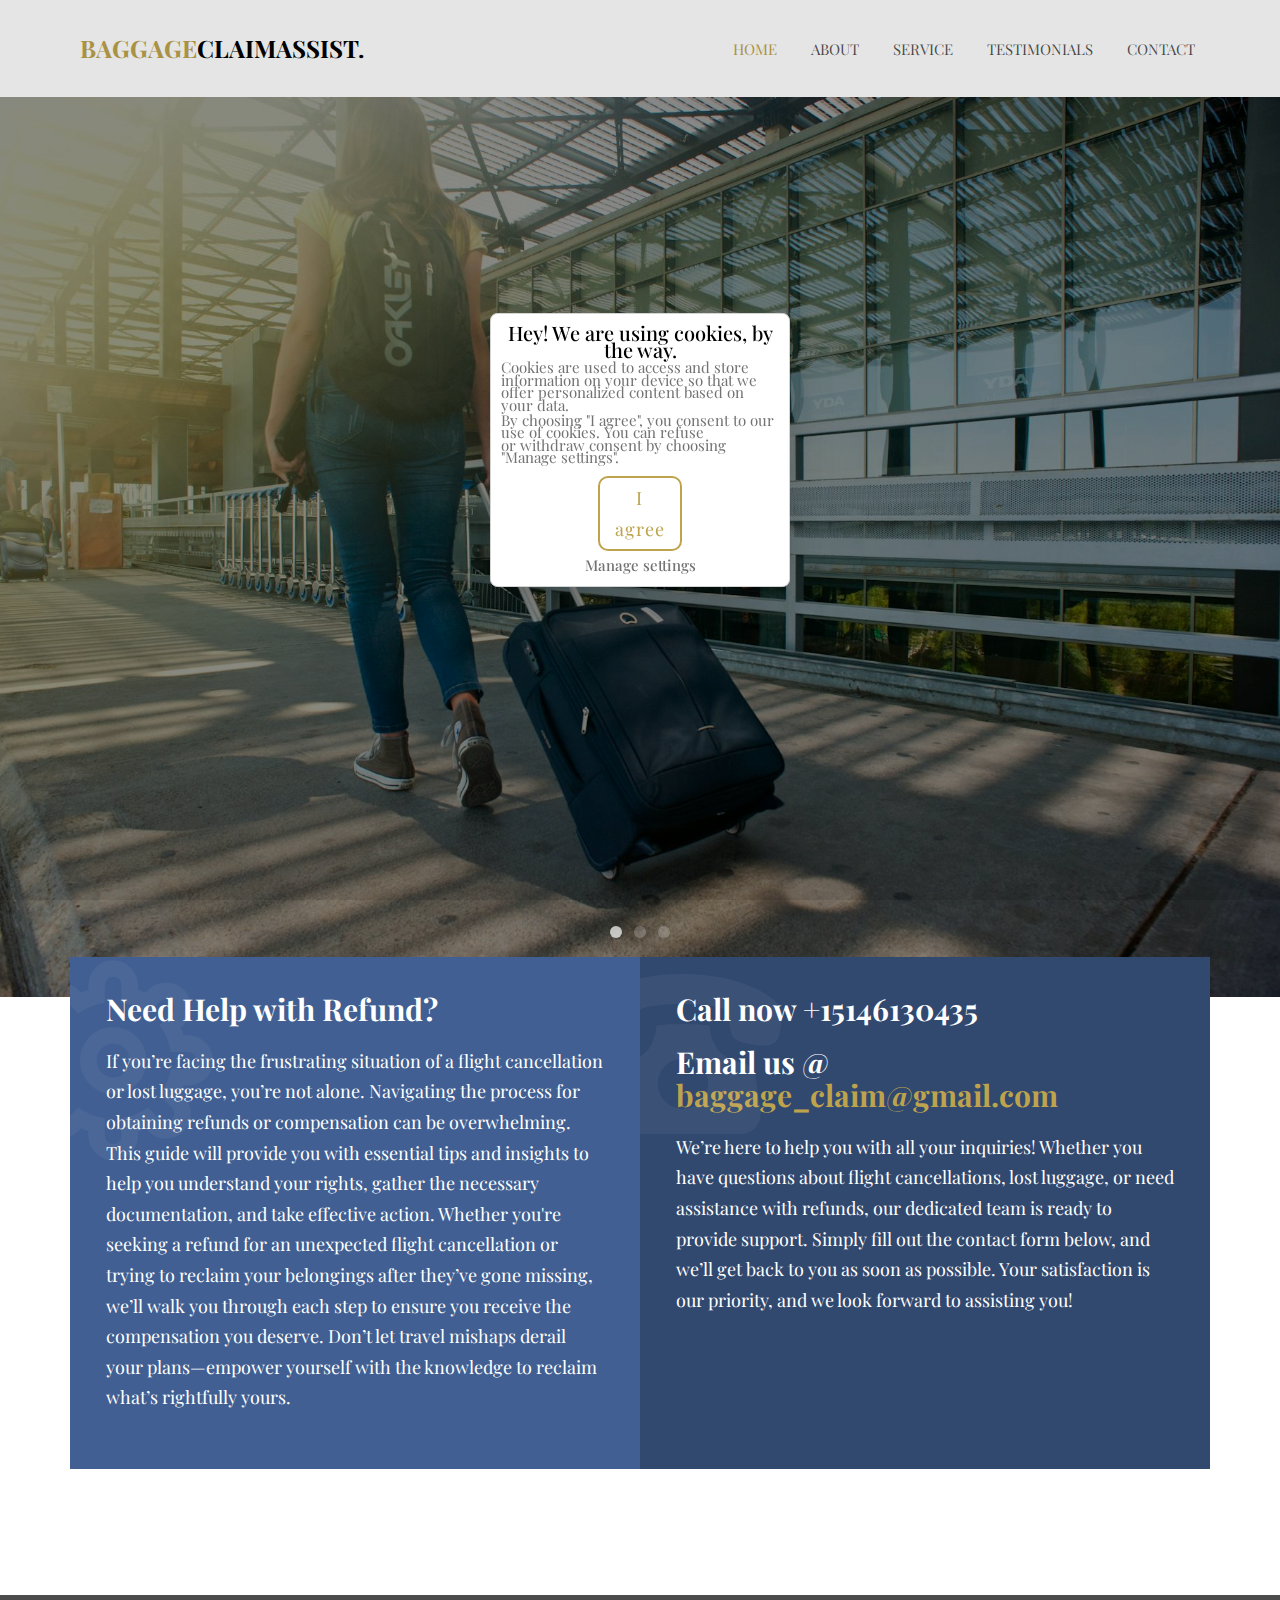
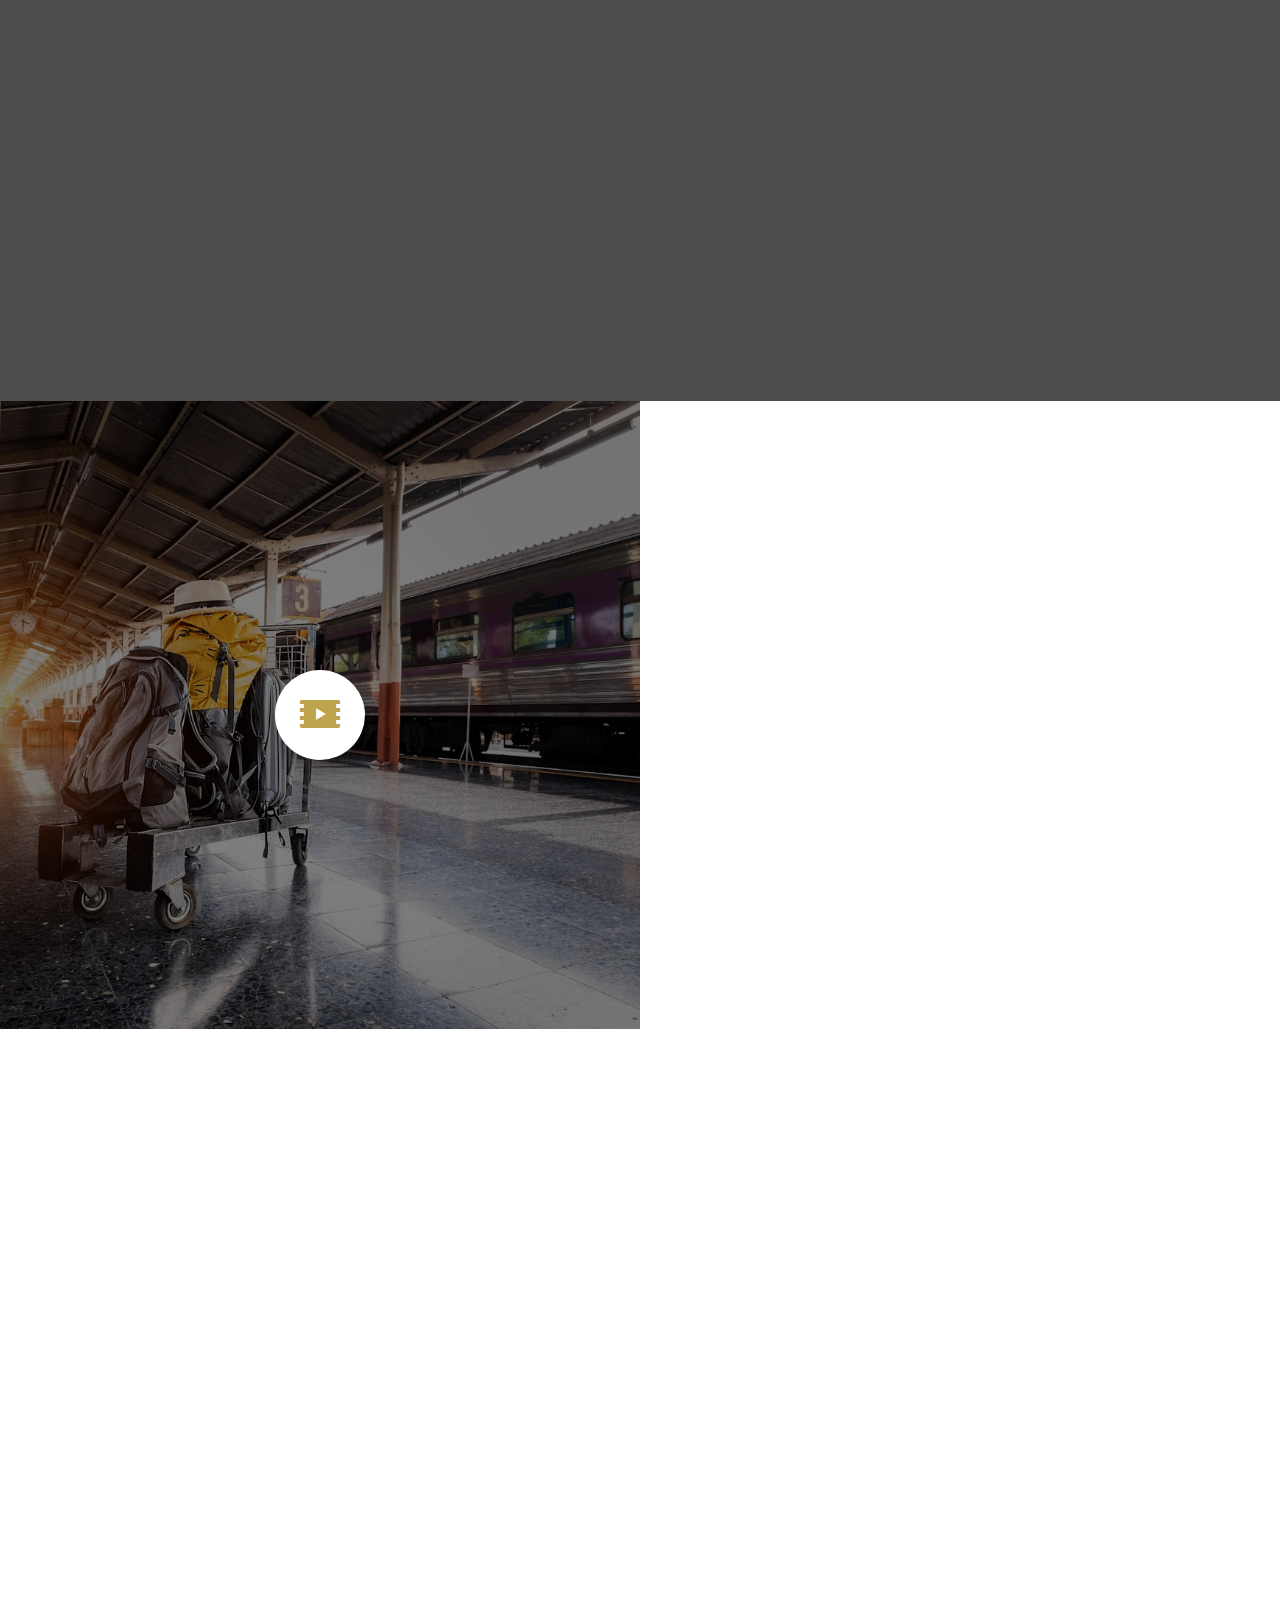
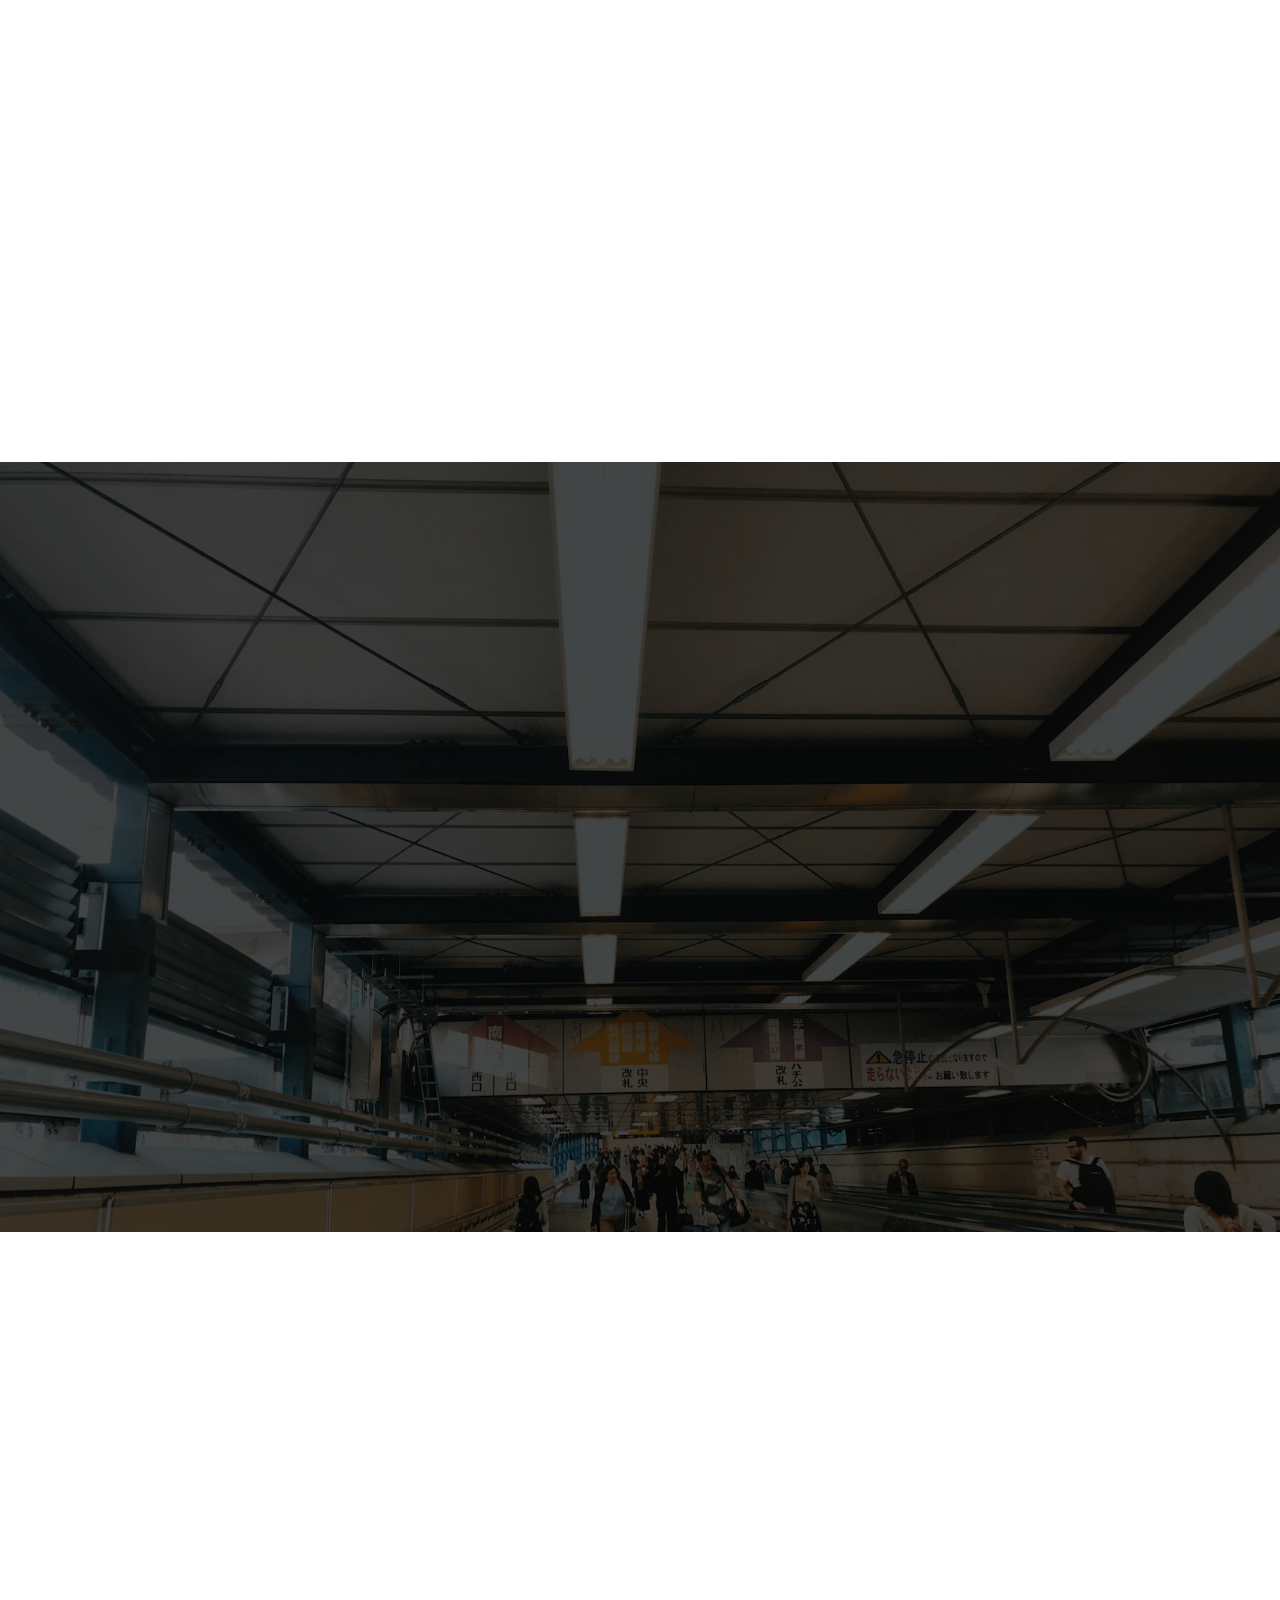
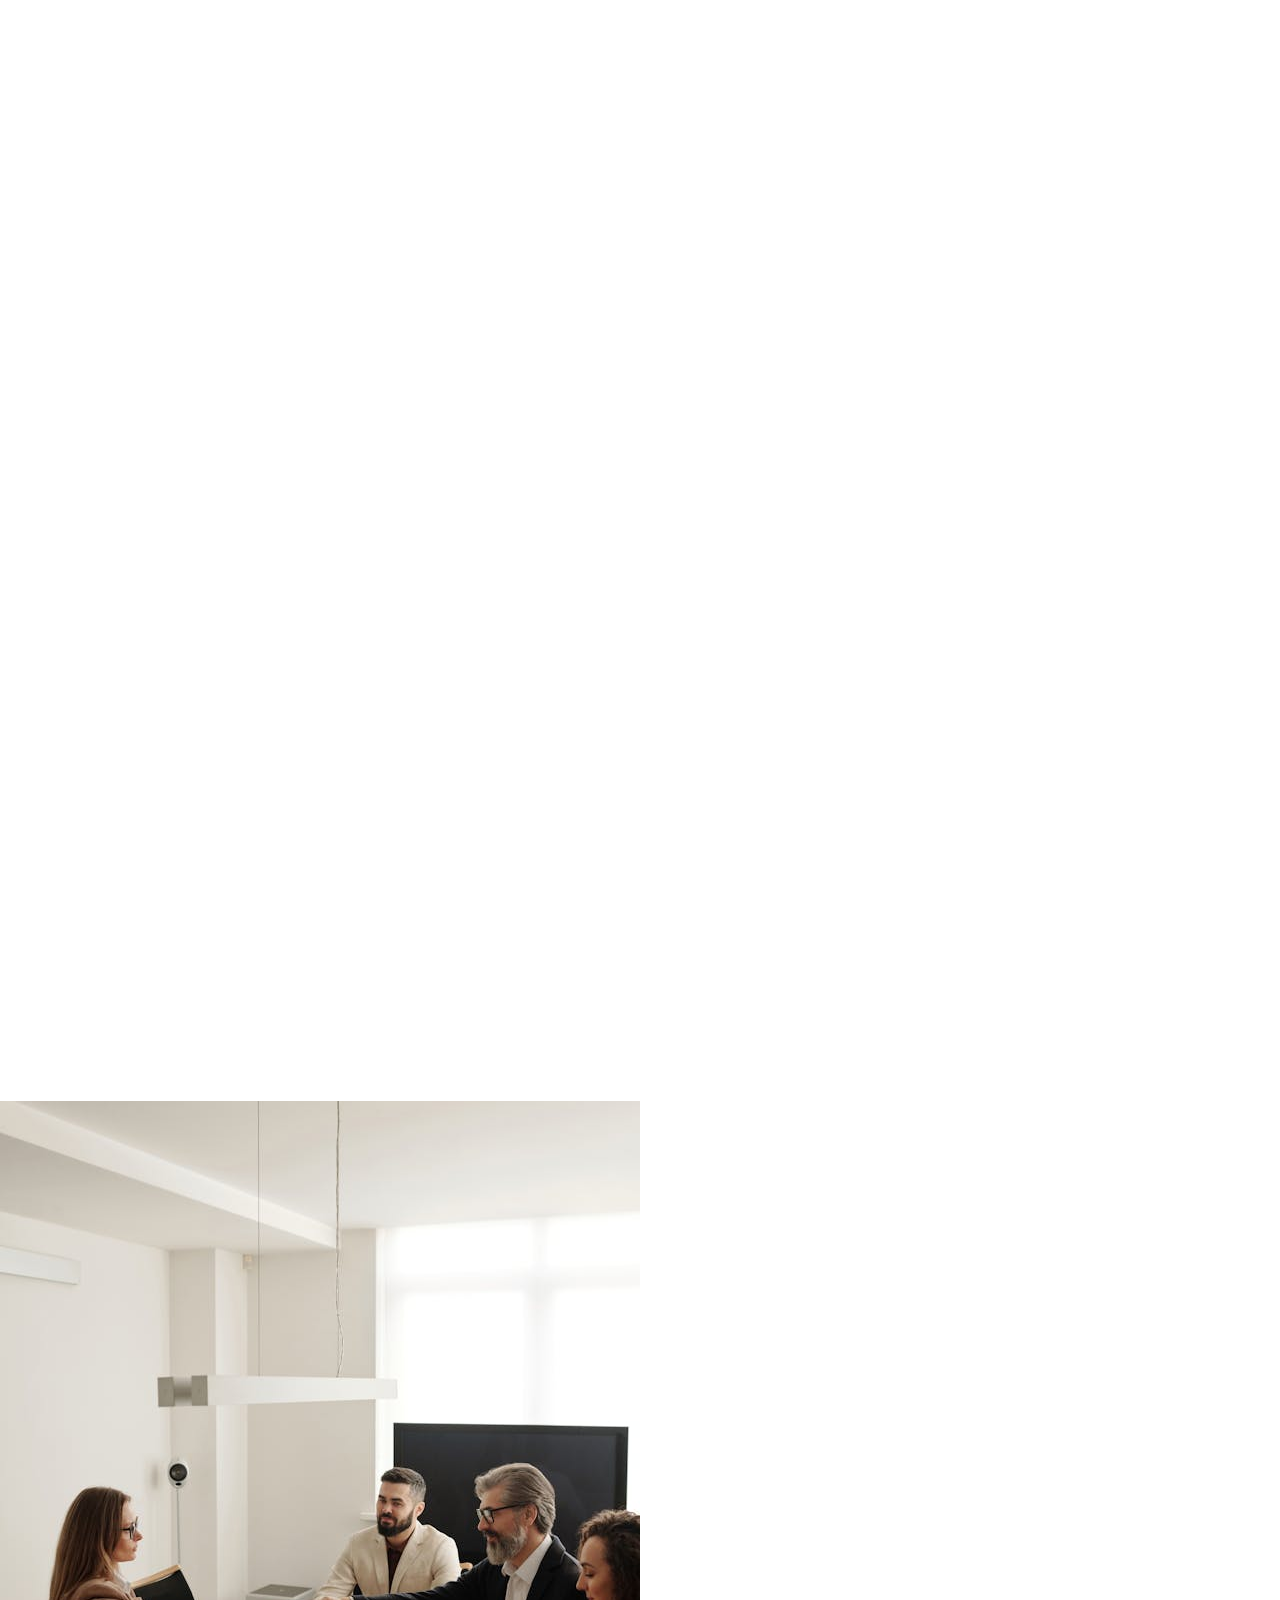
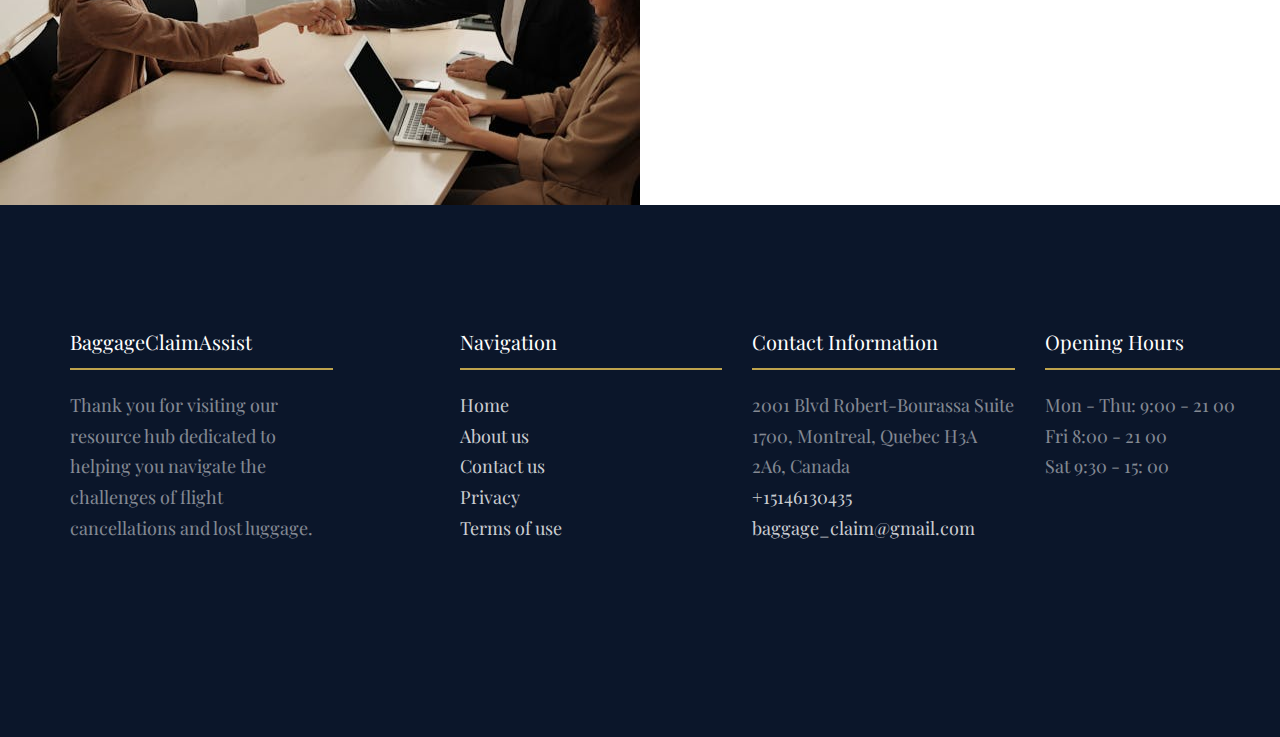
<file: index.html>
<!DOCTYPE html>
<html>
    <head>
        <meta charset="utf-8" />
        <meta http-equiv="X-UA-Compatible" content="IE=edge" />
        <title>BaggageClaimAssist</title>
        <meta name="viewport" content="width=device-width, initial-scale=1" />
        <meta name="description" content="" />
        <meta name="keywords" content="" />
        <meta name="author" content="" />

        <!-- Facebook and Twitter integration -->
        <meta property="og:title" content="" />
        <meta property="og:image" content="" />
        <meta property="og:url" content="" />
        <meta property="og:site_name" content="" />
        <meta property="og:description" content="" />
        <meta name="twitter:title" content="" />
        <meta name="twitter:image" content="" />
        <meta name="twitter:url" content="" />
        <meta name="twitter:card" content="" />

        <link
            href="https://fonts.googleapis.com/css?family=Playfair+Display:400,700"
            rel="stylesheet"
        />

        <!-- Favicon -->
        <link href="images/favicon.ico" rel="icon" />

        <!-- Cookie banner -->
        <link rel="stylesheet" href="cookie/on-cookies.css" />
        <script type="module" src="cookie/on-cookies.js" defer></script>

        <!-- Animate.css -->
        <link rel="stylesheet" href="css/animate.css" />
        <!-- Icomoon Icon Fonts-->
        <link rel="stylesheet" href="css/icomoon.css" />
        <!-- Bootstrap  -->
        <link rel="stylesheet" href="css/bootstrap.css" />

        <!-- Magnific Popup -->
        <link rel="stylesheet" href="css/magnific-popup.css" />

        <!-- Owl Carousel  -->
        <link rel="stylesheet" href="css/owl.carousel.min.css" />
        <link rel="stylesheet" href="css/owl.theme.default.min.css" />
        <!-- Flexslider  -->
        <link rel="stylesheet" href="css/flexslider.css" />
        <!-- Flaticons  -->
        <link rel="stylesheet" href="fonts/flaticon/font/flaticon.css" />

        <!-- Theme style  -->
        <link rel="stylesheet" href="css/style.css" />

        <!-- Modernizr JS -->
        <script src="js/modernizr-2.6.2.min.js"></script>
        <!-- FOR IE9 below -->
        <!--[if lt IE 9]>
            <script src="js/respond.min.js"></script>
        <![endif]-->
    </head>
    <body>
        <div class="colorlib-loader"></div>

        <div id="page">
            <nav class="colorlib-nav" role="navigation">
                <div class="top-menu">
                    <div class="container">
                        <div class="row">
                            <div class="col-md-2">
                                <div id="colorlib-logo">
                                    <a href="index.html"
                                        >Baggage<span>ClaimAssist.</span></a
                                    >
                                </div>
                            </div>
                            <div class="col-md-10 text-right menu-1">
                                <ul>
                                    <li class="active">
                                        <a href="index.html">Home</a>
                                    </li>
                                    <li><a href="about.html">About</a></li>
                                    <li><a href="service.html">Service</a></li>
                                    <li>
                                        <a href="testimonials.html"
                                            >Testimonials</a
                                        >
                                    </li>
                                    <li><a href="contact.html">Contact</a></li>
                                </ul>
                            </div>
                        </div>
                    </div>
                </div>
            </nav>

            <aside id="colorlib-hero" class="js-fullheight">
                <div class="flexslider js-fullheight">
                    <ul class="slides">
                        <li style="background-image: url(images/img_bg_1.jpg)">
                            <div class="overlay-gradient"></div>
                            <div class="container">
                                <div class="row">
                                    <div
                                        class="col-md-8 col-md-offset-2 text-center js-fullheight slider-text"
                                    >
                                        <div class="slider-text-inner">
                                            <h1>
                                                Understanding Your Rights:
                                                Navigating Flight Cancellation
                                                Refunds
                                            </h1>
                                            <h2>
                                                Discover the essential steps you
                                                need to take when your flight is
                                                unexpectedly canceled, and learn
                                                how to effectively claim
                                                compensation for your disrupted
                                                travel plans.
                                            </h2>
                                        </div>
                                    </div>
                                </div>
                            </div>
                        </li>
                        <li style="background-image: url(images/img_bg_2.jpg)">
                            <div class="overlay-gradient"></div>
                            <div class="container">
                                <div class="row">
                                    <div
                                        class="col-md-8 col-md-offset-2 text-center js-fullheight slider-text"
                                    >
                                        <div class="slider-text-inner">
                                            <h1>
                                                What to Do When Your Luggage is
                                                Lost: A Comprehensive Guide to
                                                Claims
                                            </h1>
                                            <h2>
                                                Uncover the crucial information
                                                and strategies for dealing with
                                                lost luggage, including the
                                                process for filing claims and
                                                ensuring you receive the
                                                compensation you deserve.
                                            </h2>
                                        </div>
                                    </div>
                                </div>
                            </div>
                        </li>
                        <li style="background-image: url(images/img_bg_3.jpg)">
                            <div class="overlay-gradient"></div>
                            <div class="container">
                                <div class="row">
                                    <div
                                        class="col-md-8 col-md-offset-2 text-center js-fullheight slider-text"
                                    >
                                        <div class="slider-text-inner">
                                            <h1>
                                                Flight Disruptions: How to
                                                Secure Your Refund and Protect
                                                Your Travel Investment
                                            </h1>
                                            <h2>
                                                Explore the various types of
                                                flight disruptions and the legal
                                                frameworks that can help you
                                                obtain refunds, enabling you to
                                                safeguard your travel investment
                                                against unforeseen events.
                                            </h2>
                                        </div>
                                    </div>
                                </div>
                            </div>
                        </li>
                    </ul>
                </div>
            </aside>
            <div id="intro-bg">
                <div class="container">
                    <div id="colorlib-intro">
                        <div class="third-col">
                            <span class="icon"><i class="icon-cog"></i></span>
                            <h2>Need Help with Refund?</h2>
                            <p>
                                If you’re facing the frustrating situation of a
                                flight cancellation or lost luggage, you’re not
                                alone. Navigating the process for obtaining
                                refunds or compensation can be overwhelming.
                                This guide will provide you with essential tips
                                and insights to help you understand your rights,
                                gather the necessary documentation, and take
                                effective action. Whether you're seeking a
                                refund for an unexpected flight cancellation or
                                trying to reclaim your belongings after they’ve
                                gone missing, we’ll walk you through each step
                                to ensure you receive the compensation you
                                deserve. Don’t let travel mishaps derail your
                                plans—empower yourself with the knowledge to
                                reclaim what’s rightfully yours.
                            </p>
                        </div>
                        <div class="third-col third-col-color">
                            <span class="icon"
                                ><i class="icon-old-phone"></i
                            ></span>
                            <h2>Call now +15146130435</h2>
                            <h2>
                                Email us @
                                <a
                                    id="index-email"
                                    href="mailto:baggage_claim@gmail.com"
                                    >baggage_claim@gmail.com</a
                                >
                            </h2>
                            <p>
                                We’re here to help you with all your inquiries!
                                Whether you have questions about flight
                                cancellations, lost luggage, or need assistance
                                with refunds, our dedicated team is ready to
                                provide support. Simply fill out the contact
                                form below, and we’ll get back to you as soon as
                                possible. Your satisfaction is our priority, and
                                we look forward to assisting you!
                            </p>
                        </div>
                    </div>
                </div>
            </div>

            <div
                id="colorlib-counter"
                class="colorlib-counters"
                style="background-image: url(images/img_bg_3.jpg)"
                data-stellar-background-ratio="0.5"
            >
                <div class="overlay"></div>
                <div class="container">
                    <div class="row">
                        <div class="col-md-3 text-center animate-box">
                            <span class="icon"
                                ><i class="flaticon-lawyer-1"></i
                            ></span>
                            <span
                                class="colorlib-counter js-counter"
                                data-from="0"
                                data-to="35"
                                data-speed="5000"
                                data-refresh-interval="50"
                            ></span>
                            <span class="colorlib-counter-label"
                                >Team Experts</span
                            >
                        </div>
                        <div class="col-md-3 text-center animate-box">
                            <span class="icon"
                                ><i class="flaticon-courthouse"></i
                            ></span>
                            <span
                                class="colorlib-counter js-counter"
                                data-from="0"
                                data-to="1653"
                                data-speed="5000"
                                data-refresh-interval="50"
                            ></span>
                            <span class="colorlib-counter-label"
                                >Trusted Clients</span
                            >
                        </div>
                        <div class="col-md-3 text-center animate-box">
                            <span class="icon"
                                ><i class="flaticon-libra"></i
                            ></span>
                            <span
                                class="colorlib-counter js-counter"
                                data-from="0"
                                data-to="1687"
                                data-speed="5000"
                                data-refresh-interval="50"
                            ></span>
                            <span class="colorlib-counter-label"
                                >Successful Case</span
                            >
                        </div>
                        <div class="col-md-3 text-center animate-box">
                            <span class="icon"
                                ><i class="flaticon-police-badge"></i
                            ></span>
                            <span
                                class="colorlib-counter js-counter"
                                data-from="0"
                                data-to="250"
                                data-speed="5000"
                                data-refresh-interval="50"
                            ></span>
                            <span class="colorlib-counter-label"
                                >Honor &amp; Awards</span
                            >
                        </div>
                    </div>
                </div>
            </div>

            <div id="colorlib-content">
                <div
                    class="video colorlib-video"
                    style="background-image: url(images/video.jpg)"
                >
                    <a
                        href="https://www.youtube.com/embed/nyvF09FMqJg?si=galNnzuhrPvJ1Xjt"
                        class="popup-vimeo"
                        ><i class="icon-video2"></i
                    ></a>
                    <div class="overlay"></div>
                </div>
                <div class="choose animate-box">
                    <div class="colorlib-heading">
                        <h2>Our Approach</h2>
                        <p>
                            At the heart of our approach to securing refunds for
                            flight cancellations and lost luggage is a
                            commitment to clarity, efficiency, and support. We
                            understand the stress and uncertainty that comes
                            with travel disruptions, which is why we prioritize
                            providing comprehensive guidance tailored to your
                            unique situation. Our process begins with a thorough
                            assessment of your case, ensuring we gather all
                            necessary documentation and information. We then
                            navigate the complex landscape of airline policies
                            and consumer rights on your behalf, advocating for
                            the compensation you deserve. With a focus on
                            transparency and responsiveness, we strive to
                            empower you every step of the way, making the claims
                            process as straightforward and hassle-free as
                            possible. Your satisfaction is our priority, and
                            we’re dedicated to turning a frustrating experience
                            into a successful resolution.
                        </p>
                    </div>
                    <!-- <div class="progress">
                        <div
                            class="progress-bar progress-bar-striped active"
                            role="progressbar"
                            aria-valuenow="80"
                            aria-valuemin="0"
                            aria-valuemax="100"
                            style="width: 80%"
                        >
                            Adoption Law 50%
                        </div>
                    </div>
                    <div class="progress">
                        <div
                            class="progress-bar progress-bar-striped active"
                            role="progressbar"
                            aria-valuenow="70"
                            aria-valuemin="0"
                            aria-valuemax="100"
                            style="width: 70%"
                        >
                            Family Law 80%
                        </div>
                    </div>
                    <div class="progress">
                        <div
                            class="progress-bar progress-bar-striped active"
                            role="progressbar"
                            aria-valuenow="80"
                            aria-valuemin="0"
                            aria-valuemax="100"
                            style="width: 80%"
                        >
                            Real Estate Law 70%
                        </div>
                    </div>
                    <div class="progress">
                        <div
                            class="progress-bar progress-bar-striped active"
                            role="progressbar"
                            aria-valuenow="90"
                            aria-valuemin="0"
                            aria-valuemax="100"
                            style="width: 90%"
                        >
                            Personal Injury Law 40%
                        </div>
                    </div> -->
                </div>
            </div>

            <div id="colorlib-practice">
                <div class="container">
                    <div class="row animate-box">
                        <div
                            class="col-md-8 col-md-offset-2 text-center colorlib-heading"
                        >
                            <h2>Why Choose Us</h2>
                            <p>
                                When it comes to securing refunds for flight
                                cancellations or lost luggage, our dedicated
                                team stands out as your trusted partner. We
                                combine expertise with a personalized approach,
                                ensuring that you receive the support and
                                guidance needed to navigate the complexities of
                                the claims process. With a proven track record
                                of successful outcomes, we are committed to
                                maximizing your chances of receiving the
                                compensation you rightfully deserve. Choose us
                                for a stress-free experience that prioritizes
                                your needs and puts your interests first.
                            </p>
                        </div>
                    </div>
                    <div class="row">
                        <div class="col-md-4 text-center animate-box">
                            <div class="services">
                                <div class="desc">
                                    <h3>
                                        <a href="#">
                                            Expertise in Travel Regulations</a
                                        >
                                    </h3>
                                    <p>
                                        Our team is well-versed in the
                                        intricacies of airline policies and
                                        passenger rights. We leverage this
                                        knowledge to help you understand your
                                        options and build a strong case for your
                                        refund or compensation.
                                    </p>
                                </div>
                            </div>
                        </div>
                        <div class="col-md-4 text-center animate-box">
                            <div class="services">
                                <div class="desc">
                                    <h3>
                                        <a href="#">
                                            Personalized Support Throughout the
                                            Process</a
                                        >
                                    </h3>
                                    <p>
                                        We believe in a tailored approach,
                                        offering dedicated support from the
                                        moment you reach out to us. Our
                                        professionals will guide you every step
                                        of the way, ensuring you feel informed
                                        and confident in your claim.
                                    </p>
                                </div>
                            </div>
                        </div>
                        <div class="col-md-4 text-center animate-box">
                            <div class="services">
                                <div class="desc">
                                    <h3>
                                        <a href="#">
                                            Proven Track Record of Successful
                                            Claims</a
                                        >
                                    </h3>
                                    <p>
                                        Description: With numerous satisfied
                                        clients and a history of successful
                                        resolutions, we have demonstrated our
                                        ability to secure refunds and
                                        compensation. Trust us to fight for your
                                        rights and deliver the results you need.
                                    </p>
                                </div>
                            </div>
                        </div>
                    </div>
                </div>
            </div>

            <div
                id="colorlib-started"
                style="background-image: url(images/img_bg_2.jpg)"
                data-stellar-background-ratio="0.5"
            >
                <div class="overlay"></div>
                <div class="container">
                    <div class="row animate-box">
                        <div
                            class="col-md-8 col-md-offset-2 text-center colorlib-heading colorlib-heading2"
                        >
                            <h2>Understanding Your Options</h2>
                            <p>
                                When faced with the challenges of flight
                                cancellations or lost luggage, knowing your
                                options is crucial. Many travelers are unaware
                                of their rights and the processes available to
                                seek compensation. This section aims to clarify
                                the various avenues you can pursue, including
                                the specific steps to take for filing claims and
                                the documentation required. By empowering you
                                with knowledge, we hope to alleviate some of the
                                stress associated with travel disruptions and
                                help you navigate the journey toward reclaiming
                                your hard-earned money or belongings. Whether
                                you’re a seasoned traveler or new to the
                                process, understanding your options is the first
                                step toward resolution.
                            </p>
                        </div>
                    </div>
                </div>
            </div>

            <div id="colorlib-blog">
                <div class="container">
                    <div class="row animate-box">
                        <div
                            class="col-md-8 col-md-offset-2 text-center colorlib-heading"
                        >
                            <h2>Recent Post</h2>
                            <p>
                                Stay informed with our insightful blog dedicated
                                to helping travelers navigate the often-complex
                                world of refunds for flight cancellations and
                                lost luggage. Here, you’ll find expert advice,
                                real-life case studies, and practical tips to
                                empower you in reclaiming your rights. Whether
                                you’re seeking guidance on the claims process or
                                the latest updates on travel regulations, our
                                blog serves as a valuable resource to enhance
                                your travel experience and ensure you're
                                prepared for any unexpected situations.
                            </p>
                        </div>
                    </div>
                    <div class="row">
                        <div class="col-md-6">
                            <div class="blog-featured animate-box">
                                <a
                                    ><img
                                        class="img-responsive"
                                        src="images/blog-1.jpg"
                                        alt=""
                                /></a>
                                <h2>
                                    <a
                                        >Navigating Airline Policies: What You
                                        Need to Know
                                    </a>
                                </h2>
                                <p class="meta">
                                    <span>Jun 5, 2024</span> |
                                    <span>3 Comments</span>
                                </p>
                                <p>
                                    Explore the key airline policies that affect
                                    refunds and compensation, and learn how to
                                    effectively interpret the fine print to
                                    safeguard your travel rights.
                                </p>
                            </div>
                        </div>
                        <div class="col-md-6">
                            <div class="row">
                                <div class="col-md-12 animate-box">
                                    <div class="blog-entry">
                                        <a class="thumb"
                                            ><img
                                                class="img-responsive"
                                                src="images/blog-2.jpg"
                                                alt=""
                                        /></a>
                                        <div class="desc">
                                            <h3>
                                                <a>
                                                    Step-by-Step Guide to
                                                    Claiming Compensation for
                                                    Cancellations</a
                                                >
                                            </h3>
                                            <p class="meta">
                                                <span>Jan 15, 2023</span> |
                                                <span>13 Comments</span>
                                            </p>
                                            <p>
                                                Follow our comprehensive
                                                step-by-step guide to
                                                successfully filing a claim for
                                                compensation due to flight
                                                cancellations, ensuring you
                                                don’t miss any crucial details.
                                            </p>
                                        </div>
                                    </div>
                                </div>

                                <div class="col-md-12 animate-box">
                                    <div class="blog-entry">
                                        <a class="thumb"
                                            ><img
                                                class="img-responsive"
                                                src="images/blog-3.jpg"
                                                alt=""
                                        /></a>
                                        <div class="desc">
                                            <h3>
                                                <a
                                                    >Lost Luggage: Your Rights
                                                    and How to Take Action</a
                                                >
                                            </h3>
                                            <p class="meta">
                                                <span>Jan 16, 2024</span> |
                                                <span>31 Comments</span>
                                            </p>
                                            <p>
                                                Understand your rights when your
                                                luggage goes missing and
                                                discover the essential steps to
                                                take in order to file a claim
                                                and secure the reimbursement you
                                                deserve.
                                            </p>
                                        </div>
                                    </div>
                                </div>

                                <div class="col-md-12 animate-box">
                                    <div class="blog-entry">
                                        <a class="thumb"
                                            ><img
                                                class="img-responsive"
                                                src="images/blog-4.jpg"
                                                alt=""
                                        /></a>
                                        <div class="desc">
                                            <h3>
                                                <a>
                                                    Real Stories: Successful
                                                    Refunds from Travelers Like
                                                    You</a
                                                >
                                            </h3>
                                            <p class="meta">
                                                <span>May 17, 2024</span> |
                                                <span>18 Comments</span>
                                            </p>
                                            <p>
                                                Read inspiring stories from
                                                travelers who successfully
                                                claimed refunds for flight
                                                cancellations and lost luggage,
                                                and learn from their experiences
                                                and strategies.
                                            </p>
                                        </div>
                                    </div>
                                </div>
                            </div>
                        </div>
                    </div>
                </div>
            </div>

            <div id="colorlib-consult">
                <div
                    class="video colorlib-video"
                    style="background-image: url(images/consult.jpg)"
                    data-stellar-background-ratio="0.5"
                ></div>
                <div class="choose choose-form animate-box">
                    <div class="colorlib-heading">
                        <h2>Free Consultation</h2>
                    </div>
                    <form action="#">
                        <div class="row form-group">
                            <div class="col-md-6">
                                <!-- <label for="fname">First Name</label> -->
                                <input
                                    type="text"
                                    id="fname"
                                    class="form-control"
                                    placeholder="Your firstname"
                                />
                            </div>
                            <div class="col-md-6">
                                <!-- <label for="lname">Last Name</label> -->
                                <input
                                    type="text"
                                    id="lname"
                                    class="form-control"
                                    placeholder="Your lastname"
                                />
                            </div>
                        </div>

                        <div class="row form-group">
                            <div class="col-md-12">
                                <!-- <label for="email">Email</label> -->
                                <input
                                    type="text"
                                    id="email"
                                    class="form-control"
                                    placeholder="Your email address"
                                />
                                <div
                                    id="result"
                                    style="color: red; font-size: 12px"
                                ></div>
                            </div>
                        </div>

                        <div class="row form-group">
                            <div class="col-md-12">
                                <!-- <label for="message">Message</label> -->
                                <textarea
                                    name="message"
                                    id="message"
                                    cols="30"
                                    rows="10"
                                    class="form-control"
                                    placeholder="Say something about us"
                                ></textarea>
                            </div>
                        </div>
                        <div class="form-group">
                            <input
                                type="submit"
                                value="Send Message"
                                class="btn btn-primary"
                                id="submit"
                                onclick="sendForm()"
                            />
                        </div>
                    </form>
                </div>
            </div>

            <footer id="colorlib-footer" role="contentinfo">
                <div class="container">
                    <div class="row row-pb-md">
                        <div class="col-md-3 colorlib-widget">
                            <h4>BaggageClaimAssist</h4>
                            <p>
                                Thank you for visiting our resource hub
                                dedicated to helping you navigate the challenges
                                of flight cancellations and lost luggage.
                            </p>
                        </div>
                        <div class="col-md-3 col-md-push-1">
                            <h4>Navigation</h4>
                            <ul class="colorlib-footer-links">
                                <li><a href="index.html">Home</a></li>
                                <li><a href="about.html">About us</a></li>
                                <li><a href="contact.html">Contact us</a></li>
                                <li>
                                    <a href="privacy-policy.html">Privacy</a>
                                </li>
                                <li>
                                    <a href="terms-of-use.html">Terms of use</a>
                                </li>
                            </ul>
                        </div>

                        <div class="col-md-3 col-md-push-1">
                            <h4>Contact Information</h4>
                            <ul class="colorlib-footer-links">
                                <li>
                                    2001 Blvd Robert-Bourassa Suite 1700,
                                    Montreal, Quebec H3A 2A6, Canada
                                </li>
                                <li>
                                    <a href="tel://1234567920">+15146130435</a>
                                </li>
                                <li>
                                    <a href="mailto:info@yoursite.com"
                                        >baggage_claim@gmail.com</a
                                    >
                                </li>
                            </ul>
                        </div>

                        <div class="col-md-3 col-md-push-1">
                            <h4>Opening Hours</h4>
                            <ul class="colorlib-footer-links">
                                <li>Mon - Thu: 9:00 - 21 00</li>
                                <li>Fri 8:00 - 21 00</li>
                                <li>Sat 9:30 - 15: 00</li>
                            </ul>
                        </div>
                    </div>
                </div>
            </footer>
        </div>

        <div class="gototop js-top">
            <a href="#" class="js-gotop"><i class="icon-arrow-up"></i></a>
        </div>

        <!-- jQuery -->
        <script src="js/jquery.min.js"></script>
        <!-- jQuery Easing -->
        <script src="js/jquery.easing.1.3.js"></script>
        <!-- Bootstrap -->
        <script src="js/bootstrap.min.js"></script>
        <!-- Waypoints -->
        <script src="js/jquery.waypoints.min.js"></script>
        <!-- Stellar Parallax -->
        <script src="js/jquery.stellar.min.js"></script>
        <!-- Carousel -->
        <script src="js/owl.carousel.min.js"></script>
        <!-- Flexslider -->
        <script src="js/jquery.flexslider-min.js"></script>
        <!-- countTo -->
        <script src="js/jquery.countTo.js"></script>
        <!-- Magnific Popup -->
        <script src="js/jquery.magnific-popup.min.js"></script>
        <script src="js/magnific-popup-options.js"></script>
        <!-- Main -->
        <script src="js/main.js"></script>
        <script src="js/contact-form.js"></script>
    </body>
</html>
</file>
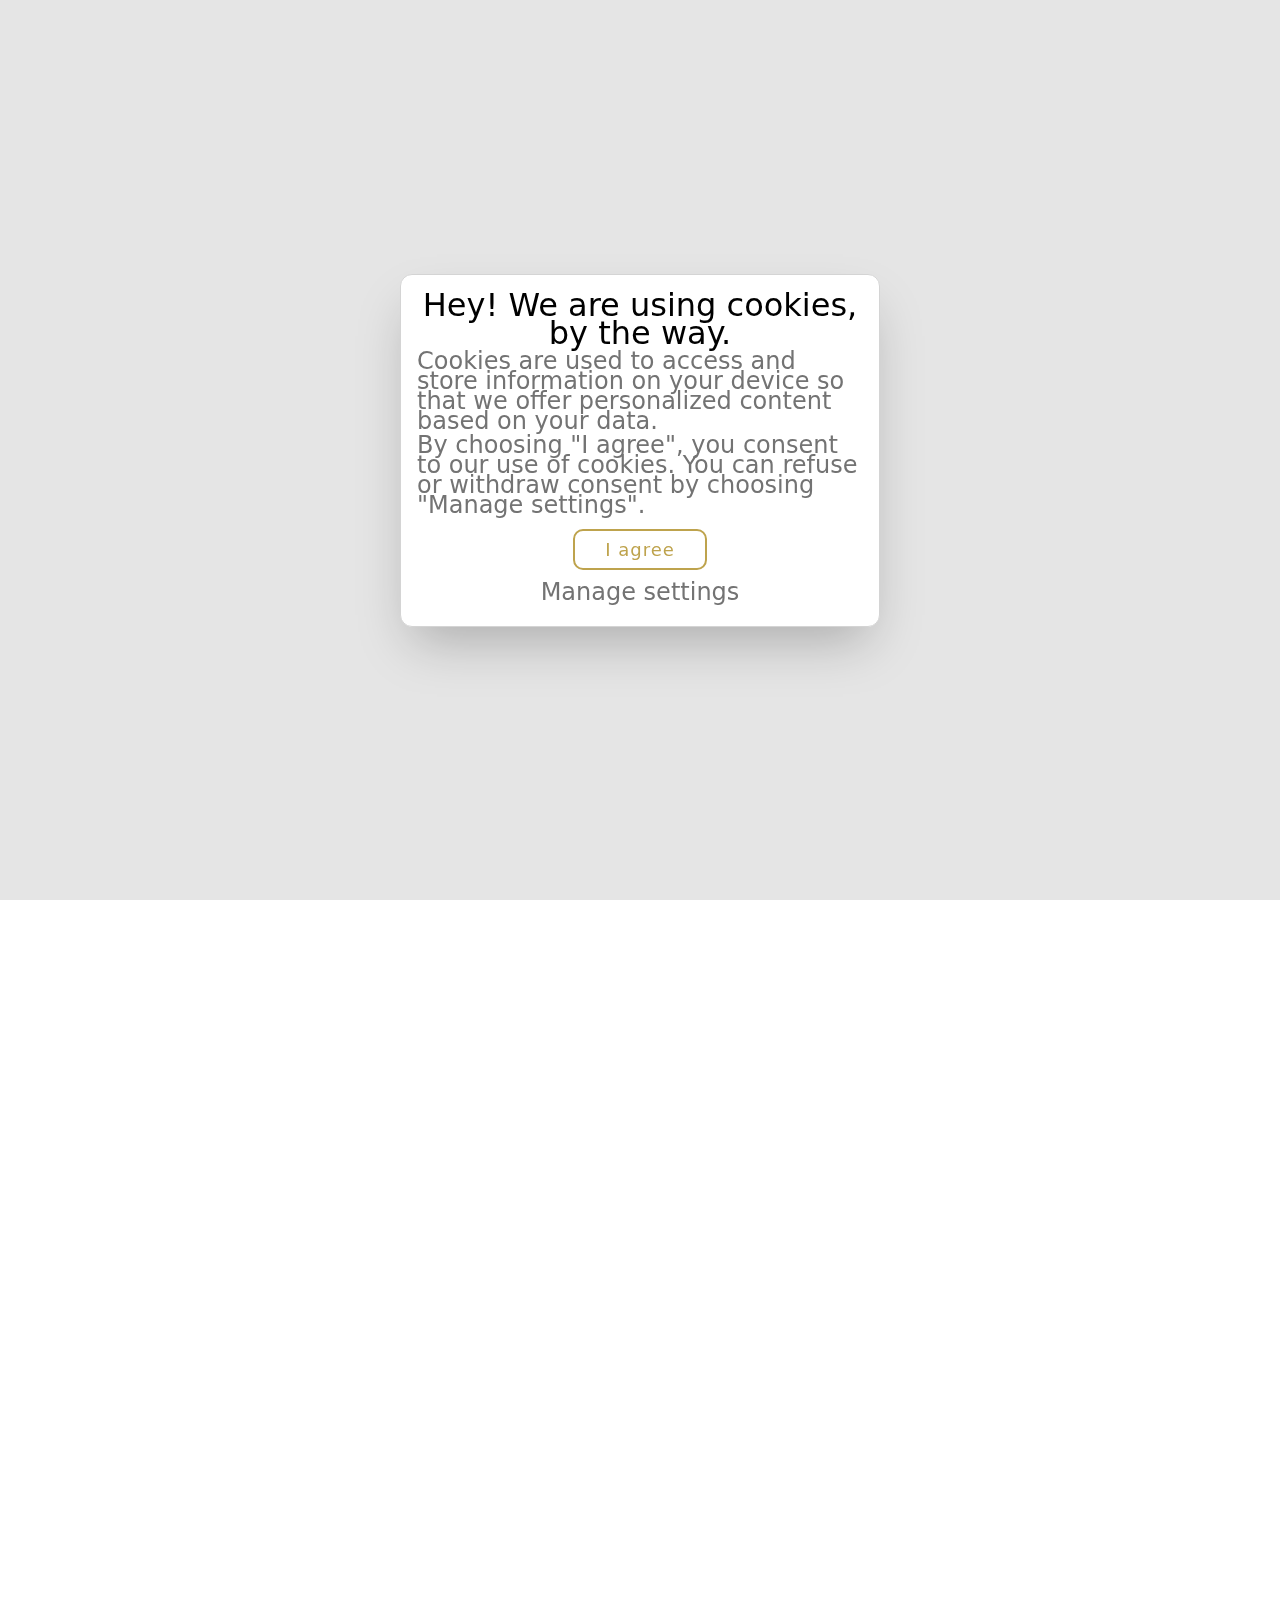
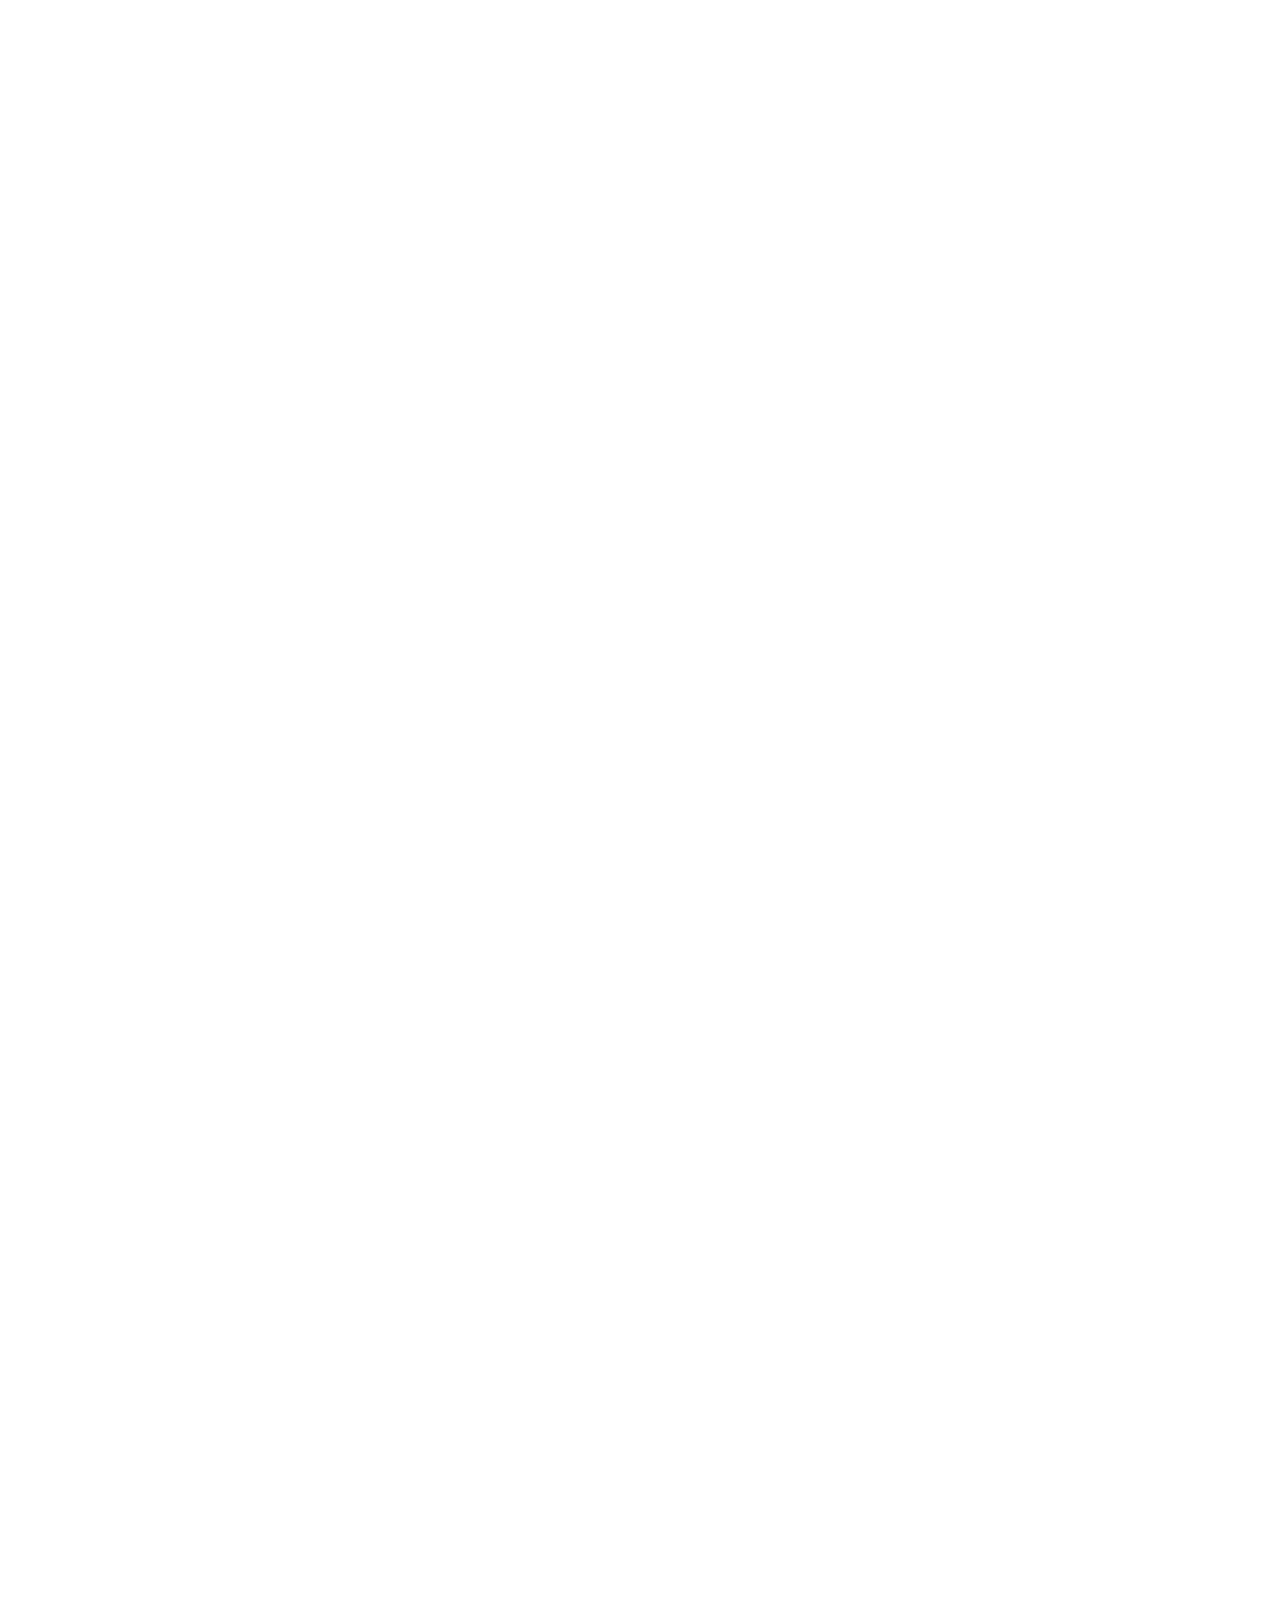
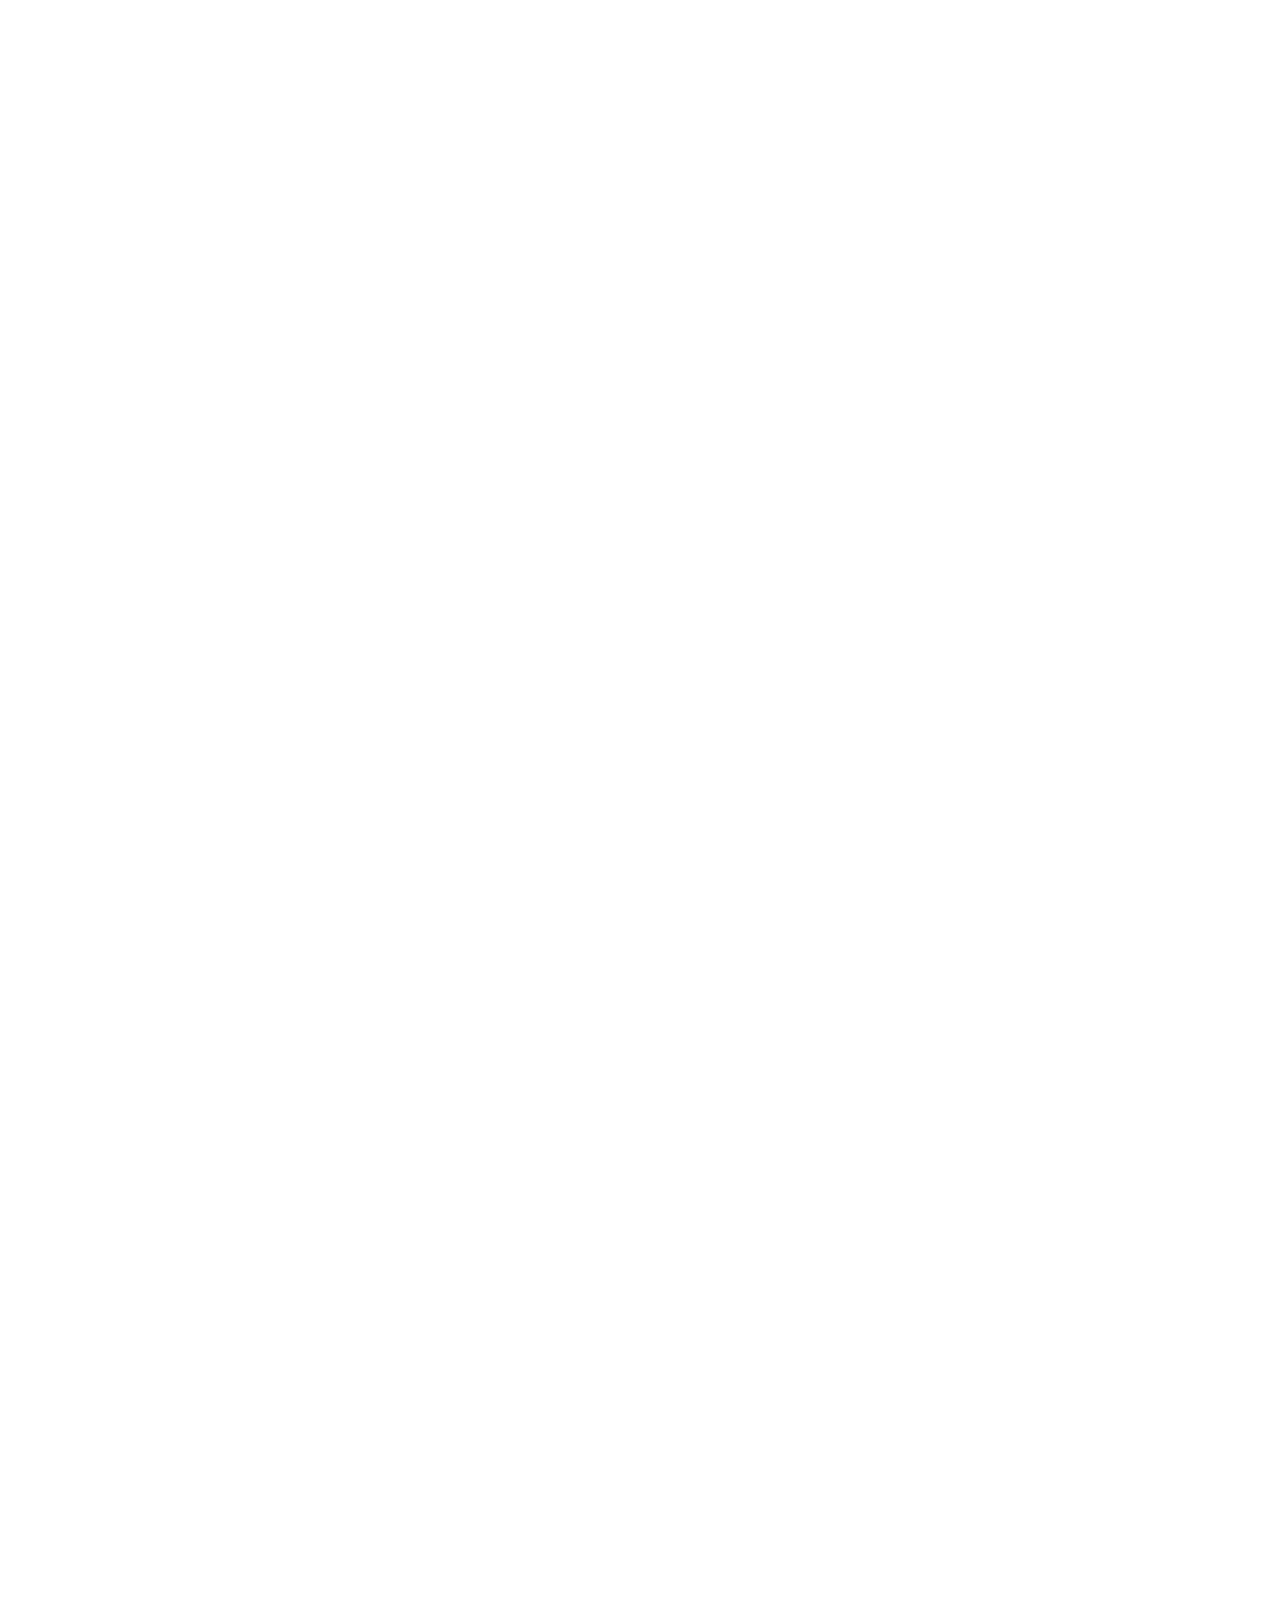
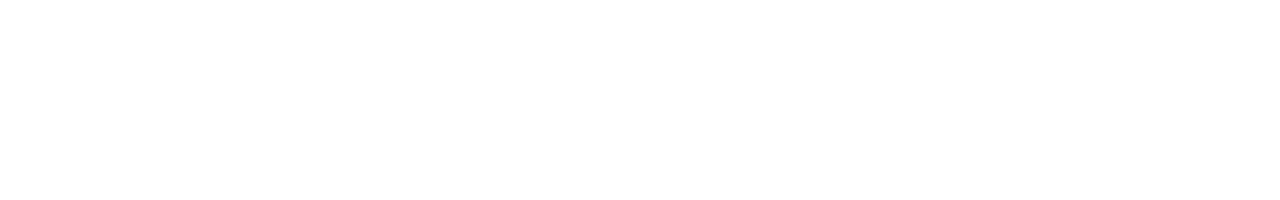
<file: cookie/index.html>
<!DOCTYPE html>
<html lang="en">
    <head>
        <meta charset="UTF-8" />
        <meta
            name="viewport"
            content="width=device-width, user-scalable=no, initial-scale=1.0, maximum-scale=1.0, minimum-scale=1.0"
        />
        <meta http-equiv="X-UA-Compatible" content="ie=edge" />
        <title>Document</title>
        <!-- Include on-cookies -->
        <link rel="stylesheet" href="on-cookies.css" />
        <script type="module" src="on-cookies.js" defer></script>
    </head>
    <body
        class="ont-flex ont-flex-col ont-items-center ont-justify-center ont-w-full ont-max-w-[1920px] ont-min-h-screen ont-h-[5000px] ont-mx-0"
    ></body>
</html>
</file>
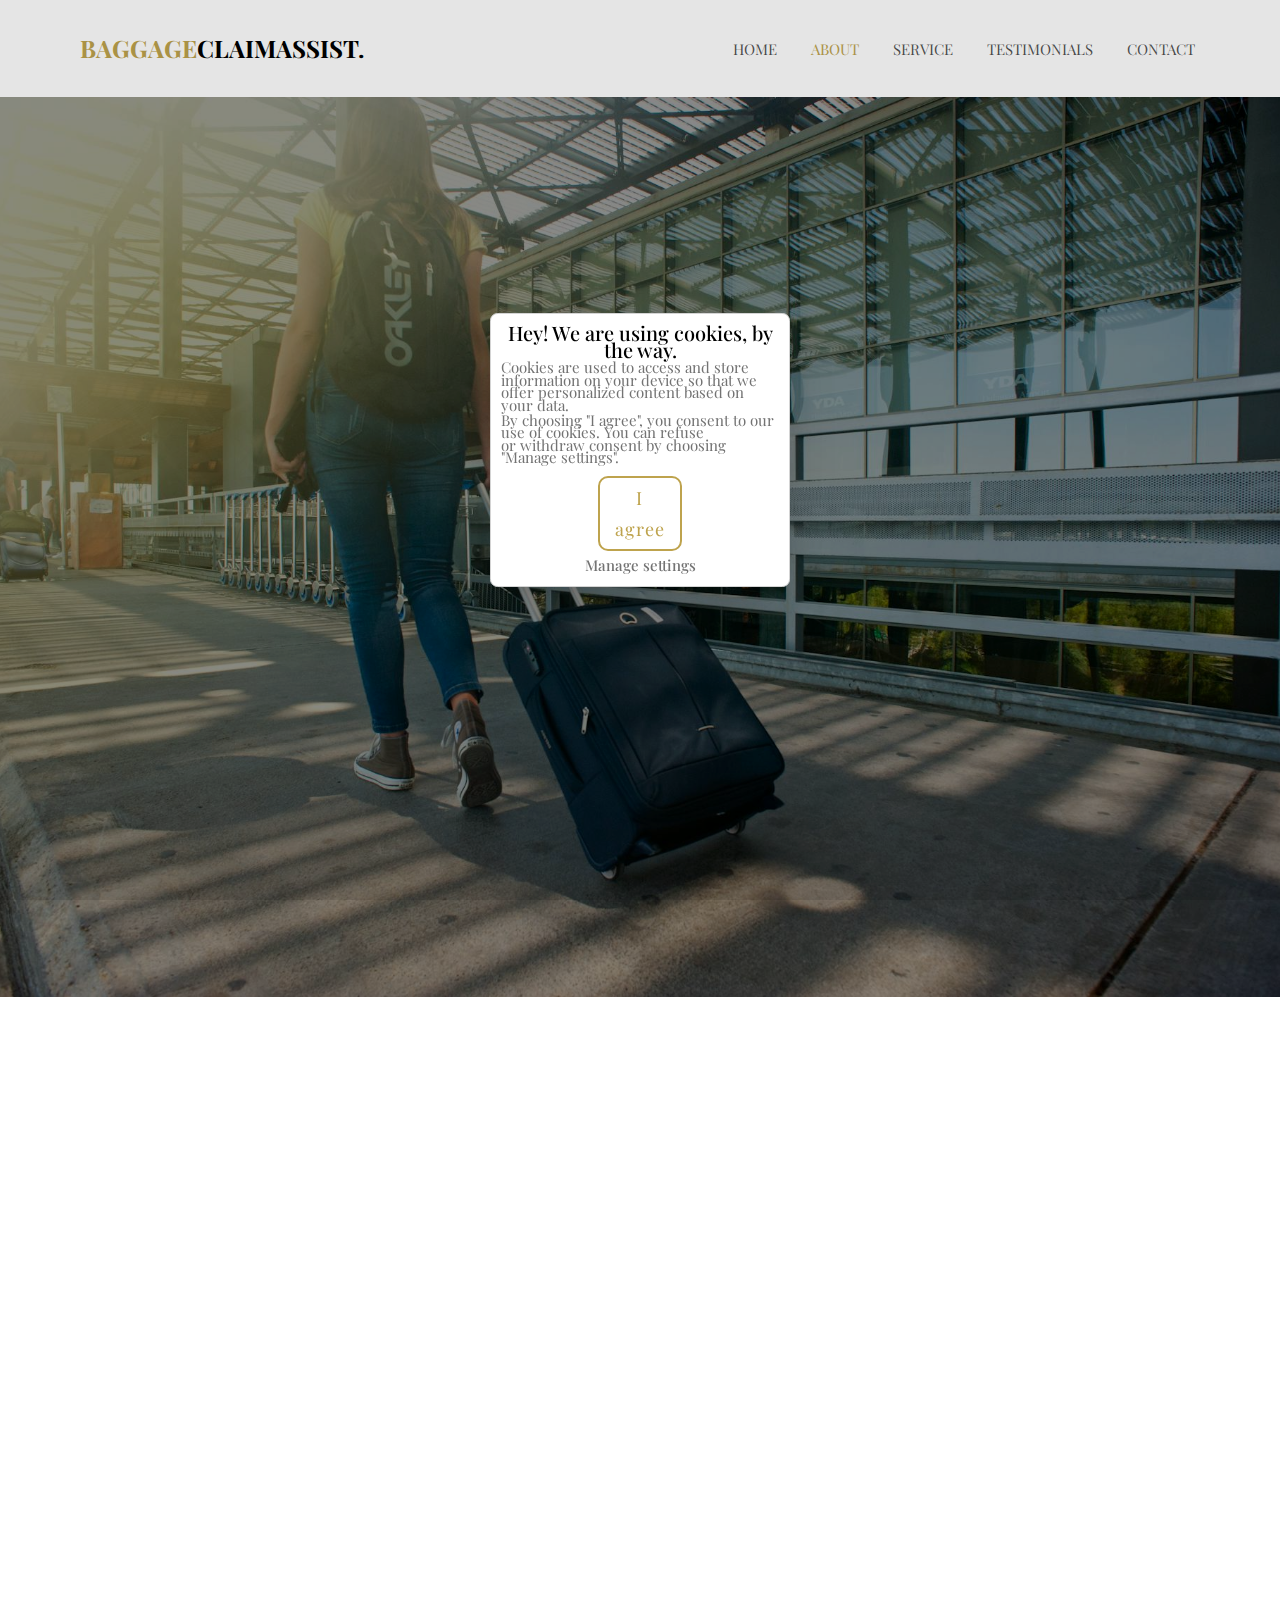
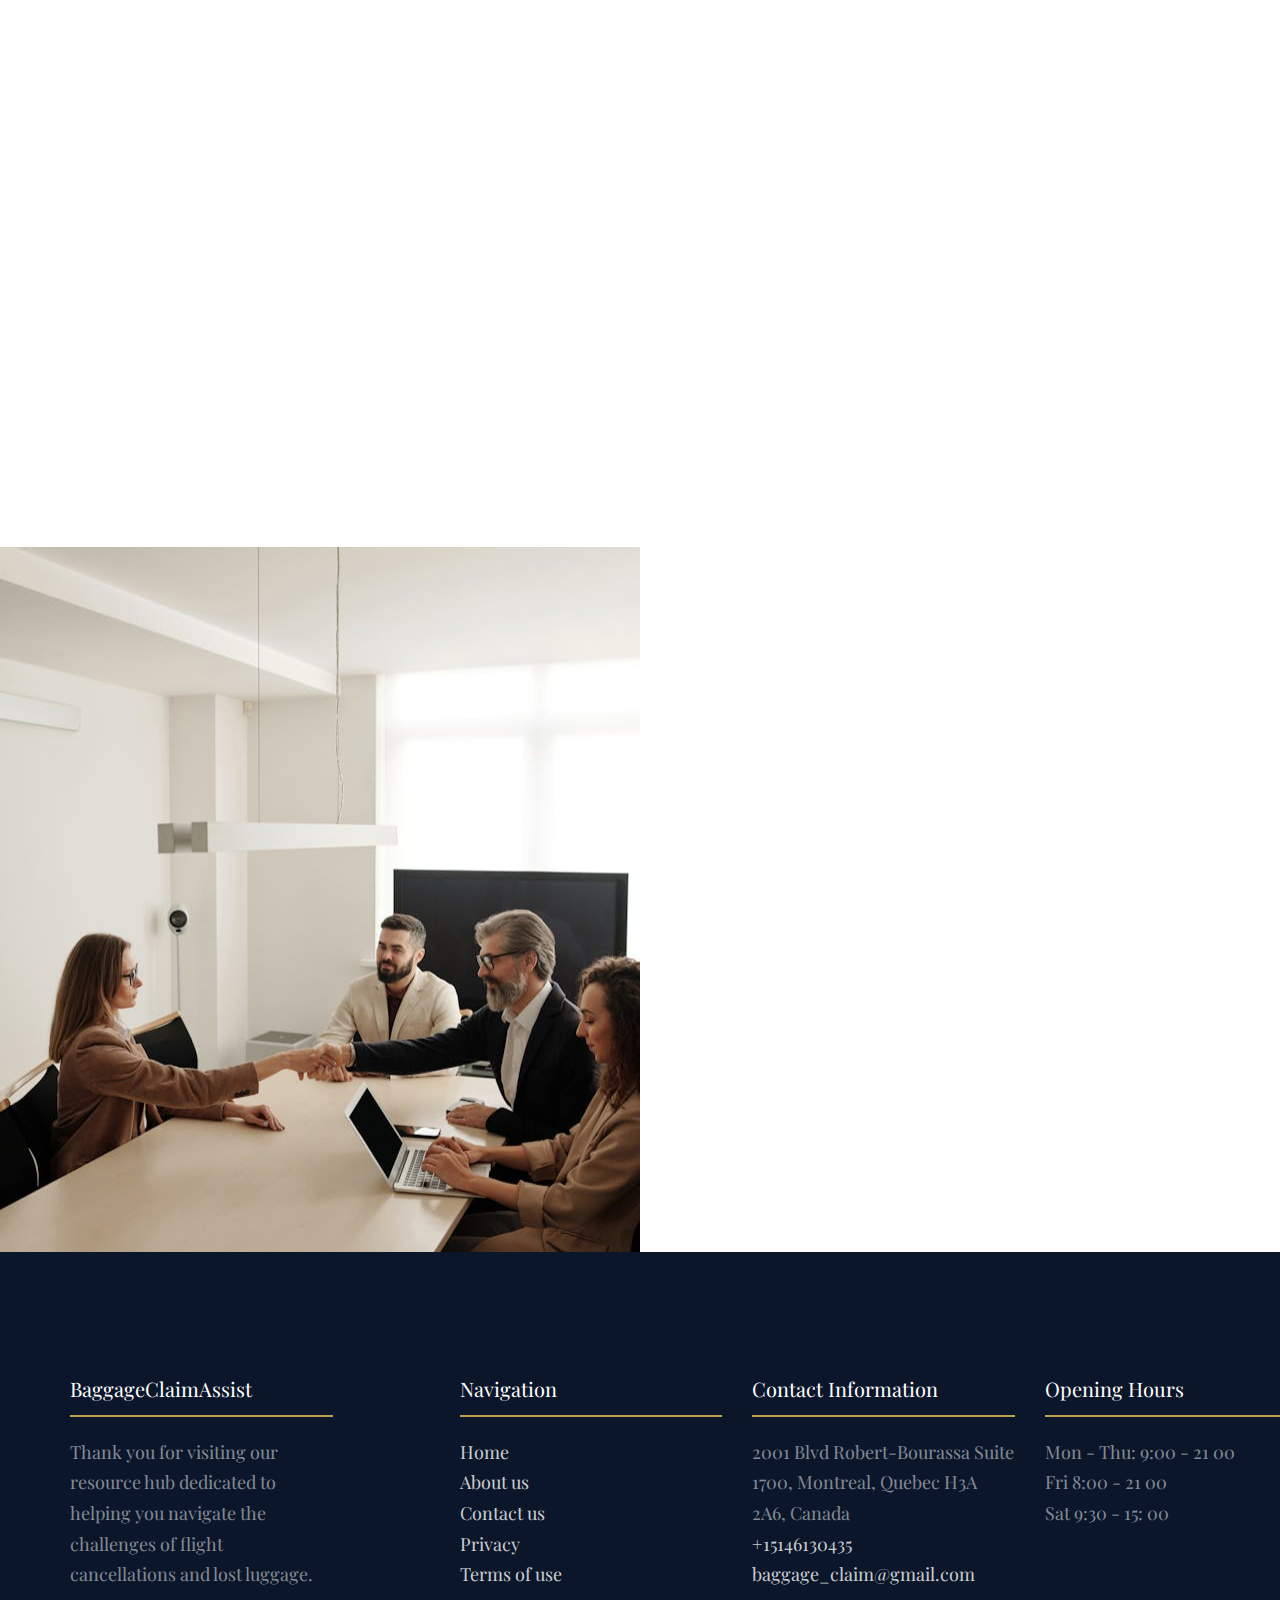
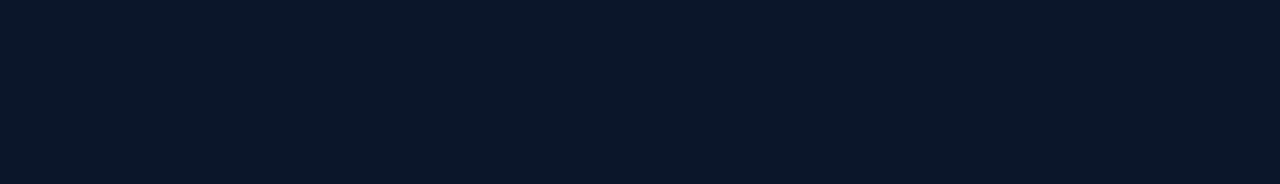
<file: about.html>
<!DOCTYPE html>
<html>
    <head>
        <meta charset="utf-8" />
        <meta http-equiv="X-UA-Compatible" content="IE=edge" />
        <title>BaggageClaimAssist</title>
        <meta name="viewport" content="width=device-width, initial-scale=1" />
        <meta name="description" content="" />
        <meta name="keywords" content="" />
        <meta name="author" content="" />

        <!-- Facebook and Twitter integration -->
        <meta property="og:title" content="" />
        <meta property="og:image" content="" />
        <meta property="og:url" content="" />
        <meta property="og:site_name" content="" />
        <meta property="og:description" content="" />
        <meta name="twitter:title" content="" />
        <meta name="twitter:image" content="" />
        <meta name="twitter:url" content="" />
        <meta name="twitter:card" content="" />

        <link
            href="https://fonts.googleapis.com/css?family=Playfair+Display:400,700"
            rel="stylesheet"
        />

        <!-- Favicon -->
        <link href="images/favicon.ico" rel="icon" />

        <!-- Cookie banner -->
        <link rel="stylesheet" href="cookie/on-cookies.css" />
        <script type="module" src="cookie/on-cookies.js" defer></script>

        <!-- Animate.css -->
        <link rel="stylesheet" href="css/animate.css" />
        <!-- Icomoon Icon Fonts-->
        <link rel="stylesheet" href="css/icomoon.css" />
        <!-- Bootstrap  -->
        <link rel="stylesheet" href="css/bootstrap.css" />

        <!-- Magnific Popup -->
        <link rel="stylesheet" href="css/magnific-popup.css" />

        <!-- Owl Carousel  -->
        <link rel="stylesheet" href="css/owl.carousel.min.css" />
        <link rel="stylesheet" href="css/owl.theme.default.min.css" />
        <!-- Flexslider  -->
        <link rel="stylesheet" href="css/flexslider.css" />
        <!-- Flaticons  -->
        <link rel="stylesheet" href="fonts/flaticon/font/flaticon.css" />

        <!-- Theme style  -->
        <link rel="stylesheet" href="css/style.css" />

        <!-- Modernizr JS -->
        <script src="js/modernizr-2.6.2.min.js"></script>
        <!-- FOR IE9 below -->
        <!--[if lt IE 9]>
            <script src="js/respond.min.js"></script>
        <![endif]-->
    </head>
    <body>
        <div class="colorlib-loader"></div>

        <div id="page">
            <nav class="colorlib-nav" role="navigation">
                <div class="top-menu">
                    <div class="container">
                        <div class="row">
                            <div class="col-md-2">
                                <div id="colorlib-logo">
                                    <a href="index.html"
                                        >Baggage<span>ClaimAssist.</span></a
                                    >
                                </div>
                            </div>
                            <div class="col-md-10 text-right menu-1">
                                <ul>
                                    <li>
                                        <a href="index.html">Home</a>
                                    </li>
                                    <li class="active">
                                        <a href="about.html">About</a>
                                    </li>
                                    <li><a href="service.html">Service</a></li>
                                    <li>
                                        <a href="testimonials.html"
                                            >Testimonials</a
                                        >
                                    </li>
                                    <li><a href="contact.html">Contact</a></li>
                                </ul>
                            </div>
                        </div>
                    </div>
                </div>
            </nav>

            <aside id="colorlib-hero" class="js-fullheight">
                <div class="flexslider js-fullheight">
                    <ul class="slides">
                        <li style="background-image: url(images/img_bg_1.jpg)">
                            <div class="overlay-gradient"></div>
                            <div class="container">
                                <div
                                    class="col-md-10 col-md-offset-1 text-center js-fullheight slider-text"
                                >
                                    <div class="slider-text-inner desc">
                                        <h2 class="heading-section">
                                            About Us
                                        </h2>
                                    </div>
                                </div>
                            </div>
                        </li>
                    </ul>
                </div>
            </aside>

            <div id="colorlib-about">
                <div class="container">
                    <div class="row animate-box">
                        <div
                            class="col-md-8 col-md-offset-2 text-center colorlib-heading"
                        >
                            <h2>About Us</h2>
                            <p>
                                We are dedicated to helping travelers navigate
                                the often complicated processes involved in
                                securing refunds for flight cancellations and
                                lost luggage. Our team of experts is committed
                                to providing you with the knowledge, resources,
                                and support needed to reclaim your rights. With
                                a focus on transparency and effective
                                communication, we strive to make the claims
                                process as straightforward as possible, ensuring
                                that you feel empowered every step of the way.
                            </p>
                        </div>
                    </div>
                    <div class="row">
                        <div
                            class="col-md-6 col-sm-6 text-center animate-box"
                            data-animate-effect="fadeIn"
                        >
                            <div class="colorlib-staff">
                                <img
                                    src="images/about-1.jpg"
                                    alt="Free HTML5 Templates by gettemplates.co"
                                />
                                <h3>Our Mission</h3>
                                <p>
                                    Our mission is to advocate for travelers and
                                    simplify the claims process for refunds and
                                    compensation. We aim to provide
                                    comprehensive guidance and support to help
                                    individuals navigate challenges related to
                                    flight disruptions and lost luggage,
                                    ensuring they receive the compensation they
                                    deserve.
                                </p>
                            </div>
                        </div>
                        <div
                            class="col-md-6 col-sm-6 text-center animate-box"
                            data-animate-effect="fadeIn"
                        >
                            <div class="colorlib-staff">
                                <img
                                    src="images/about-2.jpg"
                                    alt="Free HTML5 Templates by gettemplates.co"
                                />
                                <h3>Our Vision</h3>

                                <p>
                                    Our vision is to create a world where every
                                    traveler is fully aware of their rights and
                                    empowered to claim refunds confidently. We
                                    aspire to be the go-to resource for
                                    travelers seeking assistance with travel
                                    disruptions, fostering a community where
                                    knowledge and support lead to successful
                                    outcomes.
                                </p>
                            </div>
                        </div>
                    </div>
                </div>
            </div>

            <div id="colorlib-consult">
                <div
                    class="video colorlib-video"
                    style="background-image: url(images/consult.jpg)"
                    data-stellar-background-ratio="0.5"
                ></div>
                <div class="choose choose-form animate-box">
                    <div class="colorlib-heading">
                        <h2>Free Consultation</h2>
                    </div>
                    <form action="#">
                        <div class="row form-group">
                            <div class="col-md-6">
                                <!-- <label for="fname">First Name</label> -->
                                <input
                                    type="text"
                                    id="fname"
                                    class="form-control"
                                    placeholder="Your firstname"
                                />
                            </div>
                            <div class="col-md-6">
                                <!-- <label for="lname">Last Name</label> -->
                                <input
                                    type="text"
                                    id="lname"
                                    class="form-control"
                                    placeholder="Your lastname"
                                />
                            </div>
                        </div>

                        <div class="row form-group">
                            <div class="col-md-12">
                                <!-- <label for="email">Email</label> -->
                                <input
                                    type="text"
                                    id="email"
                                    class="form-control"
                                    placeholder="Your email address"
                                />
                                <div
                                    id="result"
                                    style="color: red; font-size: 12px"
                                ></div>
                            </div>
                        </div>

                        <div class="row form-group">
                            <div class="col-md-12">
                                <!-- <label for="message">Message</label> -->
                                <textarea
                                    name="message"
                                    id="message"
                                    cols="30"
                                    rows="10"
                                    class="form-control"
                                    placeholder="Say something about us"
                                ></textarea>
                            </div>
                        </div>
                        <div class="form-group">
                            <input
                                type="submit"
                                value="Send Message"
                                class="btn btn-primary"
                                id="submit"
                                onclick="sendForm()"
                            />
                        </div>
                    </form>
                </div>
            </div>

            <footer id="colorlib-footer" role="contentinfo">
                <div class="container">
                    <div class="row row-pb-md">
                        <div class="col-md-3 colorlib-widget">
                            <h4>BaggageClaimAssist</h4>
                            <p>
                                Thank you for visiting our resource hub
                                dedicated to helping you navigate the challenges
                                of flight cancellations and lost luggage.
                            </p>
                        </div>
                        <div class="col-md-3 col-md-push-1">
                            <h4>Navigation</h4>
                            <ul class="colorlib-footer-links">
                                <li><a href="index.html">Home</a></li>
                                <li><a href="about.html">About us</a></li>
                                <li><a href="contact.html">Contact us</a></li>
                                <li>
                                    <a href="privacy-policy.html">Privacy</a>
                                </li>
                                <li>
                                    <a href="terms-of-use.html">Terms of use</a>
                                </li>
                            </ul>
                        </div>

                        <div class="col-md-3 col-md-push-1">
                            <h4>Contact Information</h4>
                            <ul class="colorlib-footer-links">
                                <li>
                                    2001 Blvd Robert-Bourassa Suite 1700,
                                    Montreal, Quebec H3A 2A6, Canada
                                </li>
                                <li>
                                    <a href="tel://1234567920">+15146130435</a>
                                </li>
                                <li>
                                    <a href="mailto:info@yoursite.com"
                                        >baggage_claim@gmail.com</a
                                    >
                                </li>
                            </ul>
                        </div>

                        <div class="col-md-3 col-md-push-1">
                            <h4>Opening Hours</h4>
                            <ul class="colorlib-footer-links">
                                <li>Mon - Thu: 9:00 - 21 00</li>
                                <li>Fri 8:00 - 21 00</li>
                                <li>Sat 9:30 - 15: 00</li>
                            </ul>
                        </div>
                    </div>
                </div>
            </footer>
        </div>

        <div class="gototop js-top">
            <a href="#" class="js-gotop"><i class="icon-arrow-up"></i></a>
        </div>

        <!-- jQuery -->
        <script src="js/jquery.min.js"></script>
        <!-- jQuery Easing -->
        <script src="js/jquery.easing.1.3.js"></script>
        <!-- Bootstrap -->
        <script src="js/bootstrap.min.js"></script>
        <!-- Waypoints -->
        <script src="js/jquery.waypoints.min.js"></script>
        <!-- Stellar Parallax -->
        <script src="js/jquery.stellar.min.js"></script>
        <!-- Carousel -->
        <script src="js/owl.carousel.min.js"></script>
        <!-- Flexslider -->
        <script src="js/jquery.flexslider-min.js"></script>
        <!-- countTo -->
        <script src="js/jquery.countTo.js"></script>
        <!-- Magnific Popup -->
        <script src="js/jquery.magnific-popup.min.js"></script>
        <script src="js/magnific-popup-options.js"></script>
        <!-- Main -->
        <script src="js/main.js"></script>
        <script src="js/contact-form.js"></script>
    </body>
</html>
</file>
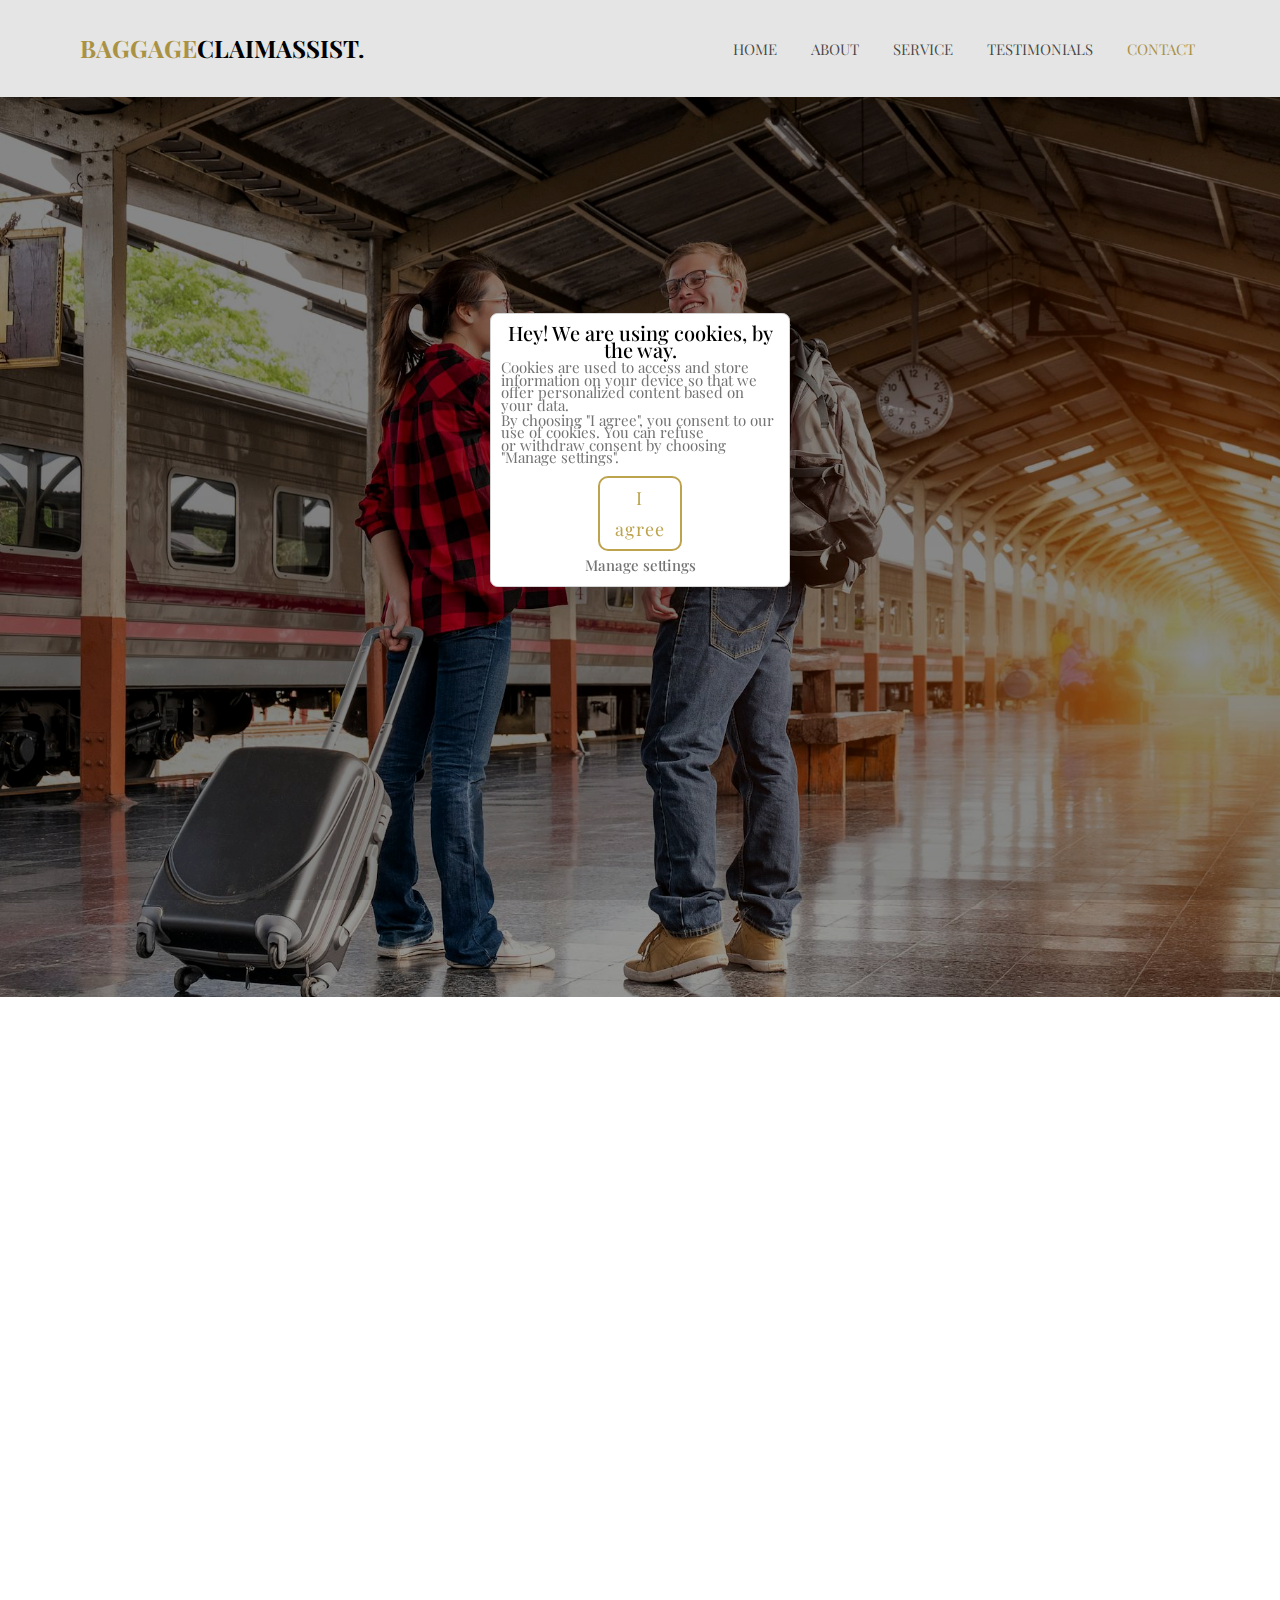
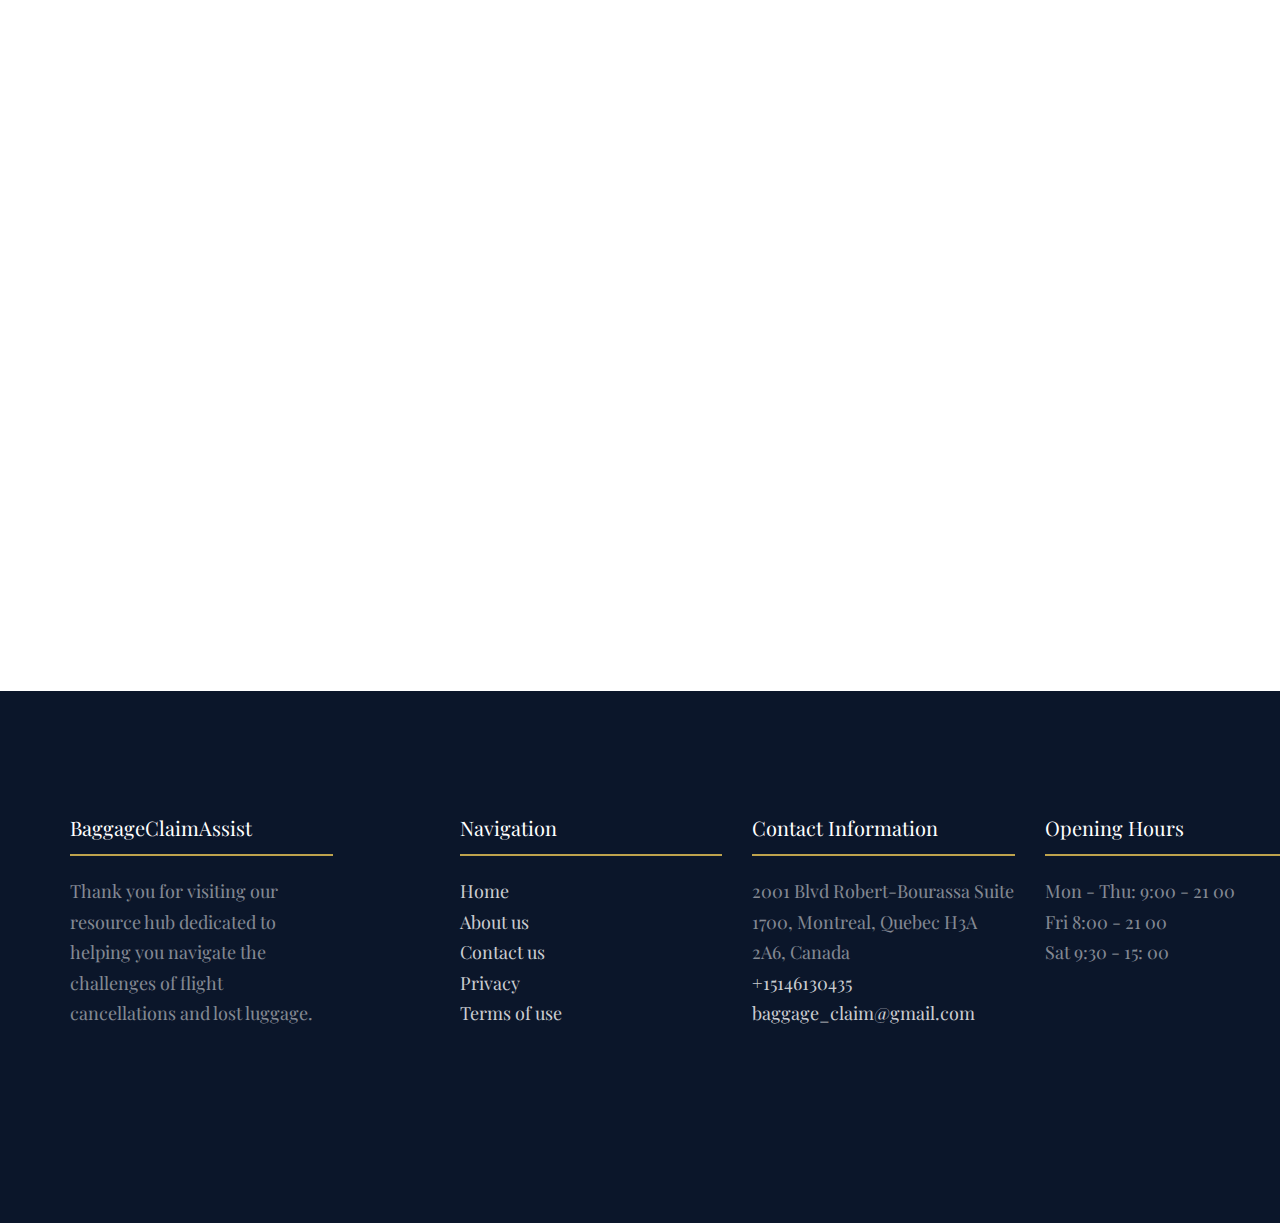
<file: contact.html>
<!DOCTYPE html>
<html>
    <head>
        <meta charset="utf-8" />
        <meta http-equiv="X-UA-Compatible" content="IE=edge" />
        <title>BaggageClaimAssist</title>
        <meta name="viewport" content="width=device-width, initial-scale=1" />
        <meta name="description" content="" />
        <meta name="keywords" content="" />
        <meta name="author" content="" />

        <!-- Facebook and Twitter integration -->
        <meta property="og:title" content="" />
        <meta property="og:image" content="" />
        <meta property="og:url" content="" />
        <meta property="og:site_name" content="" />
        <meta property="og:description" content="" />
        <meta name="twitter:title" content="" />
        <meta name="twitter:image" content="" />
        <meta name="twitter:url" content="" />
        <meta name="twitter:card" content="" />

        <link
            href="https://fonts.googleapis.com/css?family=Playfair+Display:400,700"
            rel="stylesheet"
        />

        <!-- Favicon -->
        <link href="images/favicon.ico" rel="icon" />

        <!-- Cookie banner -->
        <link rel="stylesheet" href="cookie/on-cookies.css" />
        <script type="module" src="cookie/on-cookies.js" defer></script>

        <!-- Animate.css -->
        <link rel="stylesheet" href="css/animate.css" />
        <!-- Icomoon Icon Fonts-->
        <link rel="stylesheet" href="css/icomoon.css" />
        <!-- Bootstrap  -->
        <link rel="stylesheet" href="css/bootstrap.css" />

        <!-- Magnific Popup -->
        <link rel="stylesheet" href="css/magnific-popup.css" />

        <!-- Owl Carousel  -->
        <link rel="stylesheet" href="css/owl.carousel.min.css" />
        <link rel="stylesheet" href="css/owl.theme.default.min.css" />
        <!-- Flexslider  -->
        <link rel="stylesheet" href="css/flexslider.css" />
        <!-- Flaticons  -->
        <link rel="stylesheet" href="fonts/flaticon/font/flaticon.css" />

        <!-- Theme style  -->
        <link rel="stylesheet" href="css/style.css" />

        <!-- Modernizr JS -->
        <script src="js/modernizr-2.6.2.min.js"></script>
        <!-- FOR IE9 below -->
        <!--[if lt IE 9]>
            <script src="js/respond.min.js"></script>
        <![endif]-->
    </head>
    <body>
        <div class="colorlib-loader"></div>

        <div id="page">
            <nav class="colorlib-nav" role="navigation">
                <div class="top-menu">
                    <div class="container">
                        <div class="row">
                            <div class="col-md-2">
                                <div id="colorlib-logo">
                                    <a href="index.html"
                                        >Baggage<span>ClaimAssist.</span></a
                                    >
                                </div>
                            </div>
                            <div class="col-md-10 text-right menu-1">
                                <ul>
                                    <li>
                                        <a href="index.html">Home</a>
                                    </li>
                                    <li>
                                        <a href="about.html">About</a>
                                    </li>
                                    <li>
                                        <a href="service.html">Service</a>
                                    </li>
                                    <li>
                                        <a href="testimonials.html"
                                            >Testimonials</a
                                        >
                                    </li>
                                    <li class="active">
                                        <a href="contact.html">Contact</a>
                                    </li>
                                </ul>
                            </div>
                        </div>
                    </div>
                </div>
            </nav>

            <aside id="colorlib-hero" class="js-fullheight">
                <div class="flexslider js-fullheight">
                    <ul class="slides">
                        <li style="background-image: url(images/img_bg_6.jpg)">
                            <div class="overlay-gradient"></div>
                            <div class="container">
                                <div
                                    class="col-md-10 col-md-offset-1 text-center js-fullheight slider-text"
                                >
                                    <div class="slider-text-inner desc">
                                        <h2 class="heading-section">
                                            Contact Us
                                        </h2>
                                    </div>
                                </div>
                            </div>
                        </li>
                    </ul>
                </div>
            </aside>

            <div id="colorlib-contact">
                <div class="container">
                    <div class="row">
                        <div class="col-md-5 col-md-push-1 animate-box">
                            <div class="colorlib-contact-info">
                                <h3>Contact Information</h3>
                                <ul>
                                    <li class="address">
                                        2001 Blvd Robert-Bourassa<br />
                                        Suite 1700, Montreal,<br />
                                        Quebec H3A 2A6, Canada
                                    </li>
                                    <li class="phone">
                                        <a href="tel://1234567920"
                                            >+15146130435</a
                                        >
                                    </li>
                                    <li class="email">
                                        <a href="mailto:info@yoursite.com"
                                            >baggage_claim@gmail.com</a
                                        >
                                    </li>
                                </ul>
                            </div>
                        </div>
                        <div class="col-md-6 animate-box">
                            <h3>Send A Message</h3>
                            <form action="#">
                                <div class="row form-group">
                                    <div class="col-md-6">
                                        <!-- <label for="fname">First Name</label> -->
                                        <input
                                            type="text"
                                            id="fname"
                                            class="form-control"
                                            placeholder="Your firstname"
                                        />
                                    </div>
                                    <div class="col-md-6">
                                        <!-- <label for="lname">Last Name</label> -->
                                        <input
                                            type="text"
                                            id="lname"
                                            class="form-control"
                                            placeholder="Your lastname"
                                        />
                                    </div>
                                </div>

                                <div class="row form-group">
                                    <div class="col-md-12">
                                        <!-- <label for="email">Email</label> -->
                                        <input
                                            type="text"
                                            id="email"
                                            class="form-control"
                                            placeholder="Your email address"
                                        />
                                        <div
                                            id="result"
                                            style="color: red; font-size: 12px"
                                        ></div>
                                    </div>
                                </div>

                                <div class="row form-group">
                                    <div class="col-md-12">
                                        <!-- <label for="message">Message</label> -->
                                        <textarea
                                            name="message"
                                            id="message"
                                            cols="30"
                                            rows="10"
                                            class="form-control"
                                            placeholder="Say something about us"
                                        ></textarea>
                                    </div>
                                </div>
                                <div class="form-group">
                                    <input
                                        type="submit"
                                        value="Send Message"
                                        class="btn btn-primary"
                                        id="submit"
                                        onclick="sendForm()"
                                    />
                                </div>
                            </form>
                        </div>
                    </div>
                </div>
            </div>
            <div id="map" class="colorlib-map">
                <iframe
                    src="https://www.google.com/maps/embed?pb=!1m18!1m12!1m3!1d1276928.1087770553!2d-75.45065085496171!3d45.441186346364425!2m3!1f0!2f0!3f0!3m2!1i1024!2i768!4f13.1!3m3!1m2!1s0x4cc91b60fe4902bb%3A0x2a284207e405ba31!2sRefund%20Force%20Inc.!5e0!3m2!1suk!2sua!4v1720855211936!5m2!1suk!2sua"
                    width="100%"
                    height="450"
                    style="border: 0"
                    allowfullscreen=""
                    loading="lazy"
                    referrerpolicy="no-referrer-when-downgrade"
                ></iframe>
            </div>

            <footer id="colorlib-footer" role="contentinfo">
                <div class="container">
                    <div class="row row-pb-md">
                        <div class="col-md-3 colorlib-widget">
                            <h4>BaggageClaimAssist</h4>
                            <p>
                                Thank you for visiting our resource hub
                                dedicated to helping you navigate the challenges
                                of flight cancellations and lost luggage.
                            </p>
                        </div>
                        <div class="col-md-3 col-md-push-1">
                            <h4>Navigation</h4>
                            <ul class="colorlib-footer-links">
                                <li><a href="index.html">Home</a></li>
                                <li><a href="about.html">About us</a></li>
                                <li><a href="contact.html">Contact us</a></li>
                                <li>
                                    <a href="privacy-policy.html">Privacy</a>
                                </li>
                                <li>
                                    <a href="terms-of-use.html">Terms of use</a>
                                </li>
                            </ul>
                        </div>

                        <div class="col-md-3 col-md-push-1">
                            <h4>Contact Information</h4>
                            <ul class="colorlib-footer-links">
                                <li>
                                    2001 Blvd Robert-Bourassa Suite 1700,
                                    Montreal, Quebec H3A 2A6, Canada
                                </li>
                                <li>
                                    <a href="tel://1234567920">+15146130435</a>
                                </li>
                                <li>
                                    <a href="mailto:info@yoursite.com"
                                        >baggage_claim@gmail.com</a
                                    >
                                </li>
                            </ul>
                        </div>

                        <div class="col-md-3 col-md-push-1">
                            <h4>Opening Hours</h4>
                            <ul class="colorlib-footer-links">
                                <li>Mon - Thu: 9:00 - 21 00</li>
                                <li>Fri 8:00 - 21 00</li>
                                <li>Sat 9:30 - 15: 00</li>
                            </ul>
                        </div>
                    </div>
                </div>
            </footer>
        </div>

        <div class="gototop js-top">
            <a href="#" class="js-gotop"><i class="icon-arrow-up"></i></a>
        </div>

        <!-- jQuery -->
        <script src="js/jquery.min.js"></script>
        <!-- jQuery Easing -->
        <script src="js/jquery.easing.1.3.js"></script>
        <!-- Bootstrap -->
        <script src="js/bootstrap.min.js"></script>
        <!-- Waypoints -->
        <script src="js/jquery.waypoints.min.js"></script>
        <!-- Stellar Parallax -->
        <script src="js/jquery.stellar.min.js"></script>
        <!-- Carousel -->
        <script src="js/owl.carousel.min.js"></script>
        <!-- Flexslider -->
        <script src="js/jquery.flexslider-min.js"></script>
        <!-- countTo -->
        <script src="js/jquery.countTo.js"></script>
        <!-- Magnific Popup -->
        <script src="js/jquery.magnific-popup.min.js"></script>
        <script src="js/magnific-popup-options.js"></script>
        <!-- Main -->
        <script src="js/main.js"></script>
        <script src="js/contact-form.js"></script>
    </body>
</html>
</file>
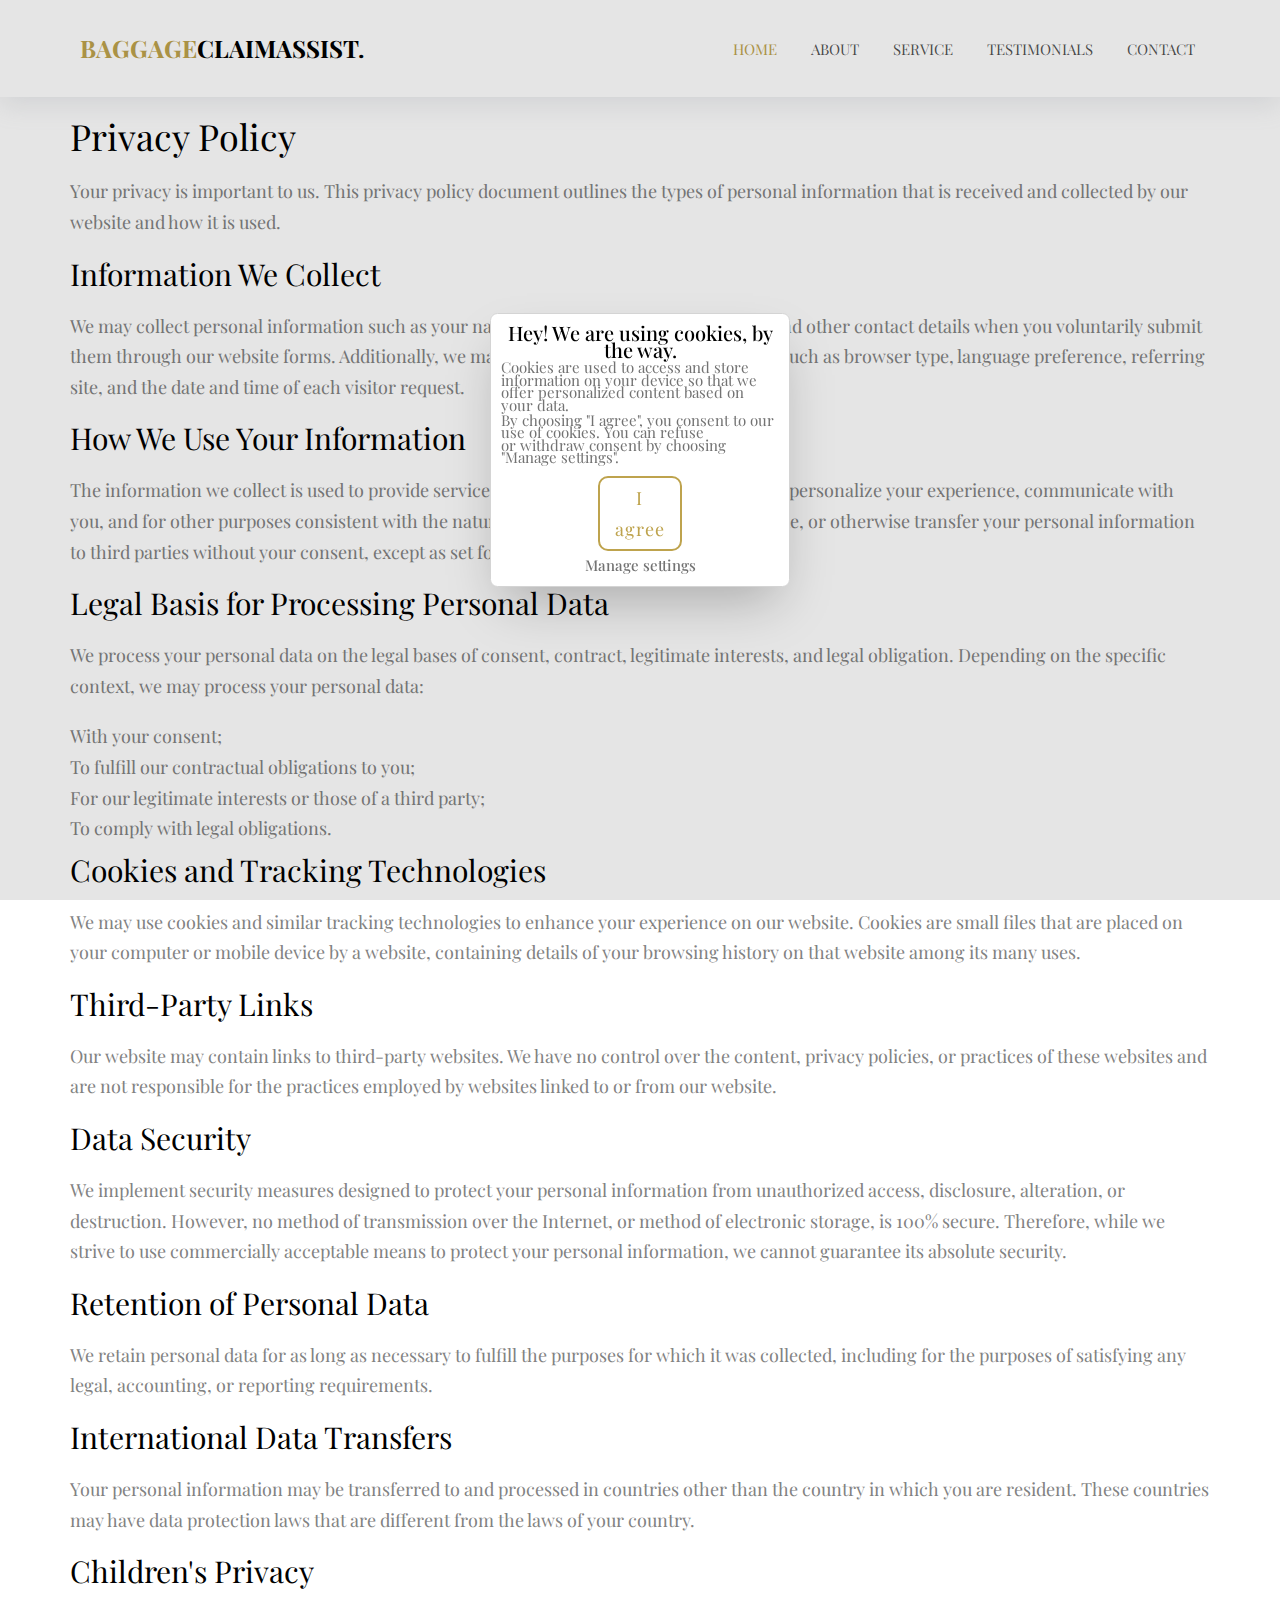
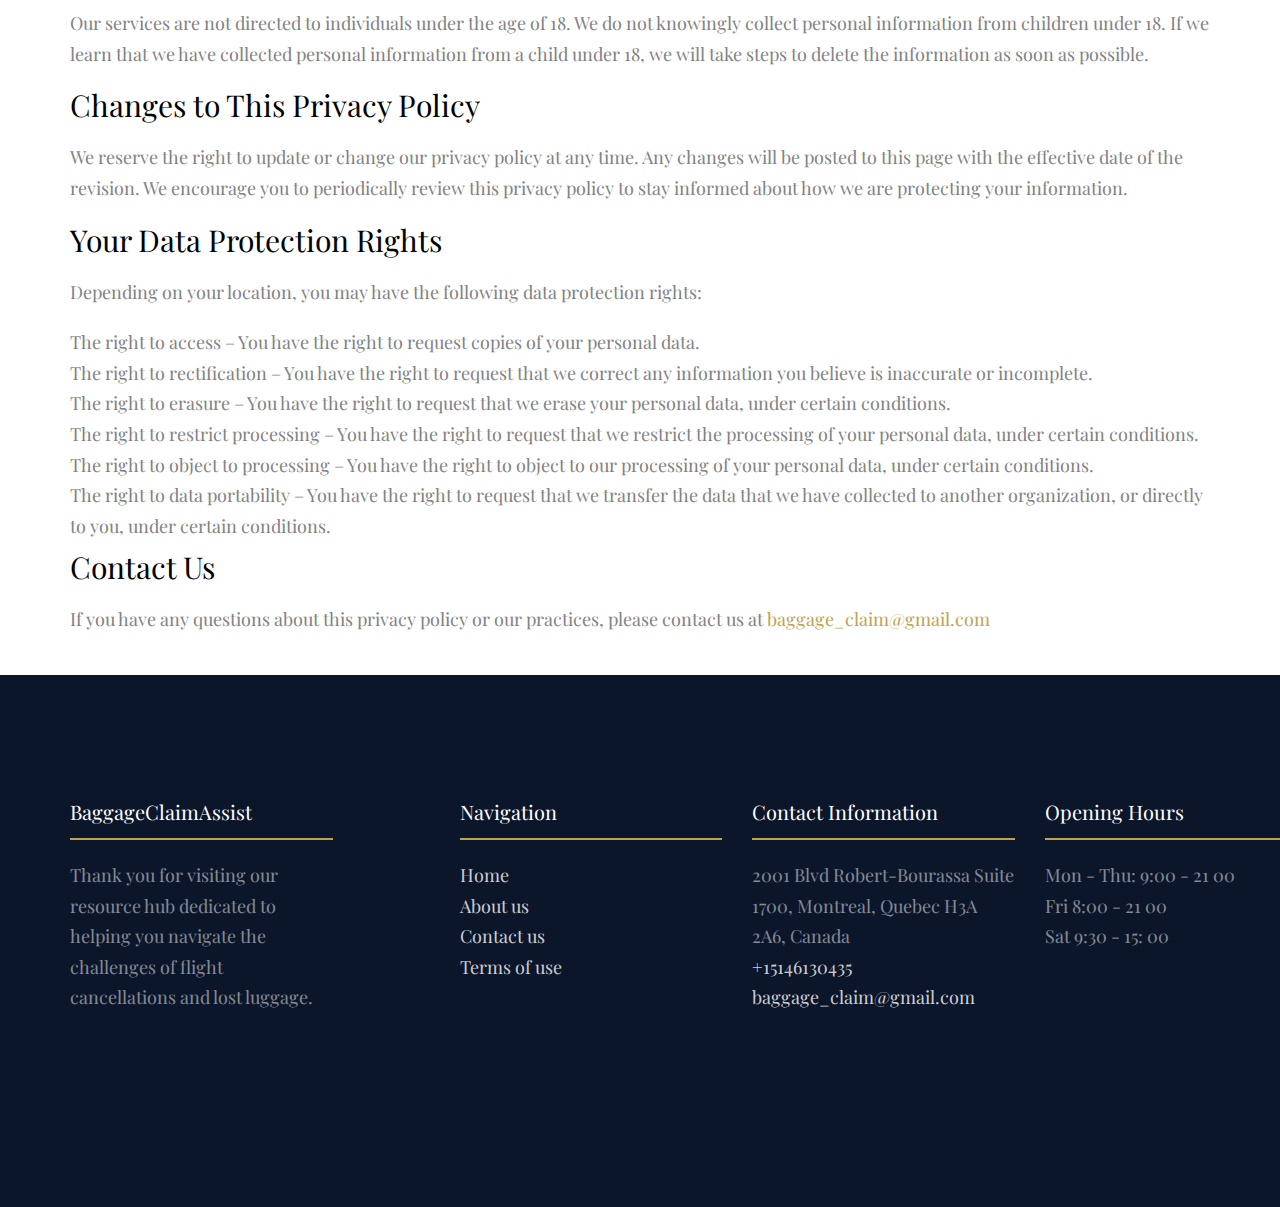
<file: privacy-policy.html>
<!DOCTYPE html>
<html>
    <head>
        <meta charset="utf-8" />
        <meta http-equiv="X-UA-Compatible" content="IE=edge" />
        <title>BaggageClaimAssist</title>
        <meta name="viewport" content="width=device-width, initial-scale=1" />
        <meta name="description" content="" />
        <meta name="keywords" content="" />
        <meta name="author" content="" />

        <!-- Facebook and Twitter integration -->
        <meta property="og:title" content="" />
        <meta property="og:image" content="" />
        <meta property="og:url" content="" />
        <meta property="og:site_name" content="" />
        <meta property="og:description" content="" />
        <meta name="twitter:title" content="" />
        <meta name="twitter:image" content="" />
        <meta name="twitter:url" content="" />
        <meta name="twitter:card" content="" />

        <link
            href="https://fonts.googleapis.com/css?family=Playfair+Display:400,700"
            rel="stylesheet"
        />

        <!-- Favicon -->
        <link href="images/favicon.ico" rel="icon" />

        <!-- Cookie banner -->
        <link rel="stylesheet" href="cookie/on-cookies.css" />
        <script type="module" src="cookie/on-cookies.js" defer></script>

        <!-- Animate.css -->
        <link rel="stylesheet" href="css/animate.css" />
        <!-- Icomoon Icon Fonts-->
        <link rel="stylesheet" href="css/icomoon.css" />
        <!-- Bootstrap  -->
        <link rel="stylesheet" href="css/bootstrap.css" />

        <!-- Magnific Popup -->
        <link rel="stylesheet" href="css/magnific-popup.css" />

        <!-- Owl Carousel  -->
        <link rel="stylesheet" href="css/owl.carousel.min.css" />
        <link rel="stylesheet" href="css/owl.theme.default.min.css" />
        <!-- Flexslider  -->
        <link rel="stylesheet" href="css/flexslider.css" />
        <!-- Flaticons  -->
        <link rel="stylesheet" href="fonts/flaticon/font/flaticon.css" />

        <!-- Theme style  -->
        <link rel="stylesheet" href="css/style.css" />

        <!-- Modernizr JS -->
        <script src="js/modernizr-2.6.2.min.js"></script>
        <!-- FOR IE9 below -->
        <!--[if lt IE 9]>
            <script src="js/respond.min.js"></script>
        <![endif]-->
    </head>
    <body>
        <div class="colorlib-loader"></div>

        <div id="page">
            <nav class="colorlib-nav" role="navigation">
                <div
                    class="top-menu"
                    style="box-shadow: rgba(149, 157, 165, 0.2) 0px 8px 24px"
                >
                    <div class="container">
                        <div class="row">
                            <div class="col-md-2">
                                <div id="colorlib-logo">
                                    <a href="index.html"
                                        >Baggage<span>ClaimAssist.</span></a
                                    >
                                </div>
                            </div>
                            <div class="col-md-10 text-right menu-1">
                                <ul>
                                    <li class="active">
                                        <a href="index.html">Home</a>
                                    </li>
                                    <li>
                                        <a href="about.html">About</a>
                                    </li>
                                    <li>
                                        <a href="service.html">Service</a>
                                    </li>
                                    <li>
                                        <a href="testimonials.html"
                                            >Testimonials</a
                                        >
                                    </li>
                                    <li>
                                        <a href="contact.html">Contact</a>
                                    </li>
                                </ul>
                            </div>
                        </div>
                    </div>
                </div>
            </nav>
            <main>
                <article class="container additional-wrapper">
                    <div class="page__content" style="padding: 20px 0px">
                        <h1>Privacy Policy</h1>

                        <p>
                            Your privacy is important to us. This privacy policy
                            document outlines the types of personal information
                            that is received and collected by our website and
                            how it is used.
                        </p>

                        <h2>Information We Collect</h2>
                        <p>
                            We may collect personal information such as your
                            name, email address, phone number, and other contact
                            details when you voluntarily submit them through our
                            website forms. Additionally, we may collect
                            non-personal information such as browser type,
                            language preference, referring site, and the date
                            and time of each visitor request.
                        </p>

                        <h2>How We Use Your Information</h2>
                        <p>
                            The information we collect is used to provide
                            services and products, improve our website,
                            personalize your experience, communicate with you,
                            and for other purposes consistent with the nature of
                            our business. We do not sell, trade, or otherwise
                            transfer your personal information to third parties
                            without your consent, except as set forth in this
                            policy.
                        </p>

                        <h2>Legal Basis for Processing Personal Data</h2>
                        <p>
                            We process your personal data on the legal bases of
                            consent, contract, legitimate interests, and legal
                            obligation. Depending on the specific context, we
                            may process your personal data:
                        </p>
                        <ul>
                            <li>With your consent;</li>
                            <li>
                                To fulfill our contractual obligations to you;
                            </li>
                            <li>
                                For our legitimate interests or those of a third
                                party;
                            </li>
                            <li>To comply with legal obligations.</li>
                        </ul>

                        <h2>Cookies and Tracking Technologies</h2>
                        <p>
                            We may use cookies and similar tracking technologies
                            to enhance your experience on our website. Cookies
                            are small files that are placed on your computer or
                            mobile device by a website, containing details of
                            your browsing history on that website among its many
                            uses.
                        </p>

                        <h2>Third-Party Links</h2>
                        <p>
                            Our website may contain links to third-party
                            websites. We have no control over the content,
                            privacy policies, or practices of these websites and
                            are not responsible for the practices employed by
                            websites linked to or from our website.
                        </p>

                        <h2>Data Security</h2>
                        <p>
                            We implement security measures designed to protect
                            your personal information from unauthorized access,
                            disclosure, alteration, or destruction. However, no
                            method of transmission over the Internet, or method
                            of electronic storage, is 100% secure. Therefore,
                            while we strive to use commercially acceptable means
                            to protect your personal information, we cannot
                            guarantee its absolute security.
                        </p>

                        <h2>Retention of Personal Data</h2>
                        <p>
                            We retain personal data for as long as necessary to
                            fulfill the purposes for which it was collected,
                            including for the purposes of satisfying any legal,
                            accounting, or reporting requirements.
                        </p>

                        <h2>International Data Transfers</h2>
                        <p>
                            Your personal information may be transferred to and
                            processed in countries other than the country in
                            which you are resident. These countries may have
                            data protection laws that are different from the
                            laws of your country.
                        </p>

                        <h2>Children's Privacy</h2>
                        <p>
                            Our services are not directed to individuals under
                            the age of 18. We do not knowingly collect personal
                            information from children under 18. If we learn that
                            we have collected personal information from a child
                            under 18, we will take steps to delete the
                            information as soon as possible.
                        </p>

                        <h2>Changes to This Privacy Policy</h2>
                        <p>
                            We reserve the right to update or change our privacy
                            policy at any time. Any changes will be posted to
                            this page with the effective date of the revision.
                            We encourage you to periodically review this privacy
                            policy to stay informed about how we are protecting
                            your information.
                        </p>

                        <h2>Your Data Protection Rights</h2>
                        <p>
                            Depending on your location, you may have the
                            following data protection rights:
                        </p>
                        <ul>
                            <li>
                                The right to access – You have the right to
                                request copies of your personal data.
                            </li>
                            <li>
                                The right to rectification – You have the right
                                to request that we correct any information you
                                believe is inaccurate or incomplete.
                            </li>
                            <li>
                                The right to erasure – You have the right to
                                request that we erase your personal data, under
                                certain conditions.
                            </li>
                            <li>
                                The right to restrict processing – You have the
                                right to request that we restrict the processing
                                of your personal data, under certain conditions.
                            </li>
                            <li>
                                The right to object to processing – You have the
                                right to object to our processing of your
                                personal data, under certain conditions.
                            </li>
                            <li>
                                The right to data portability – You have the
                                right to request that we transfer the data that
                                we have collected to another organization, or
                                directly to you, under certain conditions.
                            </li>
                        </ul>

                        <h2>Contact Us</h2>
                        <p>
                            If you have any questions about this privacy policy
                            or our practices, please contact us at
                            <a href="mailto:baggage_claim@gmail.com"
                                >baggage_claim@gmail.com</a
                            >
                        </p>
                    </div>
                </article>
            </main>

            <footer id="colorlib-footer" role="contentinfo">
                <div class="container">
                    <div class="row row-pb-md">
                        <div class="col-md-3 colorlib-widget">
                            <h4>BaggageClaimAssist</h4>
                            <p>
                                Thank you for visiting our resource hub
                                dedicated to helping you navigate the challenges
                                of flight cancellations and lost luggage.
                            </p>
                        </div>
                        <div class="col-md-3 col-md-push-1">
                            <h4>Navigation</h4>
                            <ul class="colorlib-footer-links">
                                <li><a href="index.html">Home</a></li>
                                <li><a href="about.html">About us</a></li>
                                <li><a href="contact.html">Contact us</a></li>
                                <li>
                                    <a href="terms-of-use.html">Terms of use</a>
                                </li>
                            </ul>
                        </div>

                        <div class="col-md-3 col-md-push-1">
                            <h4>Contact Information</h4>
                            <ul class="colorlib-footer-links">
                                <li>
                                    2001 Blvd Robert-Bourassa Suite 1700,
                                    Montreal, Quebec H3A 2A6, Canada
                                </li>
                                <li>
                                    <a href="tel://1234567920">+15146130435</a>
                                </li>
                                <li>
                                    <a href="mailto:info@yoursite.com"
                                        >baggage_claim@gmail.com</a
                                    >
                                </li>
                            </ul>
                        </div>

                        <div class="col-md-3 col-md-push-1">
                            <h4>Opening Hours</h4>
                            <ul class="colorlib-footer-links">
                                <li>Mon - Thu: 9:00 - 21 00</li>
                                <li>Fri 8:00 - 21 00</li>
                                <li>Sat 9:30 - 15: 00</li>
                            </ul>
                        </div>
                    </div>
                </div>
            </footer>
        </div>

        <div class="gototop js-top">
            <a href="#" class="js-gotop"><i class="icon-arrow-up"></i></a>
        </div>

        <!-- jQuery -->
        <script src="js/jquery.min.js"></script>
        <!-- jQuery Easing -->
        <script src="js/jquery.easing.1.3.js"></script>
        <!-- Bootstrap -->
        <script src="js/bootstrap.min.js"></script>
        <!-- Waypoints -->
        <script src="js/jquery.waypoints.min.js"></script>
        <!-- Stellar Parallax -->
        <script src="js/jquery.stellar.min.js"></script>
        <!-- Carousel -->
        <script src="js/owl.carousel.min.js"></script>
        <!-- Flexslider -->
        <script src="js/jquery.flexslider-min.js"></script>
        <!-- countTo -->
        <script src="js/jquery.countTo.js"></script>
        <!-- Magnific Popup -->
        <script src="js/jquery.magnific-popup.min.js"></script>
        <script src="js/magnific-popup-options.js"></script>
        <!-- Main -->
        <script src="js/main.js"></script>
    </body>
</html>
</file>
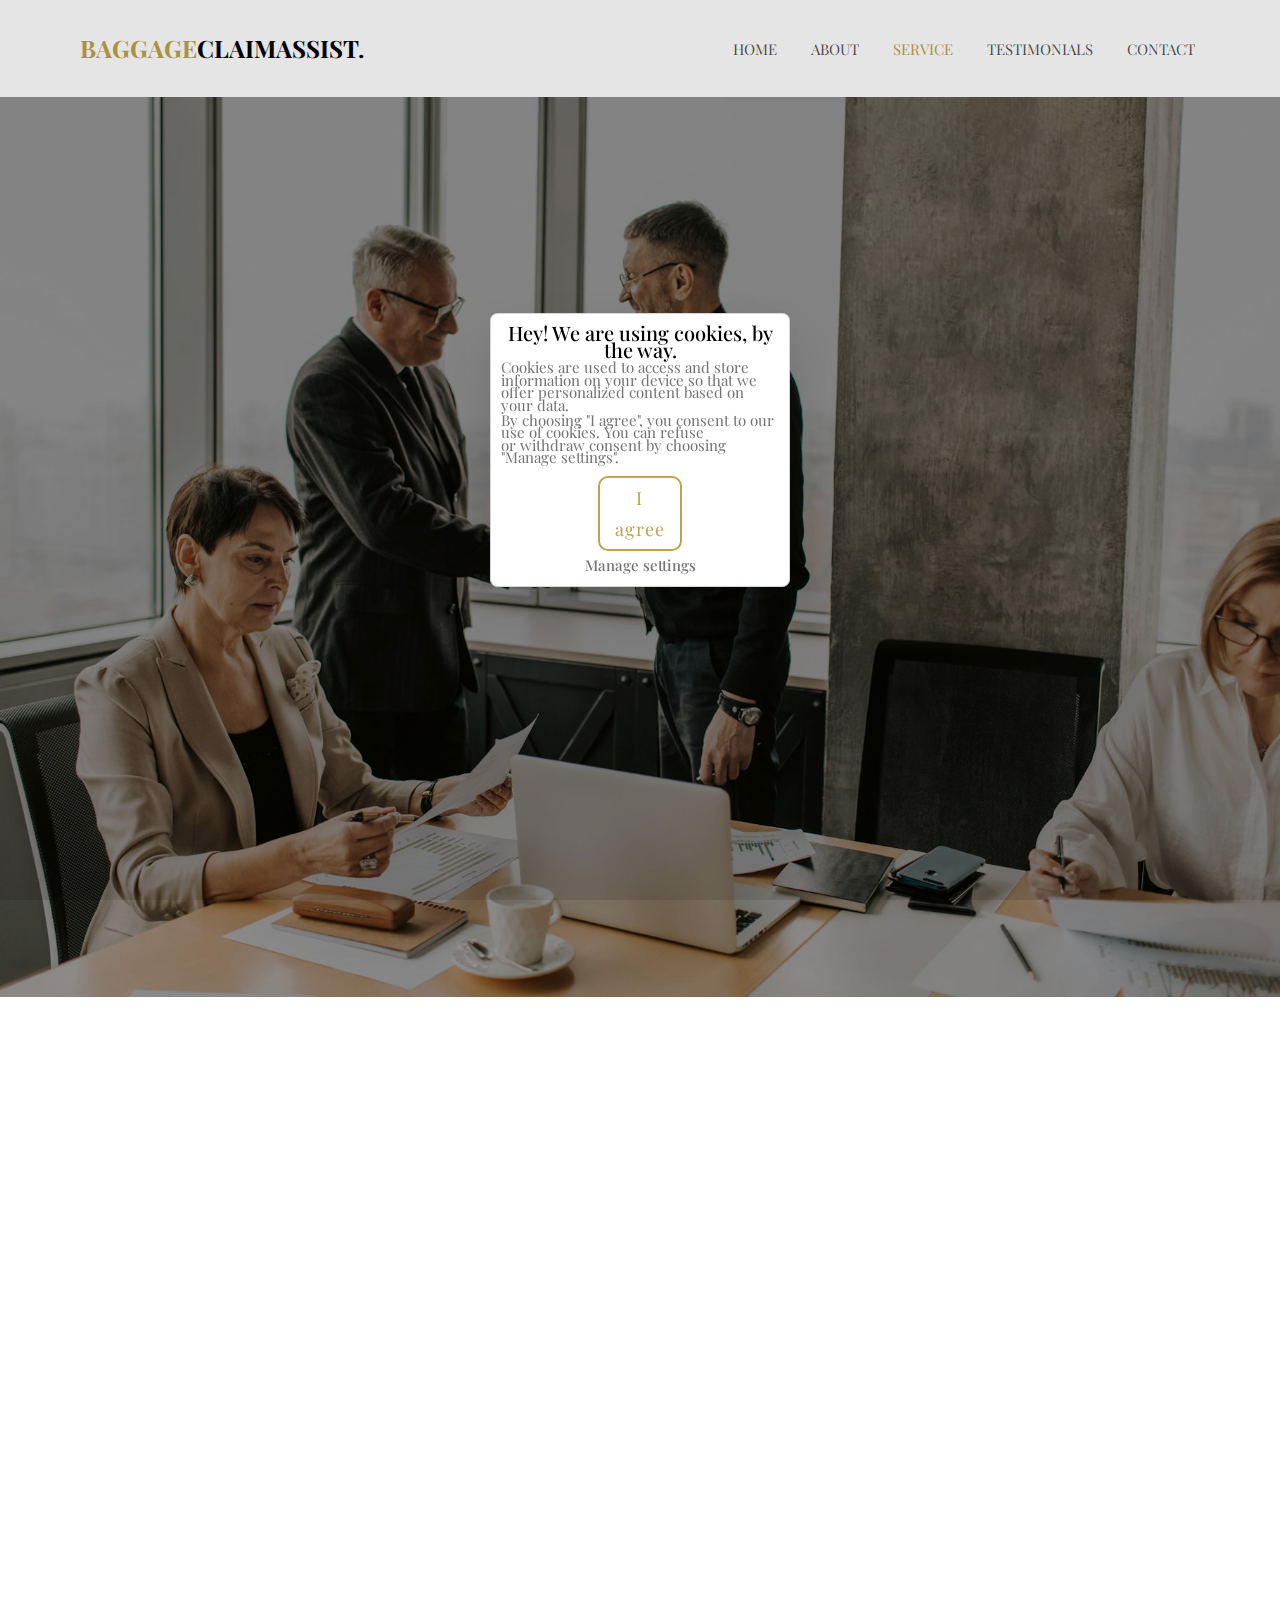
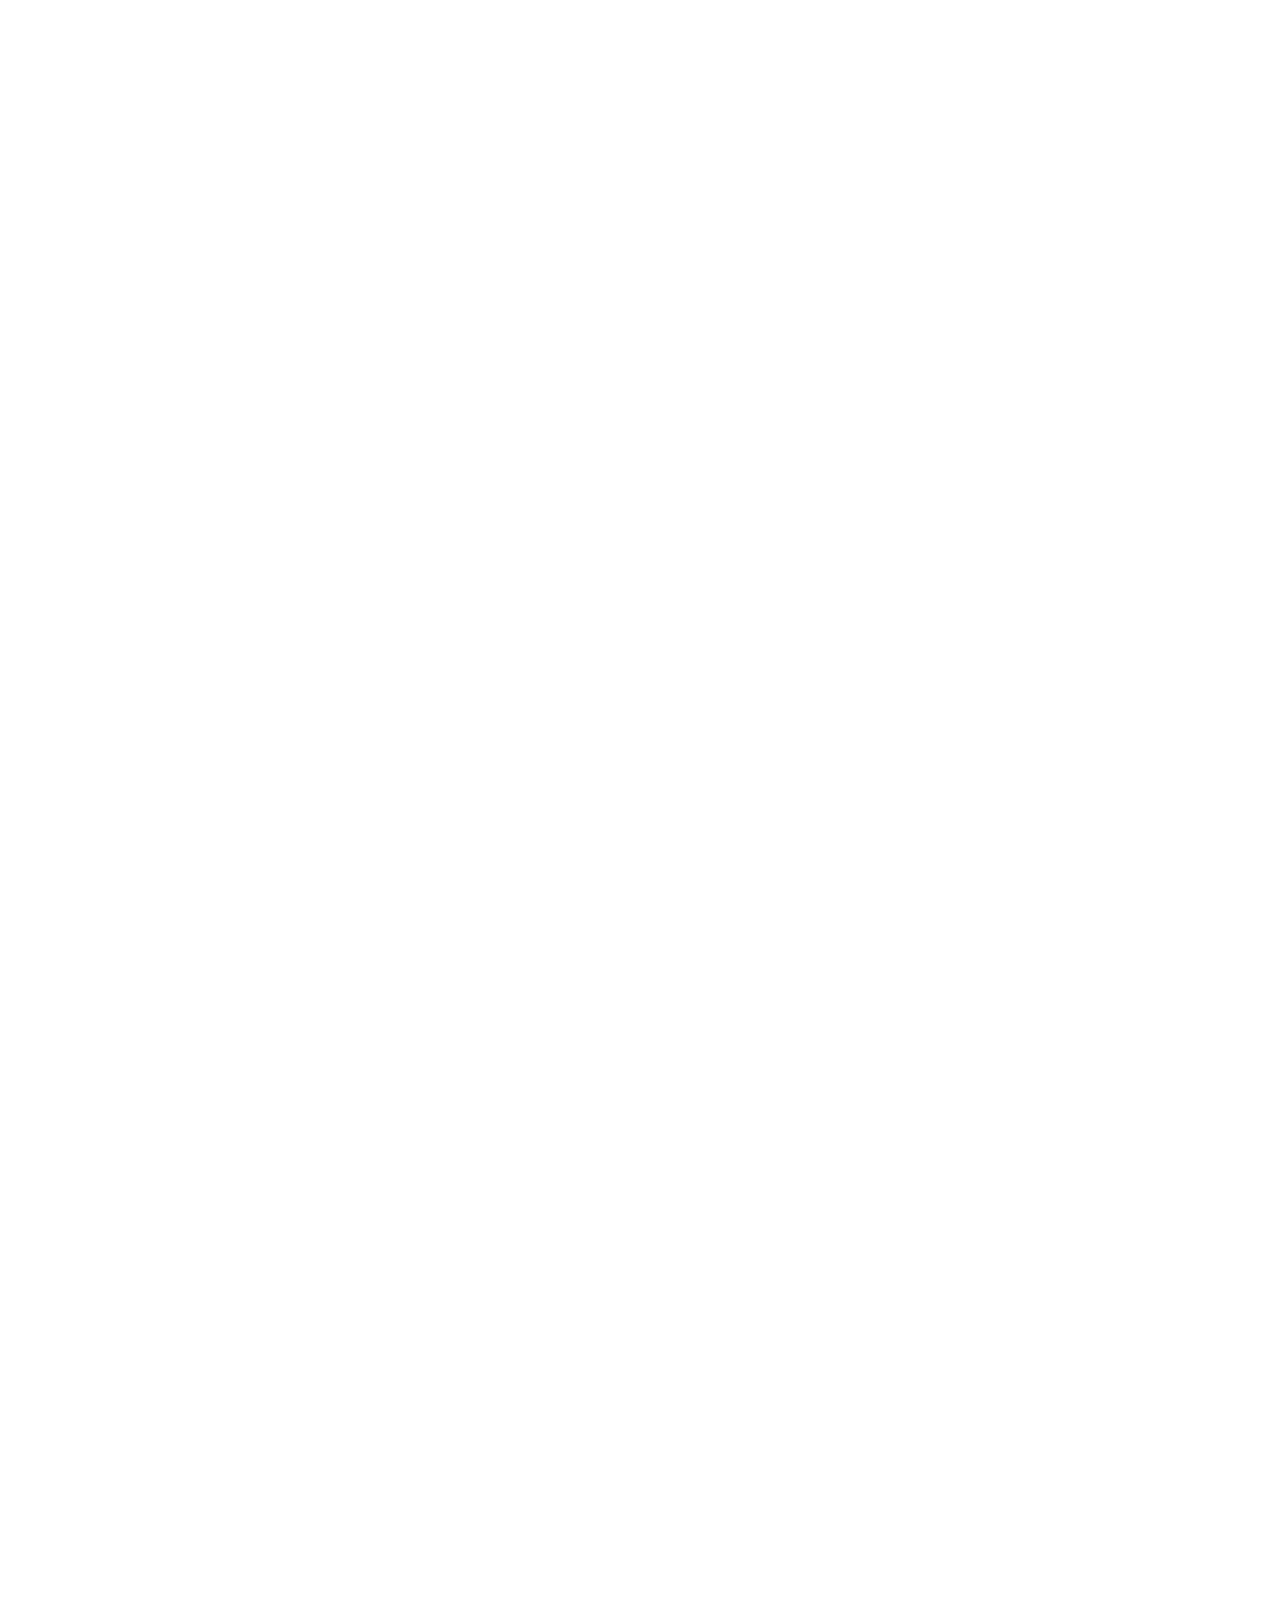
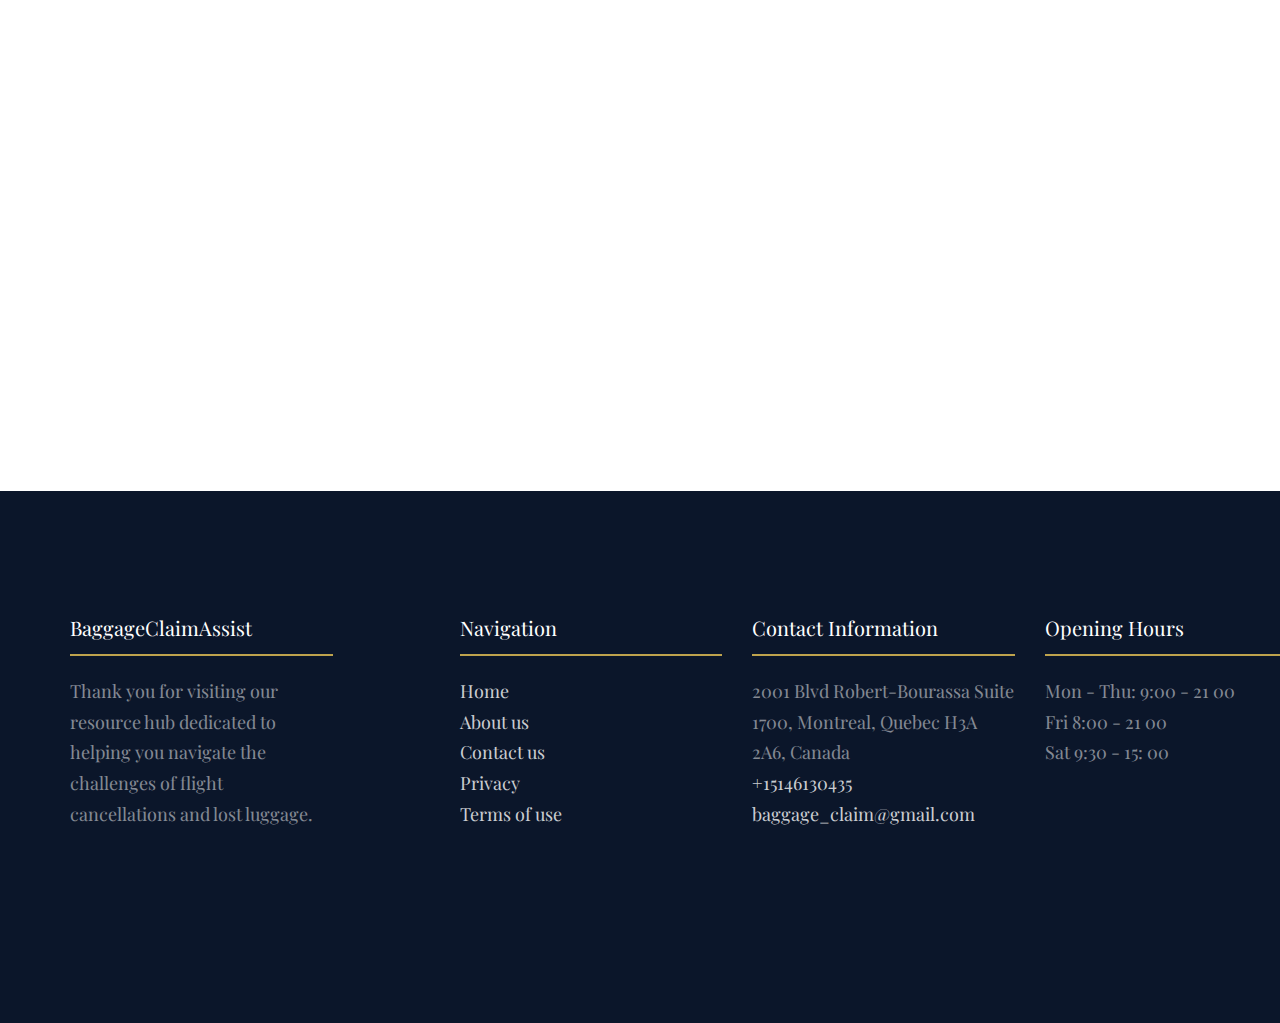
<file: service.html>
<!DOCTYPE html>
<html>
    <head>
        <meta charset="utf-8" />
        <meta http-equiv="X-UA-Compatible" content="IE=edge" />
        <title>BaggageClaimAssist</title>
        <meta name="viewport" content="width=device-width, initial-scale=1" />
        <meta name="description" content="" />
        <meta name="keywords" content="" />
        <meta name="author" content="" />

        <!-- Facebook and Twitter integration -->
        <meta property="og:title" content="" />
        <meta property="og:image" content="" />
        <meta property="og:url" content="" />
        <meta property="og:site_name" content="" />
        <meta property="og:description" content="" />
        <meta name="twitter:title" content="" />
        <meta name="twitter:image" content="" />
        <meta name="twitter:url" content="" />
        <meta name="twitter:card" content="" />

        <link
            href="https://fonts.googleapis.com/css?family=Playfair+Display:400,700"
            rel="stylesheet"
        />

        <!-- Favicon -->
        <link href="images/favicon.ico" rel="icon" />

        <!-- Cookie banner -->
        <link rel="stylesheet" href="cookie/on-cookies.css" />
        <script type="module" src="cookie/on-cookies.js" defer></script>

        <!-- Animate.css -->
        <link rel="stylesheet" href="css/animate.css" />
        <!-- Icomoon Icon Fonts-->
        <link rel="stylesheet" href="css/icomoon.css" />
        <!-- Bootstrap  -->
        <link rel="stylesheet" href="css/bootstrap.css" />

        <!-- Magnific Popup -->
        <link rel="stylesheet" href="css/magnific-popup.css" />

        <!-- Owl Carousel  -->
        <link rel="stylesheet" href="css/owl.carousel.min.css" />
        <link rel="stylesheet" href="css/owl.theme.default.min.css" />
        <!-- Flexslider  -->
        <link rel="stylesheet" href="css/flexslider.css" />
        <!-- Flaticons  -->
        <link rel="stylesheet" href="fonts/flaticon/font/flaticon.css" />

        <!-- Theme style  -->
        <link rel="stylesheet" href="css/style.css" />

        <!-- Modernizr JS -->
        <script src="js/modernizr-2.6.2.min.js"></script>
        <!-- FOR IE9 below -->
        <!--[if lt IE 9]>
            <script src="js/respond.min.js"></script>
        <![endif]-->
    </head>
    <body>
        <div class="colorlib-loader"></div>

        <div id="page">
            <nav class="colorlib-nav" role="navigation">
                <div class="top-menu">
                    <div class="container">
                        <div class="row">
                            <div class="col-md-2">
                                <div id="colorlib-logo">
                                    <a href="index.html"
                                        >Baggage<span>ClaimAssist.</span></a
                                    >
                                </div>
                            </div>
                            <div class="col-md-10 text-right menu-1">
                                <ul>
                                    <li>
                                        <a href="index.html">Home</a>
                                    </li>
                                    <li>
                                        <a href="about.html">About</a>
                                    </li>
                                    <li class="active">
                                        <a href="service.html">Service</a>
                                    </li>
                                    <li>
                                        <a href="testimonials.html"
                                            >Testimonials</a
                                        >
                                    </li>
                                    <li><a href="contact.html">Contact</a></li>
                                </ul>
                            </div>
                        </div>
                    </div>
                </div>
            </nav>

            <aside id="colorlib-hero" class="js-fullheight">
                <div class="flexslider js-fullheight">
                    <ul class="slides">
                        <li style="background-image: url(images/img_bg_4.jpg)">
                            <div class="overlay-gradient"></div>
                            <div class="container">
                                <div
                                    class="col-md-10 col-md-offset-1 text-center js-fullheight slider-text"
                                >
                                    <div class="slider-text-inner desc">
                                        <h2 class="heading-section">Service</h2>
                                    </div>
                                </div>
                            </div>
                        </li>
                    </ul>
                </div>
            </aside>

            <div id="colorlib-blog">
                <div class="container">
                    <div class="row animate-box">
                        <div
                            class="col-md-8 col-md-offset-2 text-center colorlib-heading"
                        >
                            <h2>Our Services</h2>
                            <p>
                                We offer a comprehensive range of services
                                designed to assist travelers in navigating the
                                complexities of obtaining refunds for flight
                                cancellations and lost luggage. Our team is
                                dedicated to providing personalized support
                                tailored to your specific needs, ensuring that
                                you have the resources and guidance necessary to
                                reclaim what is rightfully yours. From initial
                                consultations to the final claim submission, we
                                are here to help you every step of the way.
                            </p>
                        </div>
                    </div>
                    <div class="row">
                        <div class="col-lg-6 col-md-6">
                            <div class="colorlib-blog animate-box">
                                <a href="#"
                                    ><img
                                        class="img-responsive"
                                        src="images/service-1.jpg"
                                        alt=""
                                /></a>
                                <div class="blog-text">
                                    <h3>
                                        <a href="#">Initial Consultation </a>
                                    </h3>
                                    <p>
                                        Description: Begin your journey with a
                                        detailed consultation where we assess
                                        your situation, explain your rights, and
                                        outline the steps needed to pursue your
                                        claim effectively.
                                    </p>
                                </div>
                            </div>
                        </div>
                        <div class="col-lg-6 col-md-6">
                            <div class="colorlib-blog animate-box">
                                <a href="#"
                                    ><img
                                        class="img-responsive"
                                        src="images/service-2.jpg"
                                        alt=""
                                /></a>
                                <div class="blog-text">
                                    <h3>
                                        <a href="#">
                                            Documentation Assistance</a
                                        >
                                    </h3>

                                    <p>
                                        Description: We help you gather and
                                        organize all necessary documents,
                                        ensuring that your claim is
                                        well-supported and stands the best
                                        chance of success.
                                    </p>
                                </div>
                            </div>
                        </div>
                        <div class="col-lg-6 col-md-6">
                            <div class="colorlib-blog animate-box">
                                <a href="#"
                                    ><img
                                        class="img-responsive"
                                        src="images/service-3.jpg"
                                        alt=""
                                /></a>
                                <div class="blog-text">
                                    <h3>
                                        <a href="#">Claim Filing Support </a>
                                    </h3>

                                    <p>
                                        Description: Our team provides hands-on
                                        assistance in filing your claim,
                                        ensuring that all forms are completed
                                        accurately and submitted in a timely
                                        manner to avoid any delays.
                                    </p>
                                </div>
                            </div>
                        </div>
                        <div class="col-lg-6 col-md-6">
                            <div class="colorlib-blog animate-box">
                                <a href="#"
                                    ><img
                                        class="img-responsive"
                                        src="images/service-4.jpg"
                                        alt=""
                                /></a>
                                <div class="blog-text">
                                    <h3>
                                        <a href="#"
                                            >Advocacy and Communication</a
                                        >
                                    </h3>

                                    <p>
                                        We act as your advocate, communicating
                                        directly with airlines or relevant
                                        authorities on your behalf to ensure
                                        your claim is prioritized and handled
                                        appropriately.
                                    </p>
                                </div>
                            </div>
                        </div>
                        <div class="col-lg-6 col-md-6">
                            <div class="colorlib-blog animate-box">
                                <a href="#"
                                    ><img
                                        class="img-responsive"
                                        src="images/service-5.jpg"
                                        alt=""
                                /></a>
                                <div class="blog-text">
                                    <h3>
                                        <a href="#">Follow-Up Services</a>
                                    </h3>

                                    <p>
                                        We don’t just submit your claim; we
                                        actively follow up to track its
                                        progress, keeping you informed and
                                        ensuring that your case receives the
                                        attention it deserves.
                                    </p>
                                </div>
                            </div>
                        </div>
                        <div class="col-lg-6 col-md-6">
                            <div class="colorlib-blog animate-box">
                                <a href="#"
                                    ><img
                                        class="img-responsive"
                                        src="images/service-6.jpg"
                                        alt=""
                                /></a>
                                <div class="blog-text">
                                    <h3>
                                        <a href="#"
                                            >Expert Guidance on Rights</a
                                        >
                                    </h3>

                                    <p>
                                        Stay informed with our expert guidance
                                        on your rights as a traveler, including
                                        the latest regulations and best
                                        practices for maximizing your chances of
                                        obtaining compensation.
                                    </p>
                                </div>
                            </div>
                        </div>
                    </div>
                </div>
            </div>

            <footer id="colorlib-footer" role="contentinfo">
                <div class="container">
                    <div class="row row-pb-md">
                        <div class="col-md-3 colorlib-widget">
                            <h4>BaggageClaimAssist</h4>
                            <p>
                                Thank you for visiting our resource hub
                                dedicated to helping you navigate the challenges
                                of flight cancellations and lost luggage.
                            </p>
                        </div>
                        <div class="col-md-3 col-md-push-1">
                            <h4>Navigation</h4>
                            <ul class="colorlib-footer-links">
                                <li><a href="index.html">Home</a></li>
                                <li><a href="about.html">About us</a></li>
                                <li><a href="contact.html">Contact us</a></li>
                                <li>
                                    <a href="privacy-policy.html">Privacy</a>
                                </li>
                                <li>
                                    <a href="terms-of-use.html">Terms of use</a>
                                </li>
                            </ul>
                        </div>

                        <div class="col-md-3 col-md-push-1">
                            <h4>Contact Information</h4>
                            <ul class="colorlib-footer-links">
                                <li>
                                    2001 Blvd Robert-Bourassa Suite 1700,
                                    Montreal, Quebec H3A 2A6, Canada
                                </li>
                                <li>
                                    <a href="tel://1234567920">+15146130435</a>
                                </li>
                                <li>
                                    <a href="mailto:info@yoursite.com"
                                        >baggage_claim@gmail.com</a
                                    >
                                </li>
                            </ul>
                        </div>

                        <div class="col-md-3 col-md-push-1">
                            <h4>Opening Hours</h4>
                            <ul class="colorlib-footer-links">
                                <li>Mon - Thu: 9:00 - 21 00</li>
                                <li>Fri 8:00 - 21 00</li>
                                <li>Sat 9:30 - 15: 00</li>
                            </ul>
                        </div>
                    </div>
                </div>
            </footer>
        </div>

        <div class="gototop js-top">
            <a href="#" class="js-gotop"><i class="icon-arrow-up"></i></a>
        </div>

        <!-- jQuery -->
        <script src="js/jquery.min.js"></script>
        <!-- jQuery Easing -->
        <script src="js/jquery.easing.1.3.js"></script>
        <!-- Bootstrap -->
        <script src="js/bootstrap.min.js"></script>
        <!-- Waypoints -->
        <script src="js/jquery.waypoints.min.js"></script>
        <!-- Stellar Parallax -->
        <script src="js/jquery.stellar.min.js"></script>
        <!-- Carousel -->
        <script src="js/owl.carousel.min.js"></script>
        <!-- Flexslider -->
        <script src="js/jquery.flexslider-min.js"></script>
        <!-- countTo -->
        <script src="js/jquery.countTo.js"></script>
        <!-- Magnific Popup -->
        <script src="js/jquery.magnific-popup.min.js"></script>
        <script src="js/magnific-popup-options.js"></script>
        <!-- Main -->
        <script src="js/main.js"></script>
    </body>
</html>
</file>
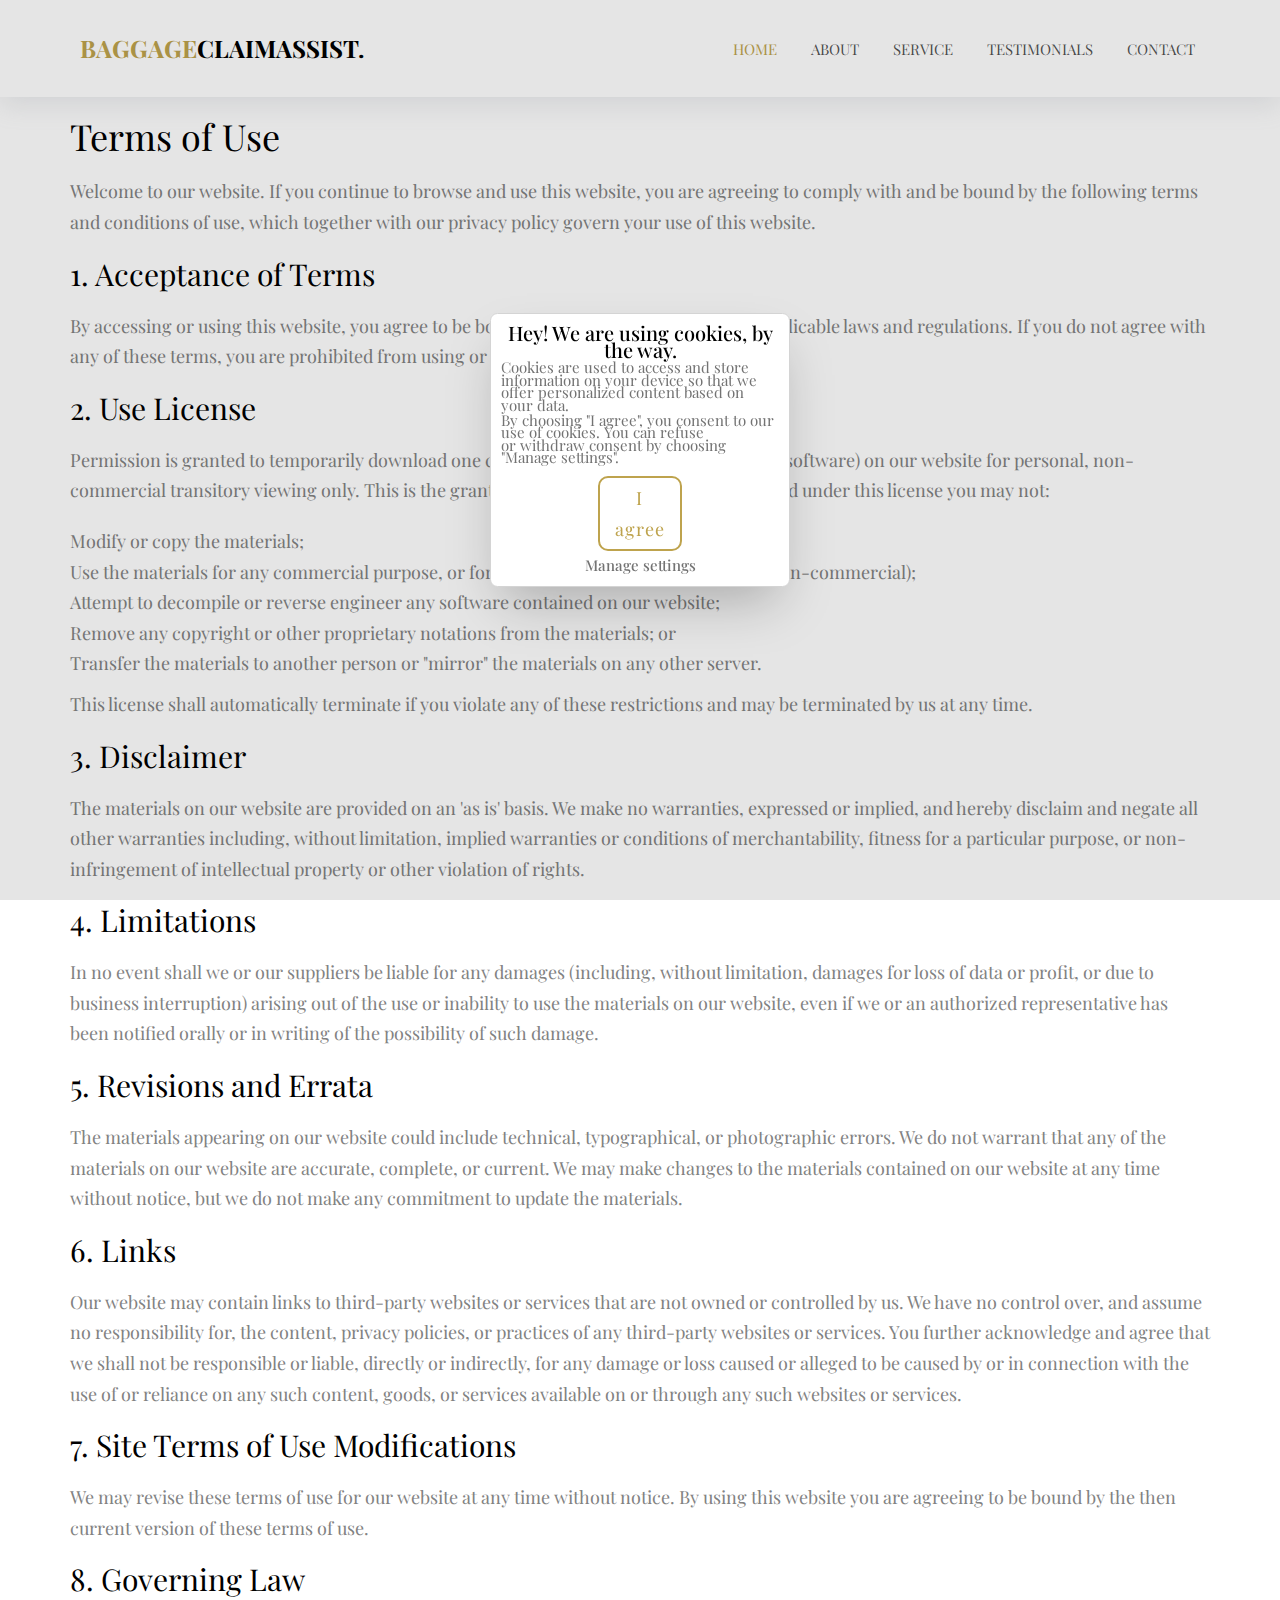
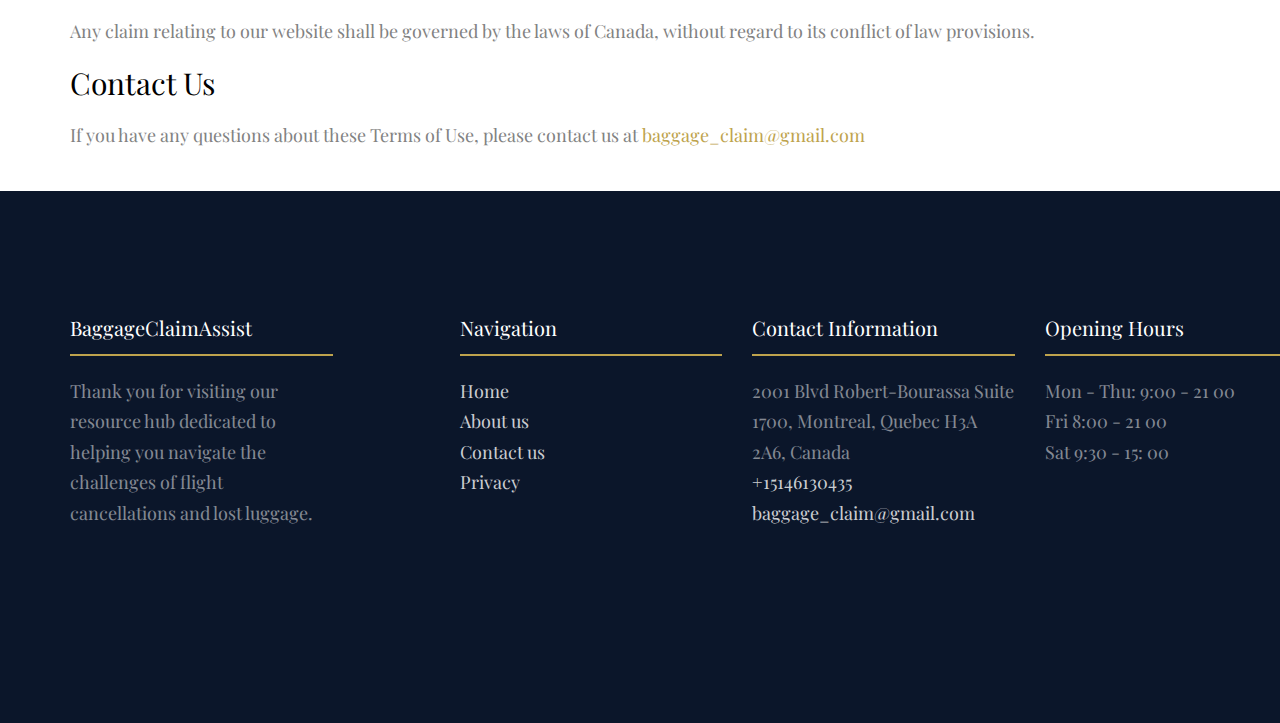
<file: terms-of-use.html>
<!DOCTYPE html>
<html>
    <head>
        <meta charset="utf-8" />
        <meta http-equiv="X-UA-Compatible" content="IE=edge" />
        <title>BaggageClaimAssist</title>
        <meta name="viewport" content="width=device-width, initial-scale=1" />
        <meta name="description" content="" />
        <meta name="keywords" content="" />
        <meta name="author" content="" />

        <!-- Facebook and Twitter integration -->
        <meta property="og:title" content="" />
        <meta property="og:image" content="" />
        <meta property="og:url" content="" />
        <meta property="og:site_name" content="" />
        <meta property="og:description" content="" />
        <meta name="twitter:title" content="" />
        <meta name="twitter:image" content="" />
        <meta name="twitter:url" content="" />
        <meta name="twitter:card" content="" />

        <link
            href="https://fonts.googleapis.com/css?family=Playfair+Display:400,700"
            rel="stylesheet"
        />

        <!-- Favicon -->
        <link href="images/favicon.ico" rel="icon" />

        <!-- Cookie banner -->
        <link rel="stylesheet" href="cookie/on-cookies.css" />
        <script type="module" src="cookie/on-cookies.js" defer></script>

        <!-- Animate.css -->
        <link rel="stylesheet" href="css/animate.css" />
        <!-- Icomoon Icon Fonts-->
        <link rel="stylesheet" href="css/icomoon.css" />
        <!-- Bootstrap  -->
        <link rel="stylesheet" href="css/bootstrap.css" />

        <!-- Magnific Popup -->
        <link rel="stylesheet" href="css/magnific-popup.css" />

        <!-- Owl Carousel  -->
        <link rel="stylesheet" href="css/owl.carousel.min.css" />
        <link rel="stylesheet" href="css/owl.theme.default.min.css" />
        <!-- Flexslider  -->
        <link rel="stylesheet" href="css/flexslider.css" />
        <!-- Flaticons  -->
        <link rel="stylesheet" href="fonts/flaticon/font/flaticon.css" />

        <!-- Theme style  -->
        <link rel="stylesheet" href="css/style.css" />

        <!-- Modernizr JS -->
        <script src="js/modernizr-2.6.2.min.js"></script>
        <!-- FOR IE9 below -->
        <!--[if lt IE 9]>
            <script src="js/respond.min.js"></script>
        <![endif]-->
    </head>
    <body>
        <div class="colorlib-loader"></div>

        <div id="page">
            <nav class="colorlib-nav" role="navigation">
                <div
                    class="top-menu"
                    style="box-shadow: rgba(149, 157, 165, 0.2) 0px 8px 24px"
                >
                    <div class="container">
                        <div class="row">
                            <div class="col-md-2">
                                <div id="colorlib-logo">
                                    <a href="index.html"
                                        >Baggage<span>ClaimAssist.</span></a
                                    >
                                </div>
                            </div>
                            <div class="col-md-10 text-right menu-1">
                                <ul>
                                    <li class="active">
                                        <a href="index.html">Home</a>
                                    </li>
                                    <li>
                                        <a href="about.html">About</a>
                                    </li>
                                    <li>
                                        <a href="service.html">Service</a>
                                    </li>
                                    <li>
                                        <a href="testimonials.html"
                                            >Testimonials</a
                                        >
                                    </li>
                                    <li>
                                        <a href="contact.html">Contact</a>
                                    </li>
                                </ul>
                            </div>
                        </div>
                    </div>
                </div>
            </nav>

            <main>
                <article class="container additional-wrapper">
                    <div class="page__content" style="padding: 20px 0px">
                        <h1>Terms of Use</h1>

                        <p>
                            Welcome to our website. If you continue to browse
                            and use this website, you are agreeing to comply
                            with and be bound by the following terms and
                            conditions of use, which together with our privacy
                            policy govern your use of this website.
                        </p>

                        <h2>1. Acceptance of Terms</h2>
                        <p>
                            By accessing or using this website, you agree to be
                            bound by these terms of use and all applicable laws
                            and regulations. If you do not agree with any of
                            these terms, you are prohibited from using or
                            accessing this site.
                        </p>

                        <h2>2. Use License</h2>
                        <p>
                            Permission is granted to temporarily download one
                            copy of the materials (information or software) on
                            our website for personal, non-commercial transitory
                            viewing only. This is the grant of a license, not a
                            transfer of title, and under this license you may
                            not:
                        </p>
                        <ul>
                            <li>Modify or copy the materials;</li>
                            <li>
                                Use the materials for any commercial purpose, or
                                for any public display (commercial or
                                non-commercial);
                            </li>
                            <li>
                                Attempt to decompile or reverse engineer any
                                software contained on our website;
                            </li>
                            <li>
                                Remove any copyright or other proprietary
                                notations from the materials; or
                            </li>
                            <li>
                                Transfer the materials to another person or
                                "mirror" the materials on any other server.
                            </li>
                        </ul>
                        <p>
                            This license shall automatically terminate if you
                            violate any of these restrictions and may be
                            terminated by us at any time.
                        </p>

                        <h2>3. Disclaimer</h2>
                        <p>
                            The materials on our website are provided on an 'as
                            is' basis. We make no warranties, expressed or
                            implied, and hereby disclaim and negate all other
                            warranties including, without limitation, implied
                            warranties or conditions of merchantability, fitness
                            for a particular purpose, or non-infringement of
                            intellectual property or other violation of rights.
                        </p>

                        <h2>4. Limitations</h2>
                        <p>
                            In no event shall we or our suppliers be liable for
                            any damages (including, without limitation, damages
                            for loss of data or profit, or due to business
                            interruption) arising out of the use or inability to
                            use the materials on our website, even if we or an
                            authorized representative has been notified orally
                            or in writing of the possibility of such damage.
                        </p>

                        <h2>5. Revisions and Errata</h2>
                        <p>
                            The materials appearing on our website could include
                            technical, typographical, or photographic errors. We
                            do not warrant that any of the materials on our
                            website are accurate, complete, or current. We may
                            make changes to the materials contained on our
                            website at any time without notice, but we do not
                            make any commitment to update the materials.
                        </p>

                        <h2>6. Links</h2>
                        <p>
                            Our website may contain links to third-party
                            websites or services that are not owned or
                            controlled by us. We have no control over, and
                            assume no responsibility for, the content, privacy
                            policies, or practices of any third-party websites
                            or services. You further acknowledge and agree that
                            we shall not be responsible or liable, directly or
                            indirectly, for any damage or loss caused or alleged
                            to be caused by or in connection with the use of or
                            reliance on any such content, goods, or services
                            available on or through any such websites or
                            services.
                        </p>

                        <h2>7. Site Terms of Use Modifications</h2>
                        <p>
                            We may revise these terms of use for our website at
                            any time without notice. By using this website you
                            are agreeing to be bound by the then current version
                            of these terms of use.
                        </p>

                        <h2>8. Governing Law</h2>
                        <p>
                            Any claim relating to our website shall be governed
                            by the laws of Canada, without regard to its
                            conflict of law provisions.
                        </p>

                        <h2>Contact Us</h2>
                        <p>
                            If you have any questions about these Terms of Use,
                            please contact us at
                            <a href="mailto:baggage_claim@gmail.com"
                                >baggage_claim@gmail.com</a
                            >
                        </p>
                    </div>
                </article>
            </main>

            <footer id="colorlib-footer" role="contentinfo">
                <div class="container">
                    <div class="row row-pb-md">
                        <div class="col-md-3 colorlib-widget">
                            <h4>BaggageClaimAssist</h4>
                            <p>
                                Thank you for visiting our resource hub
                                dedicated to helping you navigate the challenges
                                of flight cancellations and lost luggage.
                            </p>
                        </div>
                        <div class="col-md-3 col-md-push-1">
                            <h4>Navigation</h4>
                            <ul class="colorlib-footer-links">
                                <li><a href="index.html">Home</a></li>
                                <li><a href="about.html">About us</a></li>
                                <li><a href="contact.html">Contact us</a></li>
                                <li>
                                    <a href="privacy-policy.html">Privacy</a>
                                </li>
                            </ul>
                        </div>

                        <div class="col-md-3 col-md-push-1">
                            <h4>Contact Information</h4>
                            <ul class="colorlib-footer-links">
                                <li>
                                    2001 Blvd Robert-Bourassa Suite 1700,
                                    Montreal, Quebec H3A 2A6, Canada
                                </li>
                                <li>
                                    <a href="tel://1234567920">+15146130435</a>
                                </li>
                                <li>
                                    <a href="mailto:info@yoursite.com"
                                        >baggage_claim@gmail.com</a
                                    >
                                </li>
                            </ul>
                        </div>

                        <div class="col-md-3 col-md-push-1">
                            <h4>Opening Hours</h4>
                            <ul class="colorlib-footer-links">
                                <li>Mon - Thu: 9:00 - 21 00</li>
                                <li>Fri 8:00 - 21 00</li>
                                <li>Sat 9:30 - 15: 00</li>
                            </ul>
                        </div>
                    </div>
                </div>
            </footer>
        </div>

        <div class="gototop js-top">
            <a href="#" class="js-gotop"><i class="icon-arrow-up"></i></a>
        </div>

        <!-- jQuery -->
        <script src="js/jquery.min.js"></script>
        <!-- jQuery Easing -->
        <script src="js/jquery.easing.1.3.js"></script>
        <!-- Bootstrap -->
        <script src="js/bootstrap.min.js"></script>
        <!-- Waypoints -->
        <script src="js/jquery.waypoints.min.js"></script>
        <!-- Stellar Parallax -->
        <script src="js/jquery.stellar.min.js"></script>
        <!-- Carousel -->
        <script src="js/owl.carousel.min.js"></script>
        <!-- Flexslider -->
        <script src="js/jquery.flexslider-min.js"></script>
        <!-- countTo -->
        <script src="js/jquery.countTo.js"></script>
        <!-- Magnific Popup -->
        <script src="js/jquery.magnific-popup.min.js"></script>
        <script src="js/magnific-popup-options.js"></script>
        <!-- Main -->
        <script src="js/main.js"></script>
    </body>
</html>
</file>
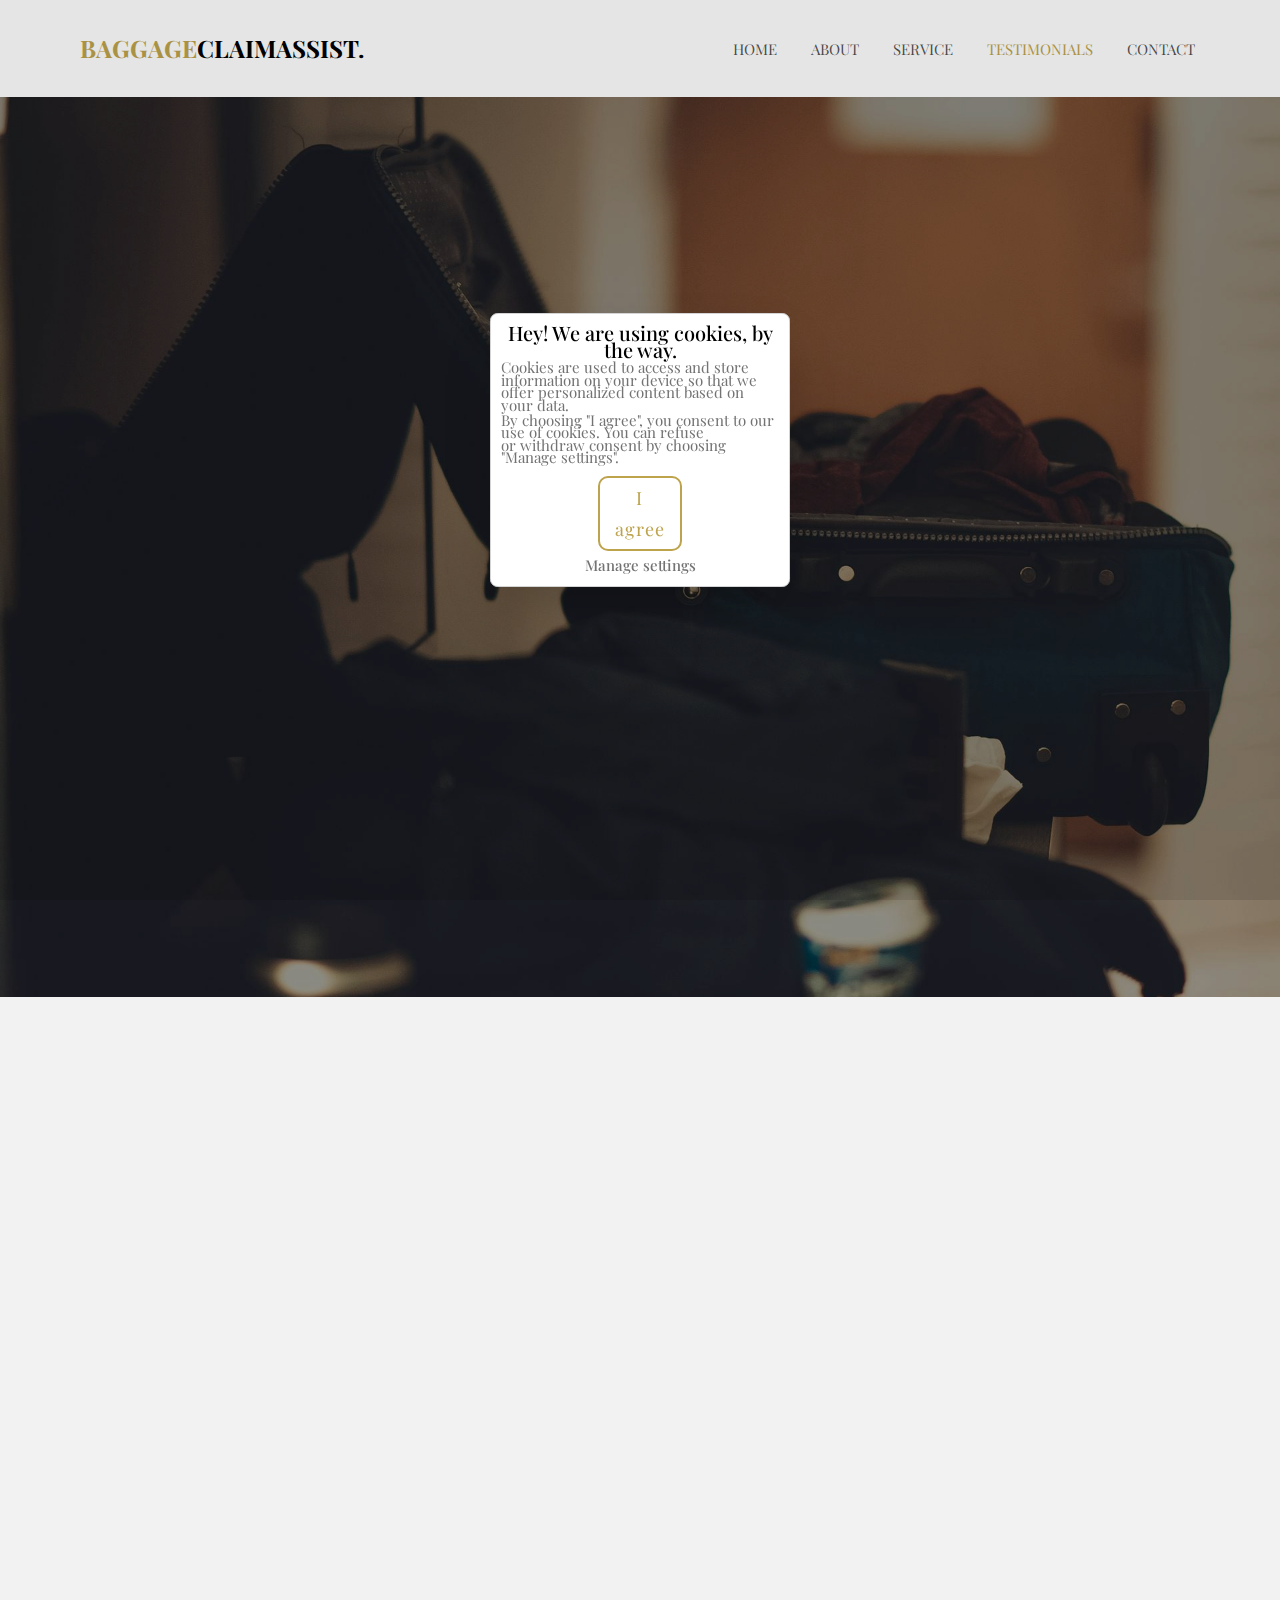
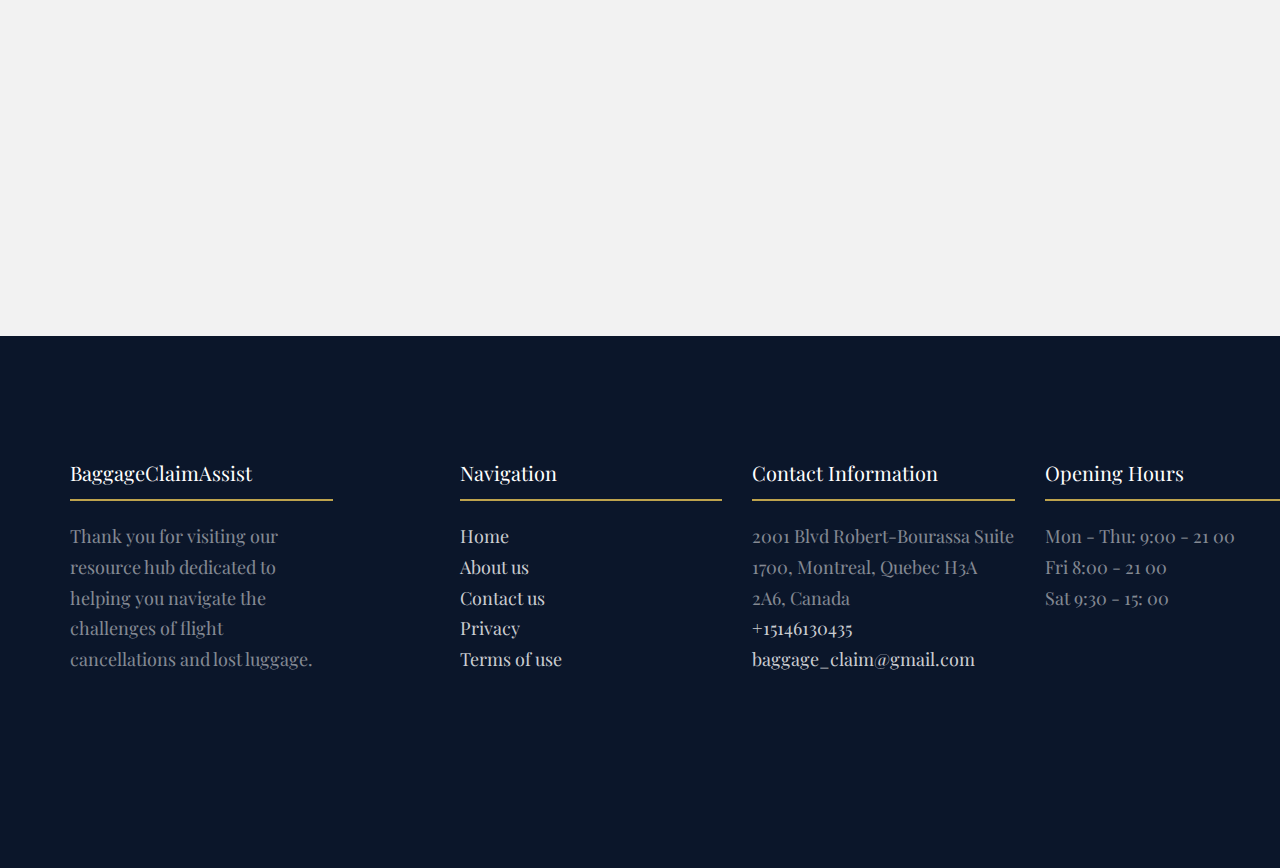
<file: testimonials.html>
<!DOCTYPE html>
<html>
    <head>
        <meta charset="utf-8" />
        <meta http-equiv="X-UA-Compatible" content="IE=edge" />
        <title>BaggageClaimAssist</title>
        <meta name="viewport" content="width=device-width, initial-scale=1" />
        <meta name="description" content="" />
        <meta name="keywords" content="" />
        <meta name="author" content="" />

        <!-- Facebook and Twitter integration -->
        <meta property="og:title" content="" />
        <meta property="og:image" content="" />
        <meta property="og:url" content="" />
        <meta property="og:site_name" content="" />
        <meta property="og:description" content="" />
        <meta name="twitter:title" content="" />
        <meta name="twitter:image" content="" />
        <meta name="twitter:url" content="" />
        <meta name="twitter:card" content="" />

        <link
            href="https://fonts.googleapis.com/css?family=Playfair+Display:400,700"
            rel="stylesheet"
        />

        <!-- Favicon -->
        <link href="images/favicon.ico" rel="icon" />

        <!-- Cookie banner -->
        <link rel="stylesheet" href="cookie/on-cookies.css" />
        <script type="module" src="cookie/on-cookies.js" defer></script>

        <!-- Animate.css -->
        <link rel="stylesheet" href="css/animate.css" />
        <!-- Icomoon Icon Fonts-->
        <link rel="stylesheet" href="css/icomoon.css" />
        <!-- Bootstrap  -->
        <link rel="stylesheet" href="css/bootstrap.css" />

        <!-- Magnific Popup -->
        <link rel="stylesheet" href="css/magnific-popup.css" />

        <!-- Owl Carousel  -->
        <link rel="stylesheet" href="css/owl.carousel.min.css" />
        <link rel="stylesheet" href="css/owl.theme.default.min.css" />
        <!-- Flexslider  -->
        <link rel="stylesheet" href="css/flexslider.css" />
        <!-- Flaticons  -->
        <link rel="stylesheet" href="fonts/flaticon/font/flaticon.css" />

        <!-- Theme style  -->
        <link rel="stylesheet" href="css/style.css" />

        <!-- Modernizr JS -->
        <script src="js/modernizr-2.6.2.min.js"></script>
        <!-- FOR IE9 below -->
        <!--[if lt IE 9]>
            <script src="js/respond.min.js"></script>
        <![endif]-->
    </head>
    <body>
        <div class="colorlib-loader"></div>

        <div id="page">
            <nav class="colorlib-nav" role="navigation">
                <div class="top-menu">
                    <div class="container">
                        <div class="row">
                            <div class="col-md-2">
                                <div id="colorlib-logo">
                                    <a href="index.html"
                                        >Baggage<span>ClaimAssist.</span></a
                                    >
                                </div>
                            </div>
                            <div class="col-md-10 text-right menu-1">
                                <ul>
                                    <li>
                                        <a href="index.html">Home</a>
                                    </li>
                                    <li>
                                        <a href="about.html">About</a>
                                    </li>
                                    <li>
                                        <a href="service.html">Service</a>
                                    </li>
                                    <li class="active">
                                        <a href="testimonials.html"
                                            >Testimonials</a
                                        >
                                    </li>
                                    <li><a href="contact.html">Contact</a></li>
                                </ul>
                            </div>
                        </div>
                    </div>
                </div>
            </nav>

            <aside id="colorlib-hero" class="js-fullheight">
                <div class="flexslider js-fullheight">
                    <ul class="slides">
                        <li style="background-image: url(images/img_bg_5.jpg)">
                            <div class="overlay-gradient"></div>
                            <div class="container">
                                <div
                                    class="col-md-10 col-md-offset-1 text-center js-fullheight slider-text"
                                >
                                    <div class="slider-text-inner desc">
                                        <h2 class="heading-section">
                                            Testimonials
                                        </h2>
                                    </div>
                                </div>
                            </div>
                        </li>
                    </ul>
                </div>
            </aside>

            <!-- <div id="colorlib-practice">
                <div class="container">
                    <div class="row">
                        <div class="col-md-4 text-center animate-box">
                            <div class="services">
                                <span class="icon">
                                    <i class="flaticon-courthouse"></i>
                                </span>
                                <div class="desc">
                                    <h3><a href="#">Real Estate Law</a></h3>
                                    <p>
                                        Even the all-powerful Pointing has no
                                        control about the blind texts it is an
                                        almost unorthographic life
                                    </p>
                                </div>
                            </div>
                        </div>
                        <div class="col-md-4 text-center animate-box">
                            <div class="services">
                                <span class="icon">
                                    <i class="flaticon-padlock"></i>
                                </span>
                                <div class="desc">
                                    <h3><a href="#">Insurance Law</a></h3>
                                    <p>
                                        Even the all-powerful Pointing has no
                                        control about the blind texts it is an
                                        almost unorthographic life
                                    </p>
                                </div>
                            </div>
                        </div>
                        <div class="col-md-4 text-center animate-box">
                            <div class="services">
                                <span class="icon">
                                    <i class="flaticon-folder"></i>
                                </span>
                                <div class="desc">
                                    <h3><a href="#">Business Law</a></h3>
                                    <p>
                                        Even the all-powerful Pointing has no
                                        control about the blind texts it is an
                                        almost unorthographic life
                                    </p>
                                </div>
                            </div>
                        </div>
                        <div class="col-md-4 text-center animate-box">
                            <div class="services">
                                <span class="icon">
                                    <i class="flaticon-handcuffs"></i>
                                </span>
                                <div class="desc">
                                    <h3><a href="#">Personal Injury</a></h3>
                                    <p>
                                        Even the all-powerful Pointing has no
                                        control about the blind texts it is an
                                        almost unorthographic life
                                    </p>
                                </div>
                            </div>
                        </div>
                        <div class="col-md-4 text-center animate-box">
                            <div class="services">
                                <span class="icon">
                                    <i class="flaticon-handcuffs"></i>
                                </span>
                                <div class="desc">
                                    <h3><a href="#">Medical Neglegence</a></h3>
                                    <p>
                                        Even the all-powerful Pointing has no
                                        control about the blind texts it is an
                                        almost unorthographic life
                                    </p>
                                </div>
                            </div>
                        </div>
                        <div class="col-md-4 text-center animate-box">
                            <div class="services">
                                <span class="icon">
                                    <i class="flaticon-libra"></i>
                                </span>
                                <div class="desc">
                                    <h3><a href="#">Criminal Defense</a></h3>
                                    <p>
                                        Even the all-powerful Pointing has no
                                        control about the blind texts it is an
                                        almost unorthographic life
                                    </p>
                                </div>
                            </div>
                        </div>
                        <div class="col-md-4 text-center animate-box">
                            <div class="services">
                                <span class="icon">
                                    <i class="flaticon-lawyer"></i>
                                </span>
                                <div class="desc">
                                    <h3><a href="#">Sexual Offenses</a></h3>
                                    <p>
                                        Even the all-powerful Pointing has no
                                        control about the blind texts it is an
                                        almost unorthographic life
                                    </p>
                                </div>
                            </div>
                        </div>
                        <div class="col-md-4 text-center animate-box">
                            <div class="services">
                                <span class="icon">
                                    <i class="flaticon-policeman"></i>
                                </span>
                                <div class="desc">
                                    <h3>
                                        <a href="#">Labor Employment Law</a>
                                    </h3>
                                    <p>
                                        Even the all-powerful Pointing has no
                                        control about the blind texts it is an
                                        almost unorthographic life
                                    </p>
                                </div>
                            </div>
                        </div>
                        <div class="col-md-4 text-center animate-box">
                            <div class="services">
                                <span class="icon">
                                    <i class="flaticon-libra"></i>
                                </span>
                                <div class="desc">
                                    <h3><a href="#">Criminal Defense</a></h3>
                                    <p>
                                        Even the all-powerful Pointing has no
                                        control about the blind texts it is an
                                        almost unorthographic life
                                    </p>
                                </div>
                            </div>
                        </div>
                    </div>
                </div>
            </div> -->

            <div id="colorlib-testimonial" class="colorlib-bg-section">
                <div class="container">
                    <div class="row animate-box">
                        <div
                            class="col-md-6 col-md-offset-3 text-center colorlib-heading"
                        >
                            <h2>What are the clients says</h2>
                            <p>
                                We value the feedback from our clients and are
                                proud to share their experiences with our
                                services. Their stories reflect our commitment
                                to helping travelers navigate the challenges of
                                flight cancellations and lost luggage. Here are
                                some testimonials from satisfied clients who
                                successfully reclaimed their rights with our
                                assistance.
                            </p>
                        </div>
                    </div>
                    <div class="row">
                        <div class="col-md-10 col-md-offset-1">
                            <div class="row animate-box">
                                <div
                                    class="owl-carousel owl-carousel-fullwidth"
                                >
                                    <div class="item">
                                        <div
                                            class="testimony-slide active text-center"
                                        >
                                            <figure>
                                                <img
                                                    src="images/user-1.jpg"
                                                    alt="user"
                                                />
                                            </figure>
                                            <span>Sarah J.</span>
                                            <blockquote>
                                                <p>
                                                    "I was overwhelmed when my
                                                    flight was canceled last
                                                    minute, but the support I
                                                    received made all the
                                                    difference. They guided me
                                                    through every step of the
                                                    claims process, and I was
                                                    able to secure my refund
                                                    quickly. I couldn’t have
                                                    done it without their
                                                    expertise!"
                                                </p>
                                            </blockquote>
                                        </div>
                                    </div>
                                    <div class="item">
                                        <div
                                            class="testimony-slide active text-center"
                                        >
                                            <figure>
                                                <img
                                                    src="images/user-2.jpg"
                                                    alt="user"
                                                />
                                            </figure>
                                            <span>Mark T. </span>
                                            <blockquote>
                                                <p>
                                                    "After losing my luggage
                                                    during a trip, I felt lost
                                                    and frustrated. The team not
                                                    only helped me file a claim
                                                    but also provided invaluable
                                                    advice on my rights. Thanks
                                                    to their persistence, I
                                                    received compensation for my
                                                    lost belongings. Highly
                                                    recommend!"
                                                </p>
                                            </blockquote>
                                        </div>
                                    </div>
                                    <div class="item">
                                        <div
                                            class="testimony-slide active text-center"
                                        >
                                            <figure>
                                                <img
                                                    src="images/user-3.jpg"
                                                    alt="user"
                                                />
                                            </figure>
                                            <span>Emily R.</span>
                                            <blockquote>
                                                <p>
                                                    "Navigating the claims
                                                    process can be daunting, but
                                                    this service made it so
                                                    easy. They were with me
                                                    every step of the way, from
                                                    the initial consultation to
                                                    the final follow-up. I am
                                                    grateful for their
                                                    dedication and support,
                                                    which led to a successful
                                                    outcome."
                                                </p>
                                            </blockquote>
                                        </div>
                                    </div>
                                    <div class="item">
                                        <div
                                            class="testimony-slide active text-center"
                                        >
                                            <figure>
                                                <img
                                                    src="images/user-4.jpg"
                                                    alt="user"
                                                />
                                            </figure>
                                            <span>James L.</span>
                                            <blockquote>
                                                <p>
                                                    "I never realized I could
                                                    claim compensation for my
                                                    canceled flight until I
                                                    reached out for help. The
                                                    team was incredibly
                                                    knowledgeable and efficient,
                                                    helping me file my claim and
                                                    providing regular updates.
                                                    I’m extremely pleased with
                                                    the results and would
                                                    definitely recommend their
                                                    services."
                                                </p>
                                            </blockquote>
                                        </div>
                                    </div>
                                </div>
                            </div>
                        </div>
                    </div>
                </div>
            </div>

            <footer id="colorlib-footer" role="contentinfo">
                <div class="container">
                    <div class="row row-pb-md">
                        <div class="col-md-3 colorlib-widget">
                            <h4>BaggageClaimAssist</h4>
                            <p>
                                Thank you for visiting our resource hub
                                dedicated to helping you navigate the challenges
                                of flight cancellations and lost luggage.
                            </p>
                        </div>
                        <div class="col-md-3 col-md-push-1">
                            <h4>Navigation</h4>
                            <ul class="colorlib-footer-links">
                                <li><a href="index.html">Home</a></li>
                                <li><a href="about.html">About us</a></li>
                                <li><a href="contact.html">Contact us</a></li>
                                <li>
                                    <a href="privacy-policy.html">Privacy</a>
                                </li>
                                <li>
                                    <a href="terms-of-use.html">Terms of use</a>
                                </li>
                            </ul>
                        </div>

                        <div class="col-md-3 col-md-push-1">
                            <h4>Contact Information</h4>
                            <ul class="colorlib-footer-links">
                                <li>
                                    2001 Blvd Robert-Bourassa Suite 1700,
                                    Montreal, Quebec H3A 2A6, Canada
                                </li>
                                <li>
                                    <a href="tel://1234567920">+15146130435</a>
                                </li>
                                <li>
                                    <a href="mailto:info@yoursite.com"
                                        >baggage_claim@gmail.com</a
                                    >
                                </li>
                            </ul>
                        </div>

                        <div class="col-md-3 col-md-push-1">
                            <h4>Opening Hours</h4>
                            <ul class="colorlib-footer-links">
                                <li>Mon - Thu: 9:00 - 21 00</li>
                                <li>Fri 8:00 - 21 00</li>
                                <li>Sat 9:30 - 15: 00</li>
                            </ul>
                        </div>
                    </div>
                </div>
            </footer>
        </div>

        <div class="gototop js-top">
            <a href="#" class="js-gotop"><i class="icon-arrow-up"></i></a>
        </div>

        <!-- jQuery -->
        <script src="js/jquery.min.js"></script>
        <!-- jQuery Easing -->
        <script src="js/jquery.easing.1.3.js"></script>
        <!-- Bootstrap -->
        <script src="js/bootstrap.min.js"></script>
        <!-- Waypoints -->
        <script src="js/jquery.waypoints.min.js"></script>
        <!-- Stellar Parallax -->
        <script src="js/jquery.stellar.min.js"></script>
        <!-- Carousel -->
        <script src="js/owl.carousel.min.js"></script>
        <!-- Flexslider -->
        <script src="js/jquery.flexslider-min.js"></script>
        <!-- countTo -->
        <script src="js/jquery.countTo.js"></script>
        <!-- Magnific Popup -->
        <script src="js/jquery.magnific-popup.min.js"></script>
        <script src="js/magnific-popup-options.js"></script>
        <!-- Main -->
        <script src="js/main.js"></script>
    </body>
</html>
</file>
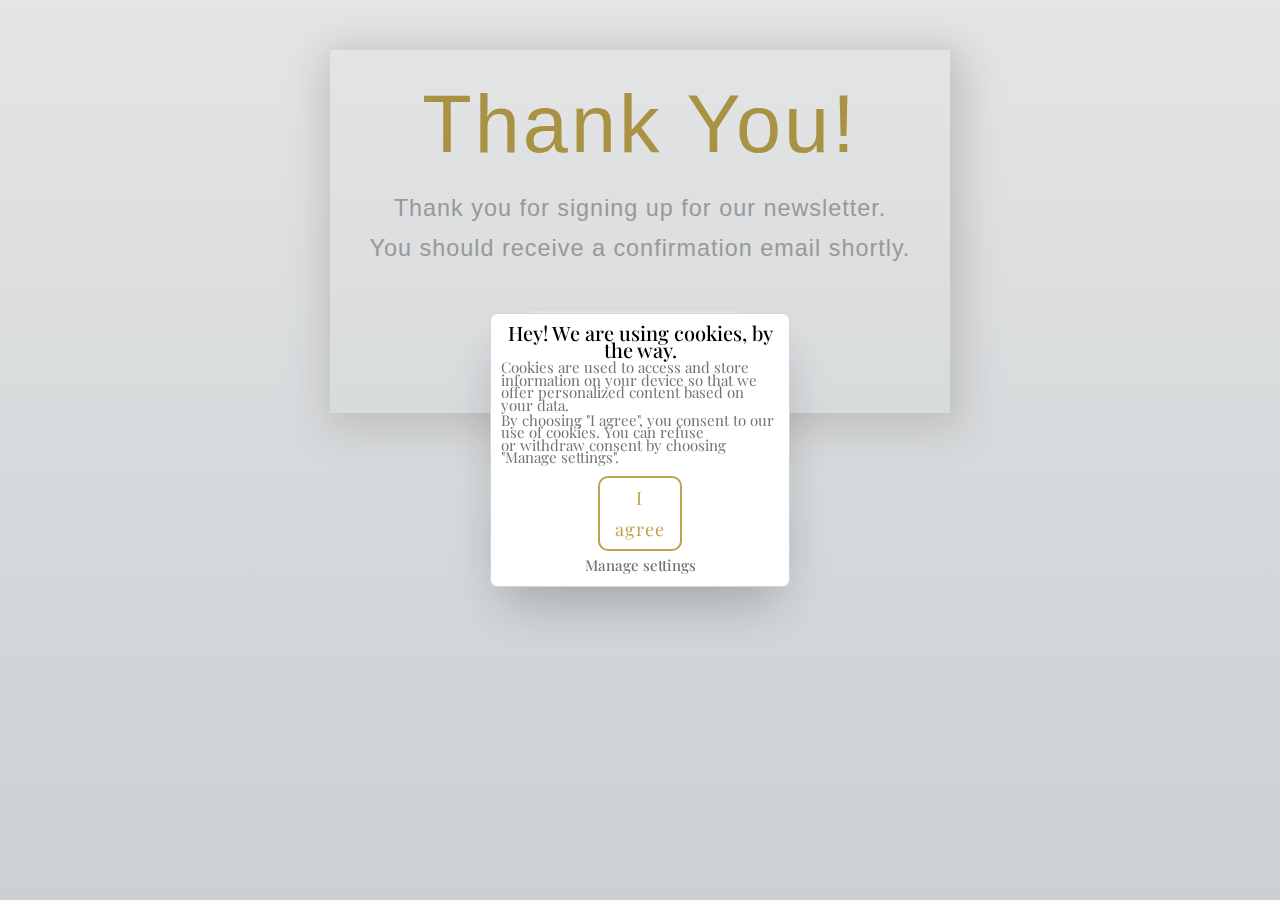
<file: thanks.html>
<!DOCTYPE html>
<html lang="en">
    <head>
        <meta charset="utf-8" />
        <meta http-equiv="X-UA-Compatible" content="IE=edge" />
        <title>BaggageClaimAssist</title>
        <meta name="viewport" content="width=device-width, initial-scale=1" />
        <meta name="description" content="" />
        <meta name="keywords" content="" />
        <meta name="author" content="" />

        <!-- Facebook and Twitter integration -->
        <meta property="og:title" content="" />
        <meta property="og:image" content="" />
        <meta property="og:url" content="" />
        <meta property="og:site_name" content="" />
        <meta property="og:description" content="" />
        <meta name="twitter:title" content="" />
        <meta name="twitter:image" content="" />
        <meta name="twitter:url" content="" />
        <meta name="twitter:card" content="" />

        <link
            href="https://fonts.googleapis.com/css?family=Playfair+Display:400,700"
            rel="stylesheet"
        />

        <!-- Favicon -->
        <link href="images/favicon.ico" rel="icon" />

        <!-- Cookie banner -->
        <link rel="stylesheet" href="cookie/on-cookies.css" />
        <script type="module" src="cookie/on-cookies.js" defer></script>

        <!-- Animate.css -->
        <link rel="stylesheet" href="css/animate.css" />
        <!-- Icomoon Icon Fonts-->
        <link rel="stylesheet" href="css/icomoon.css" />
        <!-- Bootstrap  -->
        <link rel="stylesheet" href="css/bootstrap.css" />

        <!-- Magnific Popup -->
        <link rel="stylesheet" href="css/magnific-popup.css" />

        <!-- Owl Carousel  -->
        <link rel="stylesheet" href="css/owl.carousel.min.css" />
        <link rel="stylesheet" href="css/owl.theme.default.min.css" />
        <!-- Flexslider  -->
        <link rel="stylesheet" href="css/flexslider.css" />
        <!-- Flaticons  -->
        <link rel="stylesheet" href="fonts/flaticon/font/flaticon.css" />

        <!-- Theme style  -->
        <link rel="stylesheet" href="css/style.css" />
        <link rel="stylesheet" href="css/thanks.css" />

        <!-- Modernizr JS -->
        <script src="js/modernizr-2.6.2.min.js"></script>
        <!-- FOR IE9 below -->
        <!--[if lt IE 9]>
            <script src="js/respond.min.js"></script>
        <![endif]-->
    </head>
    <body>
        <div class="content">
            <div class="wrapper-1">
                <div class="wrapper-2">
                    <h1>Thank You!</h1>
                    <p>Thank you for signing up for our newsletter.</p>
                    <p>You should receive a confirmation email shortly.</p>
                    <a href="index.html">
                        <button class="go-home">Go to Homepage</button>
                    </a>
                </div>
            </div>
        </div>
    </body>
</html>
</file>
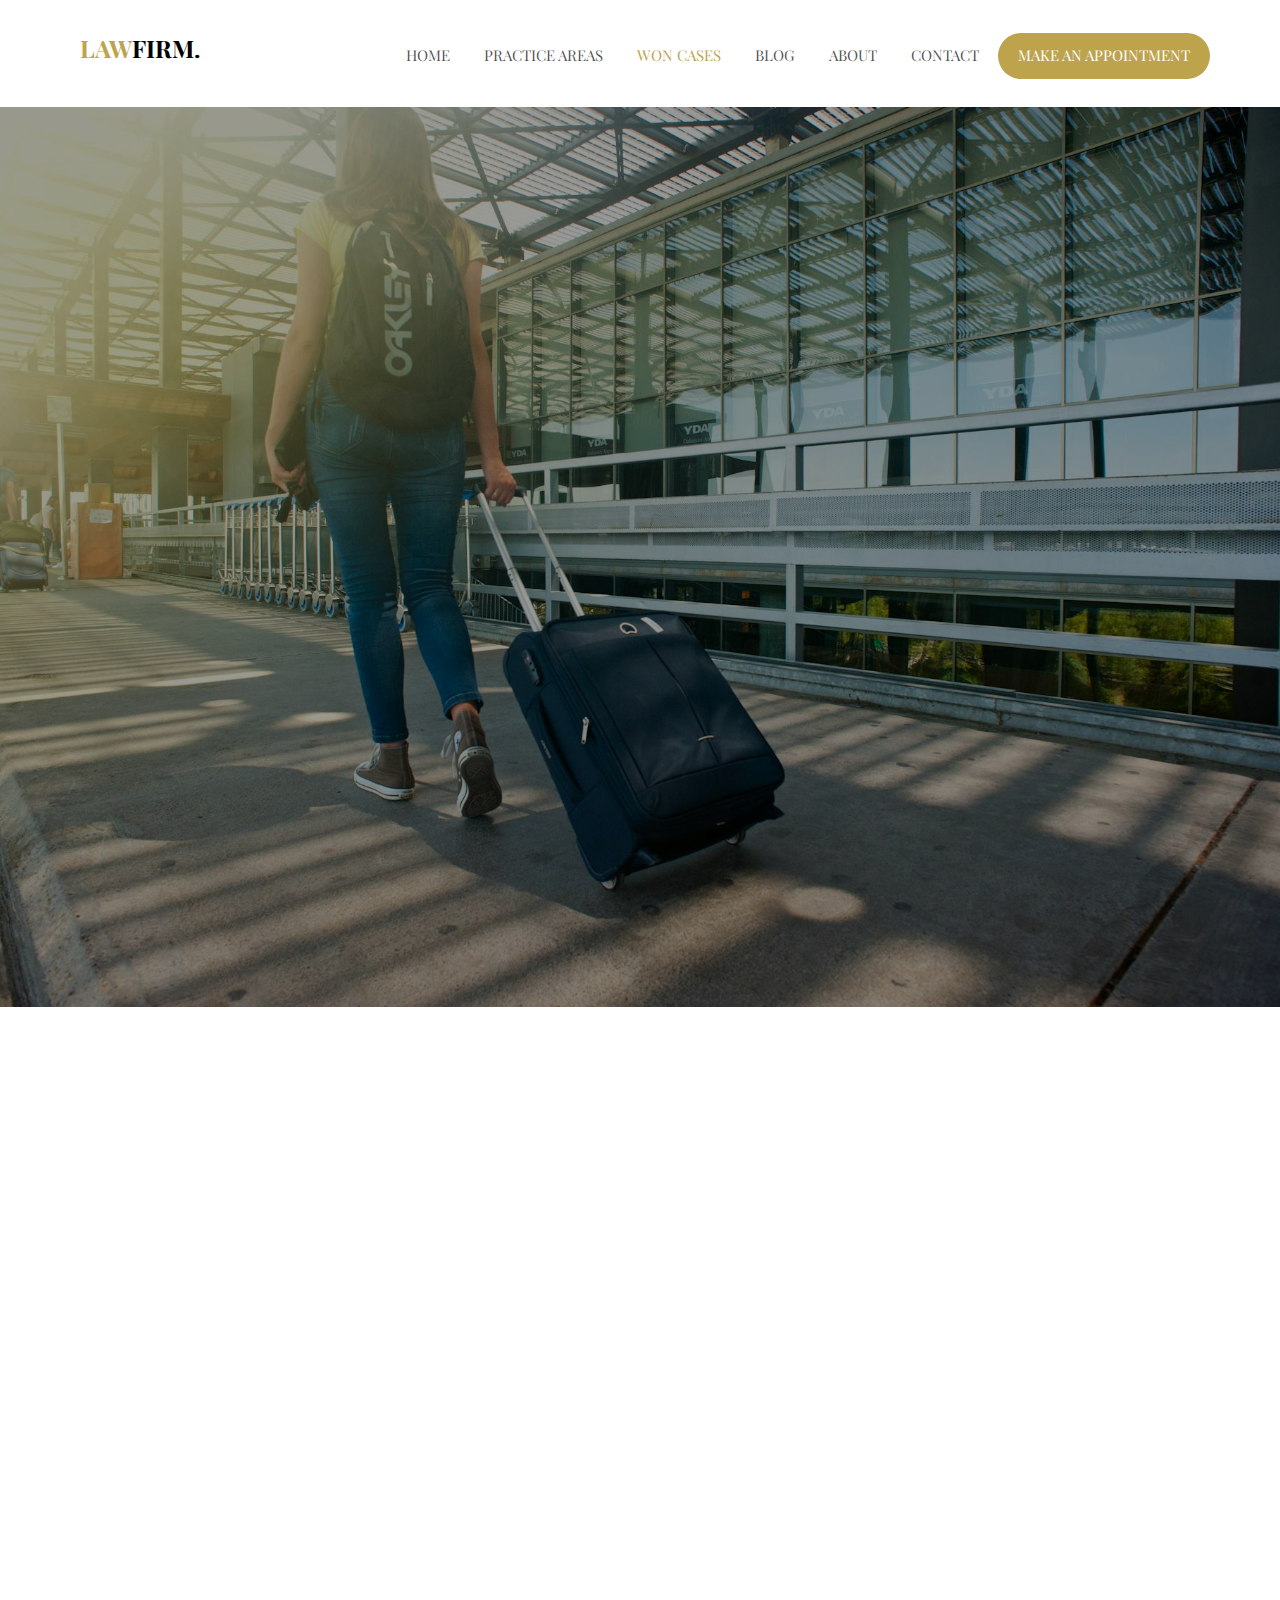
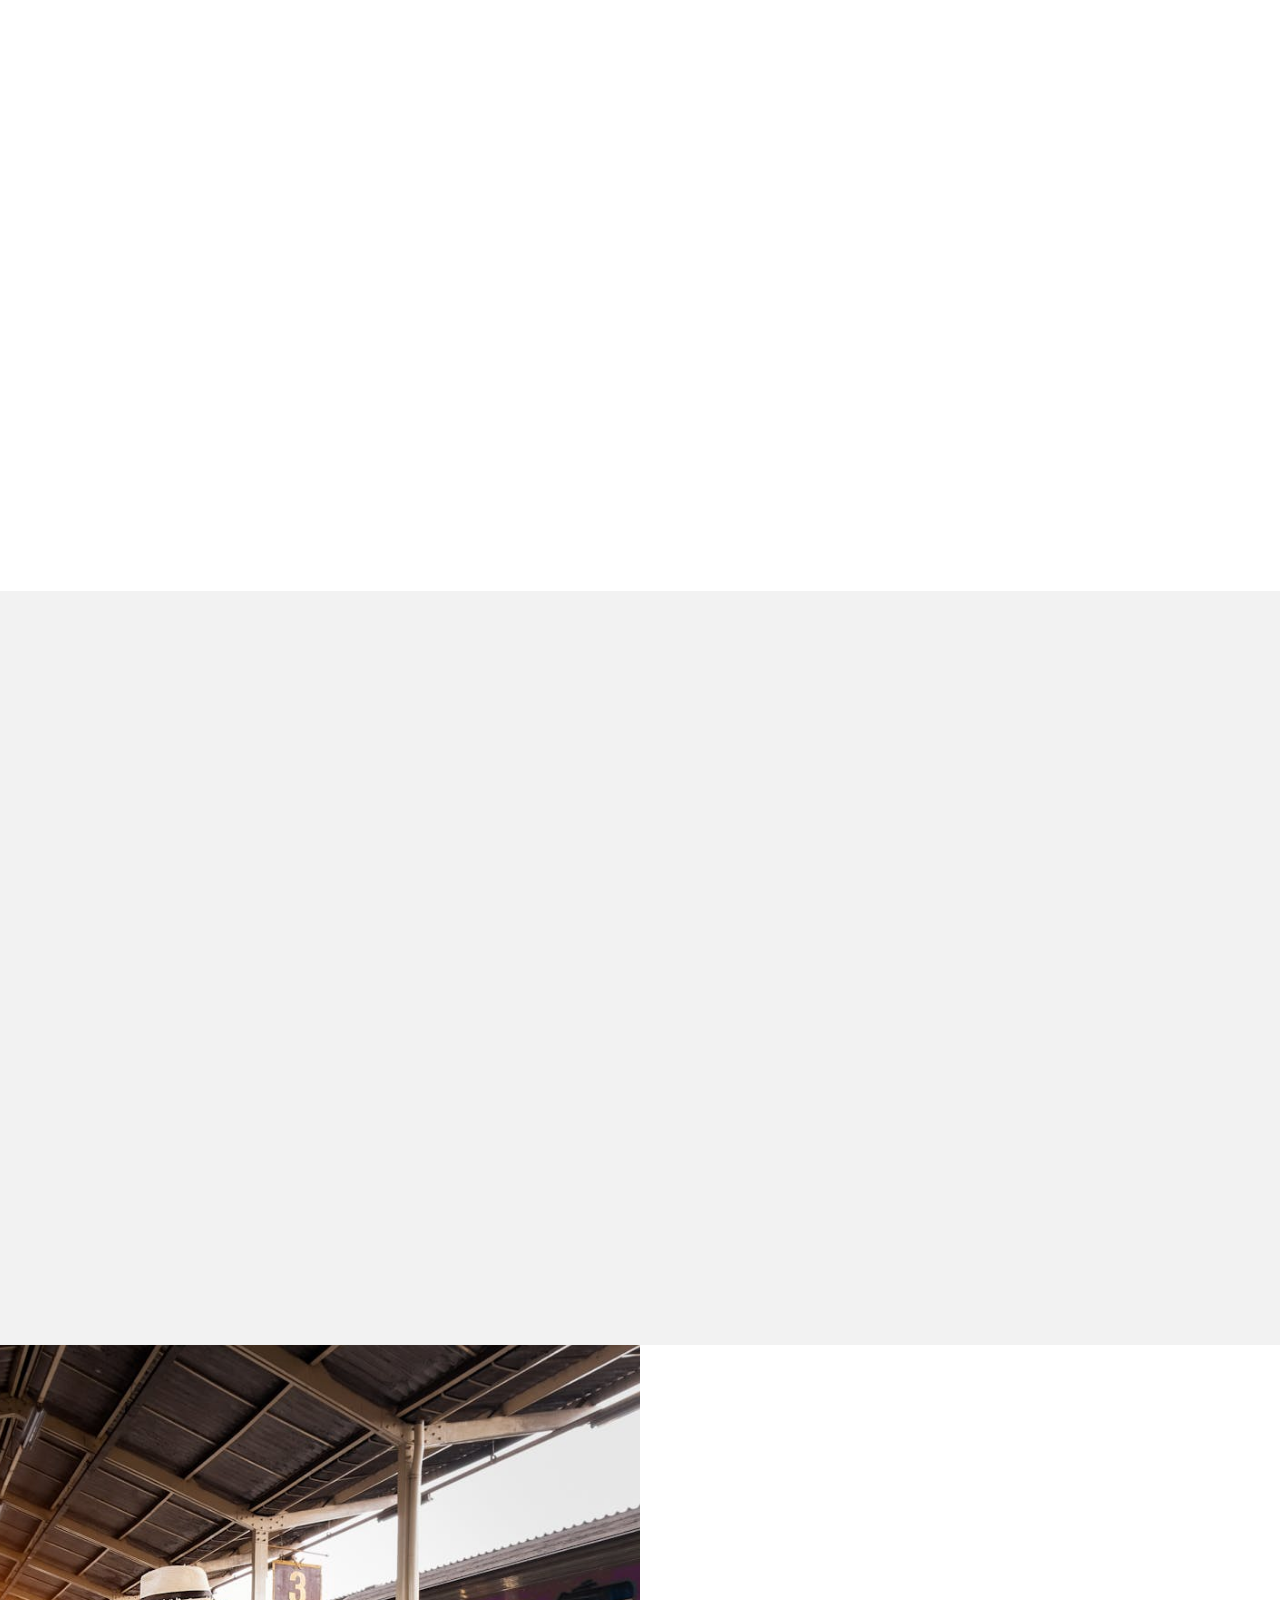
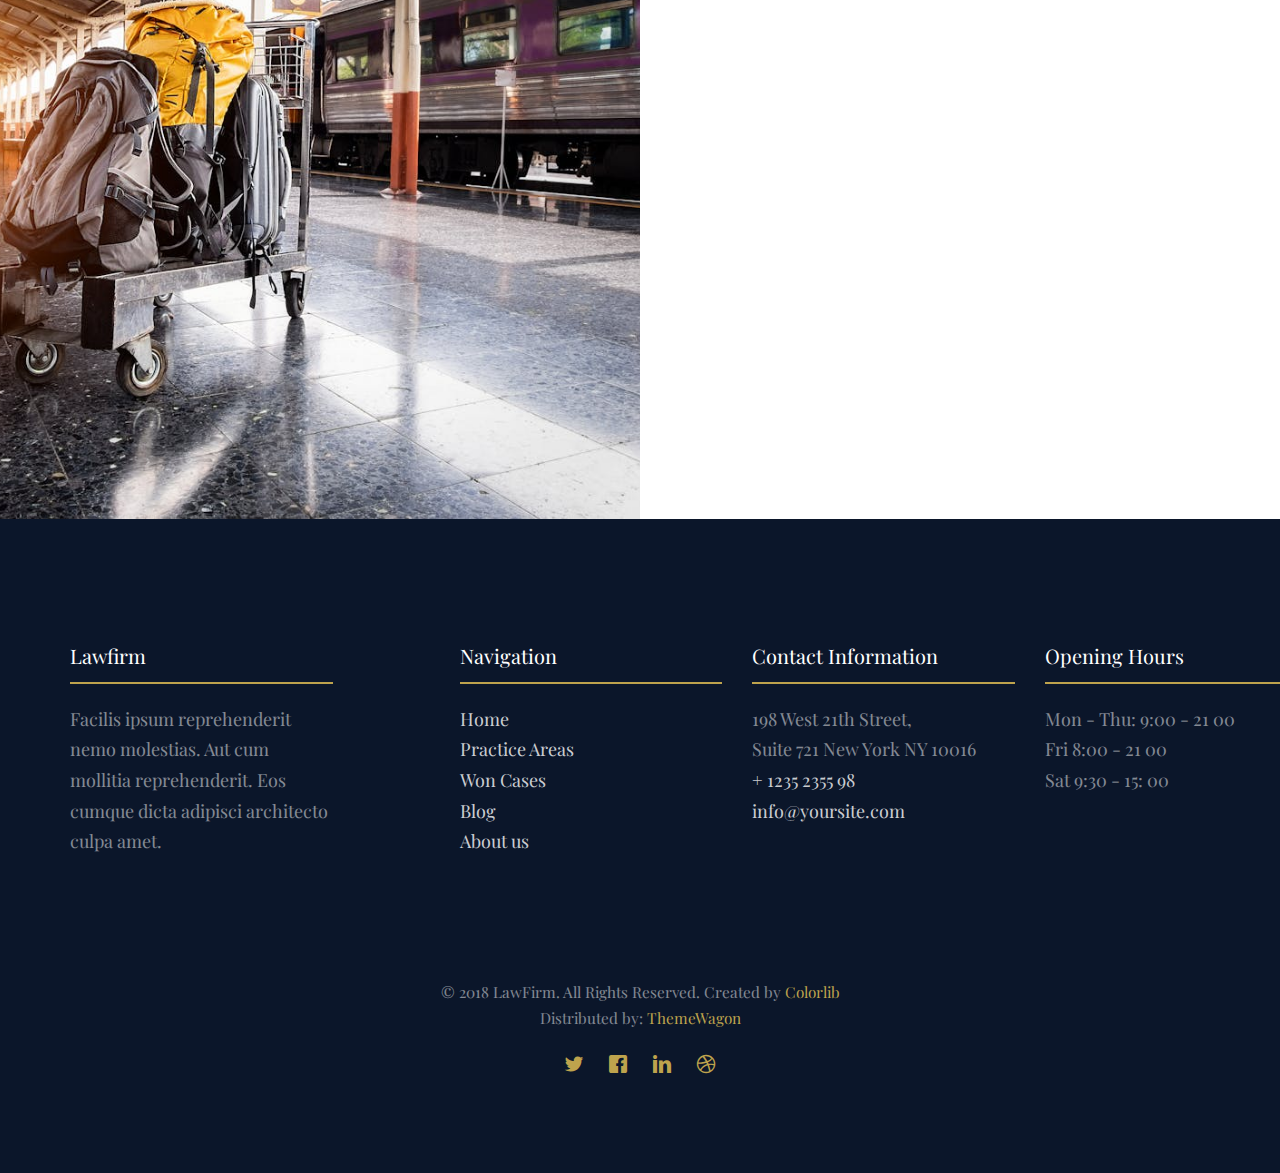
<file: won.html>
<!DOCTYPE HTML>
<html>
	<head>
	<meta charset="utf-8">
	<meta http-equiv="X-UA-Compatible" content="IE=edge">
	<title>Lawfirm Template</title>
	<meta name="viewport" content="width=device-width, initial-scale=1">
	<meta name="description" content="" />
	<meta name="keywords" content="" />
	<meta name="author" content="" />

  <!-- Facebook and Twitter integration -->
	<meta property="og:title" content=""/>
	<meta property="og:image" content=""/>
	<meta property="og:url" content=""/>
	<meta property="og:site_name" content=""/>
	<meta property="og:description" content=""/>
	<meta name="twitter:title" content="" />
	<meta name="twitter:image" content="" />
	<meta name="twitter:url" content="" />
	<meta name="twitter:card" content="" />

	<link href="https://fonts.googleapis.com/css?family=Playfair+Display:400,700" rel="stylesheet">
	
	<!-- Animate.css -->
	<link rel="stylesheet" href="css/animate.css">
	<!-- Icomoon Icon Fonts-->
	<link rel="stylesheet" href="css/icomoon.css">
	<!-- Bootstrap  -->
	<link rel="stylesheet" href="css/bootstrap.css">

	<!-- Magnific Popup -->
	<link rel="stylesheet" href="css/magnific-popup.css">

	<!-- Owl Carousel  -->
	<link rel="stylesheet" href="css/owl.carousel.min.css">
	<link rel="stylesheet" href="css/owl.theme.default.min.css">
	<!-- Flexslider  -->
	<link rel="stylesheet" href="css/flexslider.css">
	<!-- Flaticons  -->
	<link rel="stylesheet" href="fonts/flaticon/font/flaticon.css">

	<!-- Theme style  -->
	<link rel="stylesheet" href="css/style.css">

	<!-- Modernizr JS -->
	<script src="js/modernizr-2.6.2.min.js"></script>
	<!-- FOR IE9 below -->
	<!--[if lt IE 9]>
	<script src="js/respond.min.js"></script>
	<![endif]-->

	</head>
	<body>
		
	<div class="colorlib-loader"></div>
	
	<div id="page">
	<nav class="colorlib-nav" role="navigation">
		<div class="top-menu">
			<div class="container">
				<div class="row">
					<div class="col-md-2">
						<div id="colorlib-logo"><a href="index.html">Law<span>firm.</span></a></div>
					</div>
					<div class="col-md-10 text-right menu-1">
						<ul>
							<li><a href="index.html">Home</a></li>
							<li><a href="practice.html">Practice Areas</a></li>
							<li class="active"><a href="won.html">Won Cases</a></li>
							<li class="has-dropdown">
								<a >Blog</a>
								<ul class="dropdown">
									<li><a href="#">menu 1</a></li>
									<li><a href="#">menu 2</a></li>
									<li><a href="#">menu 3</a></li>
									<li><a href="#">menu 4</a></li>
								</ul>
							</li>
							<li><a href="about.html">About</a></li>
							<li><a href="contact.html">Contact</a></li>
							<li class="btn-cta"><a href="#"><span>Make an Appointment</span></a></li>
						</ul>
					</div>
				</div>
				
			</div>
		</div>
	</nav>

	<aside id="colorlib-hero" class="js-fullheight">
		<div class="flexslider js-fullheight">
			<ul class="slides">
		   	<li style="background-image: url(images/img_bg_1.jpg);">
		   		<div class="overlay-gradient"></div>
		   		<div class="container">
		   			<div class="col-md-10 col-md-offset-1 text-center js-fullheight slider-text">
		   				<div class="slider-text-inner desc">
		   					<h2 class="heading-section">Honors &amp; Awards</h2>
		   					<p class="colorlib-lead">Designed with love by the fine folks at <a href="#" target="_blank">Lawfirm</a></p>
		   				</div>
		   			</div>
		   		</div>
		   	</li>
		  	</ul>
	  	</div>
	</aside>
	
	<div id="colorlib-practice">
		<div class="container">
			<div class="row">
				<div class="col-md-4 text-center animate-box">
					<div class="services">
						<div class="desc">
							<h3><a href="#">John Doe</a></h3>
							<p>Even the all-powerful Pointing has no control about the blind texts it is an almost unorthographic life</p>
							<strong>Result: Case won</strong>
						</div>
					</div>
				</div>
				<div class="col-md-4 text-center animate-box">
					<div class="services">
						<div class="desc">
							<h3><a href="#">John Doe</a></h3>
							<p>Even the all-powerful Pointing has no control about the blind texts it is an almost unorthographic life</p>
							<strong>Result: Victory</strong>
						</div>
					</div>
				</div>
				<div class="col-md-4 text-center animate-box">
					<div class="services">
						<div class="desc">
							<h3><a href="#">Victor Smith</a></h3>
							<p>Even the all-powerful Pointing has no control about the blind texts it is an almost unorthographic life</p>
							<strong>Result: Case won</strong>
						</div>
					</div>
				</div>
				<div class="col-md-4 text-center animate-box">
					<div class="services">
						<div class="desc">
							<h3><a href="#">Angel Bread</a></h3>
							<p>Even the all-powerful Pointing has no control about the blind texts it is an almost unorthographic life</p>
							<strong>Result: Case won</strong>
						</div>
					</div>
				</div>
				<div class="col-md-4 text-center animate-box">
					<div class="services">
						<div class="desc">
							<h3><a href="#">Mike Tan</a></h3>
							<p>Even the all-powerful Pointing has no control about the blind texts it is an almost unorthographic life</p>
							<strong>Result: Case won</strong>
						</div>
					</div>
				</div>
				<div class="col-md-4 text-center animate-box">
					<div class="services">
						<div class="desc">
							<h3><a href="#">George Paul</a></h3>
							<p>Even the all-powerful Pointing has no control about the blind texts it is an almost unorthographic life</p>
							<strong>Result: Case won</strong>
						</div>
					</div>
				</div>
				<div class="col-md-4 text-center animate-box">
					<div class="services">
						<div class="desc">
							<h3><a href="#">Lebron Doe</a></h3>
							<p>Even the all-powerful Pointing has no control about the blind texts it is an almost unorthographic life</p>
							<strong>Result: Case won</strong>
						</div>
					</div>
				</div>
				<div class="col-md-4 text-center animate-box">
					<div class="services">
						<div class="desc">
							<h3><a href="#">Ariel Storm</a></h3>
							<p>Even the all-powerful Pointing has no control about the blind texts it is an almost unorthographic life</p>
							<strong>Result: Case won</strong>
						</div>
					</div>
				</div>
				<div class="col-md-4 text-center animate-box">
					<div class="services">
						<div class="desc">
							<h3><a href="#">Derick Rose</a></h3>
							<p>Even the all-powerful Pointing has no control about the blind texts it is an almost unorthographic life</p>
							<strong>Result: Case won</strong>
						</div>
					</div>
				</div>
			</div>
		</div>
	</div>

	<div id="colorlib-testimonial" class="colorlib-bg-section">
		<div class="container">
			<div class="row animate-box">
				<div class="col-md-6 col-md-offset-3 text-center colorlib-heading">
					<h2>What are the clients says</h2>
				</div>
			</div>
			<div class="row">
				<div class="col-md-10 col-md-offset-1">
					<div class="row animate-box">
						<div class="owl-carousel owl-carousel-fullwidth">
							<div class="item">
								<div class="testimony-slide active text-center">
									<figure>
										<img src="images/user-1.jpg" alt="user">
									</figure>
									<span>Jean Doe, via <a href="#" class="twitter">Twitter</a></span>
									<blockquote>
										<p>&ldquo;Far far away, behind the word mountains, far from the countries Vokalia and Consonantia, there live the blind texts. Separated they live in Bookmarksgrove right at the coast of the Semantics, a large language ocean.&rdquo;</p>
									</blockquote>
								</div>
							</div>
							<div class="item">
								<div class="testimony-slide active text-center">
									<figure>
										<img src="images/user-1.jpg" alt="user">
									</figure>
									<span>John Doe, via <a href="#" class="twitter">Twitter</a></span>
									<blockquote>
										<p>&ldquo;Separated they live in Bookmarksgrove right at the coast of the Semantics, a large language ocean.&rdquo;</p>
									</blockquote>
								</div>
							</div>
							<div class="item">
								<div class="testimony-slide active text-center">
									<figure>
										<img src="images/user-1.jpg" alt="user">
									</figure>
									<span>John Doe, via <a href="#" class="twitter">Twitter</a></span>
									<blockquote>
										<p>&ldquo;Far from the countries Vokalia and Consonantia, there live the blind texts. Separated they live in Bookmarksgrove right at the coast of the Semantics, a large language ocean.&rdquo;</p>
									</blockquote>
								</div>
							</div>
						</div>
					</div>
				</div>
			</div>
		</div>
	</div>

	<div id="colorlib-consult">
		<div class="video colorlib-video" style="background-image: url(images/video.jpg);" data-stellar-background-ratio="0.5">
		</div>
		<div class="choose choose-form animate-box">
			<div class="colorlib-heading">
				<h2>Free Legal Consultation</h2>
			</div>
			<form action="#">
				<div class="row form-group">
					<div class="col-md-6">
						<!-- <label for="fname">First Name</label> -->
						<input type="text" id="fname" class="form-control" placeholder="Your firstname">
					</div>
					<div class="col-md-6">
						<!-- <label for="lname">Last Name</label> -->
						<input type="text" id="lname" class="form-control" placeholder="Your lastname">
					</div>
				</div>

				<div class="row form-group">
					<div class="col-md-12">
						<!-- <label for="email">Email</label> -->
						<input type="text" id="email" class="form-control" placeholder="Your email address">
					</div>
				</div>

				<div class="row form-group">
					<div class="col-md-12">
						<!-- <label for="subject">Subject</label> -->
						<input type="text" id="subject" class="form-control" placeholder="Your subject of this message">
					</div>
				</div>

				<div class="row form-group">
					<div class="col-md-12">
						<!-- <label for="message">Message</label> -->
						<textarea name="message" id="message" cols="30" rows="10" class="form-control" placeholder="Say something about us"></textarea>
					</div>
				</div>
				<div class="form-group">
					<input type="submit" value="Send Message" class="btn btn-primary">
				</div>

			</form>	
		</div>
	</div>


	
	<footer id="colorlib-footer" role="contentinfo">
		<div class="container">
			<div class="row row-pb-md">
				<div class="col-md-3 colorlib-widget">
					<h4>Lawfirm</h4>
					<p>Facilis ipsum reprehenderit nemo molestias. Aut cum mollitia reprehenderit. Eos cumque dicta adipisci architecto culpa amet.</p>
				</div>
				<div class="col-md-3 col-md-push-1">
					<h4>Navigation</h4>
					<ul class="colorlib-footer-links">
						<li><a href="#">Home</a></li>
						<li><a href="#">Practice Areas</a></li>
						<li><a href="#">Won Cases</a></li>
						<li><a href="#">Blog</a></li>
						<li><a href="#">About us</a></li>
					</ul>
				</div>

				<div class="col-md-3 col-md-push-1">
					<h4>Contact Information</h4>
					<ul class="colorlib-footer-links">
						<li>198 West 21th Street, <br> Suite 721 New York NY 10016</li>
						<li><a href="tel://1234567920">+ 1235 2355 98</a></li>
						<li><a href="mailto:info@yoursite.com">info@yoursite.com</a></li>
					</ul>
				</div>

				<div class="col-md-3 col-md-push-1">
					<h4>Opening Hours</h4>
					<ul class="colorlib-footer-links">
						<li>Mon - Thu: 9:00 - 21 00</li>
						<li>Fri 8:00 - 21 00</li>
						<li>Sat 9:30 - 15: 00</li>
					</ul>
				</div>

			</div>

			<div class="row copyright">
				<div class="col-md-12 text-center">
					
					<p>
					<small class="block">&copy; 2018 LawFirm. All Rights Reserved. Created by <a href="https://colorlib.com/" target="_blank">Colorlib</a></small> 
					<small class="block">Distributed by: <a href="https://themewagon.com/" target="_blank">ThemeWagon</a></small>
					</p>
				
					<p>
						<ul class="colorlib-social-icons">
							<li><a href="#"><i class="icon-twitter"></i></a></li>
							<li><a href="#"><i class="icon-facebook"></i></a></li>
							<li><a href="#"><i class="icon-linkedin"></i></a></li>
							<li><a href="#"><i class="icon-dribbble"></i></a></li>
						</ul>
					</p>
				</div>
			</div>

		</div>
	</footer>
	</div>

	<div class="gototop js-top">
		<a href="#" class="js-gotop"><i class="icon-arrow-up"></i></a>
	</div>
	
	<!-- jQuery -->
	<script src="js/jquery.min.js"></script>
	<!-- jQuery Easing -->
	<script src="js/jquery.easing.1.3.js"></script>
	<!-- Bootstrap -->
	<script src="js/bootstrap.min.js"></script>
	<!-- Waypoints -->
	<script src="js/jquery.waypoints.min.js"></script>
	<!-- Stellar Parallax -->
	<script src="js/jquery.stellar.min.js"></script>
	<!-- Carousel -->
	<script src="js/owl.carousel.min.js"></script>
	<!-- Flexslider -->
	<script src="js/jquery.flexslider-min.js"></script>
	<!-- countTo -->
	<script src="js/jquery.countTo.js"></script>
	<!-- Magnific Popup -->
	<script src="js/jquery.magnific-popup.min.js"></script>
	<script src="js/magnific-popup-options.js"></script>
	<!-- Main -->
	<script src="js/main.js"></script>

	</body>
</html>
</file>
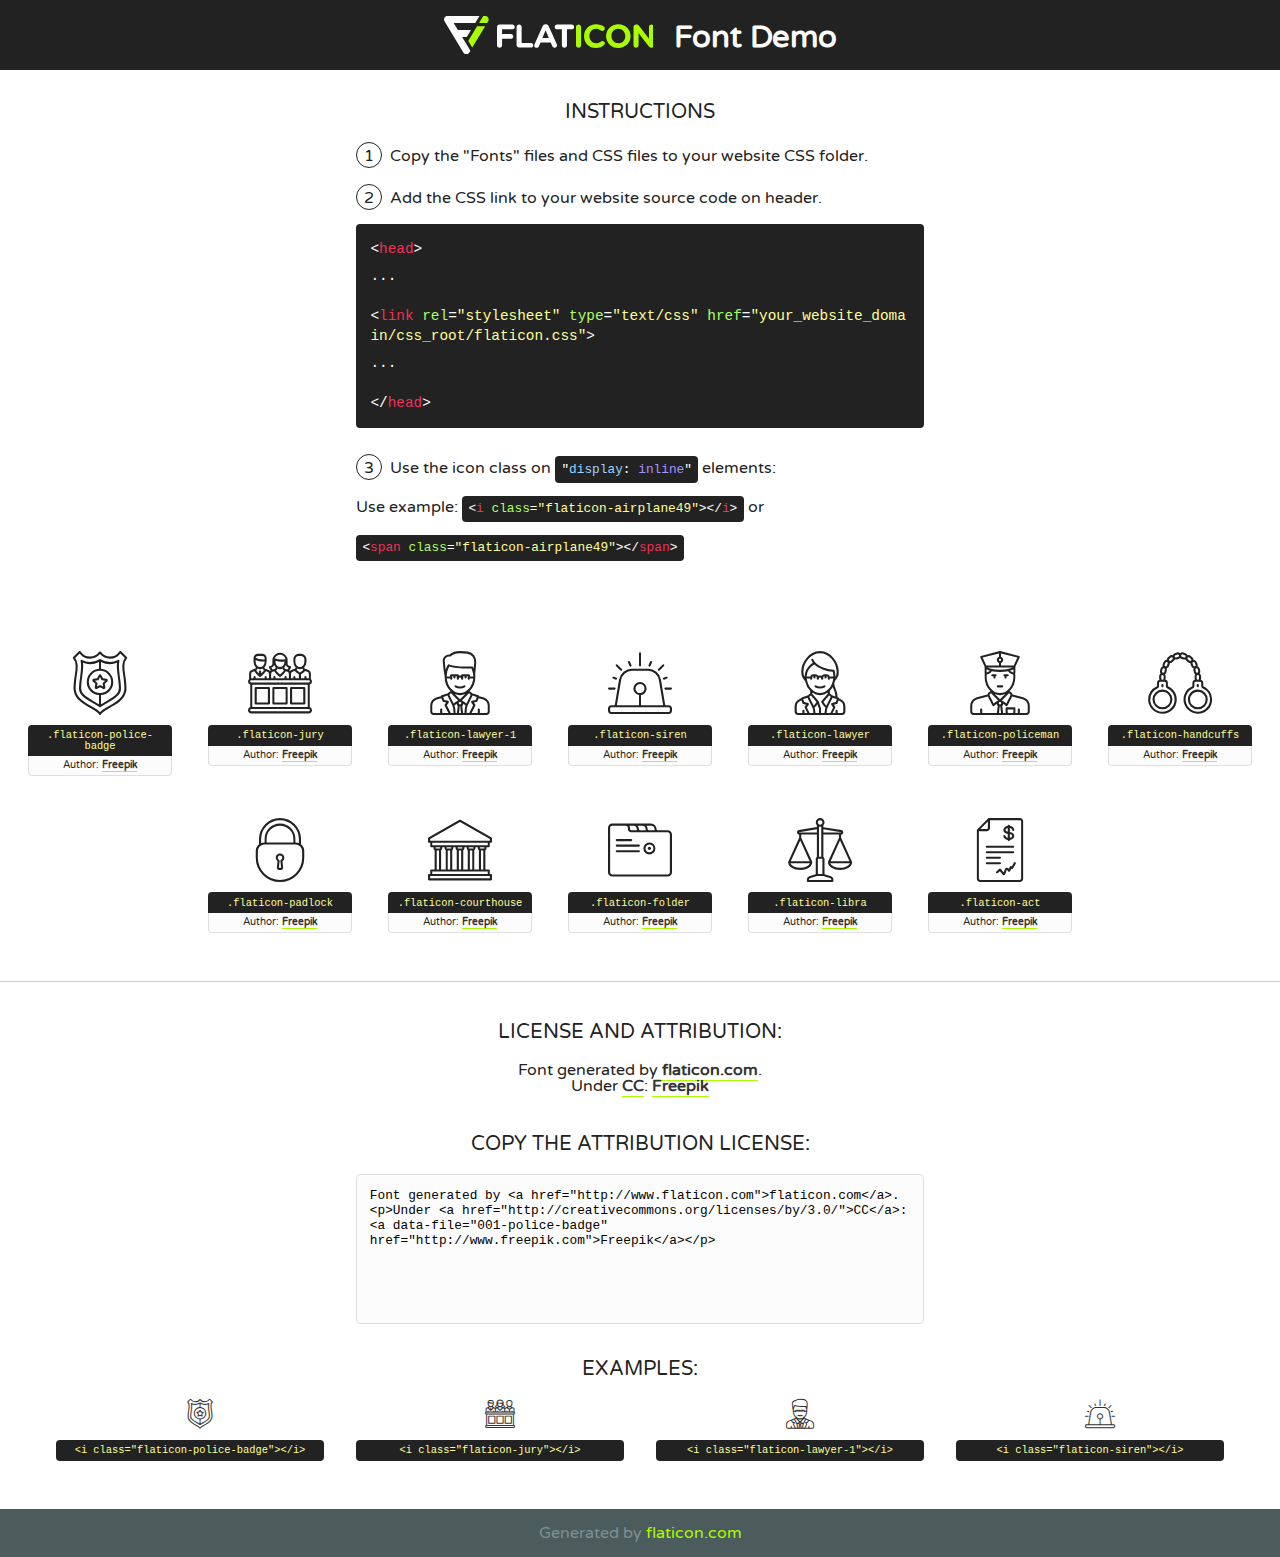
<file: fonts/flaticon/font/flaticon.html>
<!DOCTYPE html>
<!--
  Flaticon icon font: Flaticon
  Creation date: 05/01/2018 02:43
-->
<html>
<!DOCTYPE html>
<html>

<head>
    <title>Flaticon WebFont</title>
    <link href="http://fonts.googleapis.com/css?family=Varela+Round" rel="stylesheet" type="text/css" />
    <link rel="stylesheet" type="text/css" href="flaticon.css">
    <meta charset="UTF-8">
    <style>
    html, body, div, span, applet, object, iframe,
    h1, h2, h3, h4, h5, h6, p, blockquote, pre,
    a, abbr, acronym, address, big, cite, code,
    del, dfn, em, img, ins, kbd, q, s, samp,
    small, strike, strong, sub, sup, tt, var,
    b, u, i, center,
    dl, dt, dd, ol, ul, li,
    fieldset, form, label, legend,
    table, caption, tbody, tfoot, thead, tr, th, td,
    article, aside, canvas, details, embed, 
    figure, figcaption, footer, header, hgroup, 
    menu, nav, output, ruby, section, summary,
    time, mark, audio, video {
        margin: 0;
        padding: 0;
        border: 0;
        font-size: 100%;
        font: inherit;
        vertical-align: baseline;
    }
    /* HTML5 display-role reset for older browsers */
    article, aside, details, figcaption, figure, 
    footer, header, hgroup, menu, nav, section {
        display: block;
    }
    body {
        line-height: 1;
    }
    ol, ul {
        list-style: none;
    }
    blockquote, q {
        quotes: none;
    }
    blockquote:before, blockquote:after,
    q:before, q:after {
        content: '';
        content: none;
    }
    table {
        border-collapse: collapse;
        border-spacing: 0;
    }
    body {
        font-family: 'Varela Round', Helvetica, Arial, sans-serif;
        font-size: 16px;
        color: #222;
    }
    a {
        color: #333;
        border-bottom: 1px solid #a9fd00;
        font-weight: bold;
        text-decoration: none;
    }
    * {
        -moz-box-sizing: border-box;
        -webkit-box-sizing: border-box;
        box-sizing: border-box;
        margin: 0;
        padding: 0;
    }
    [class^="flaticon-"]:before, [class*=" flaticon-"]:before, [class^="flaticon-"]:after, [class*=" flaticon-"]:after {
        font-family: Flaticon;
        font-size: 30px;
        font-style: normal;
        margin-left: 20px;
        color: #333;
    }
    .wrapper {
        max-width: 600px;
        margin: auto;
        padding: 0 1em;
    }
    .title {
        font-size: 1.25em;
        text-align: center;
        margin-bottom: 1em;
        text-transform: uppercase;
    }
    header {
        text-align: center;
        background-color: #222;
        color: #fff;
        padding: 1em;
    }
    header .logo {
        width: 210px;
        height: 38px;
        display: inline-block;
        vertical-align: middle;
        margin-right: 1em;
        border: none;
    }
    header strong {
        font-size: 1.95em;
        font-weight: bold;
        vertical-align: middle;
        margin-top: 5px;
        display: inline-block;
    }
    .demo {
        margin: 2em auto;
        line-height: 1.25em;
    }
    .demo ul li {
        margin-bottom: 1em;
    }
    .demo ul li .num {
        color: #222;
        border-radius: 20px;
        display: inline-block;
        width: 26px;
        padding: 3px;
        height: 26px;
        text-align: center;
        margin-right: 0.5em;
        border: 1px solid #222;
    }
    .demo ul li code {
        background-color: #222;
        border-radius: 4px;
        padding: 0.25em 0.5em;
        display: inline-block;
        color: #fff;
        font-family: Consolas,Monaco,Lucida Console,Liberation Mono,DejaVu Sans Mono,Bitstream Vera Sans Mono,Courier New, monospace;
        font-weight: lighter;
        margin-top: 1em;
        font-size: 0.8em;
        word-break: break-all;
    }
    .demo ul li code.big {
        padding: 1em;
        font-size: 0.9em;
    }
    .demo ul li code .red {
        color: #EF3159;
    }
    .demo ul li code .green {
        color: #ACFF65;
    }
    .demo ul li code .yellow {
        color: #FFFF99;
    }
    .demo ul li code .blue {
        color: #99D3FF;
    }
    .demo ul li code .purple {
        color: #A295FF;
    }
    .demo ul li code .dots {
        margin-top: 0.5em;
        display: block;
    }
    #glyphs {
        border-bottom: 1px solid #ccc;
        padding: 2em 0;
        text-align: center;
    }
    .glyph {
        display: inline-block;
        width: 9em;
        margin: 1em;
        text-align: center;
        vertical-align: top;
        background: #FFF;
    }
    .glyph .glyph-icon {
        padding: 10px;
        display: block;
        font-family:"Flaticon";
        font-size: 64px;
        line-height: 1;
    }
    .glyph .glyph-icon:before {
        font-size: 64px;
        color: #222;
        margin-left: 0;
    }
    .class-name {
        font-size: 0.65em;
        background-color: #222;
        color: #fff;
        border-radius: 4px 4px 0 0;
        padding: 0.5em;
        color: #FFFF99;
        font-family: Consolas,Monaco,Lucida Console,Liberation Mono,DejaVu Sans Mono,Bitstream Vera Sans Mono,Courier New, monospace;
    }
    .author-name {
        font-size: 0.6em;
        background-color: #fcfcfd;
        border: 1px solid #DEDEE4;
        border-top: 0;
        border-radius: 0 0 4px 4px;
        padding: 0.5em;
    }
    .class-name:last-child {
        font-size: 10px;
        color:#888;
    }
    .class-name:last-child a {
        font-size: 10px;
        color:#555;
    }
    .class-name:last-child a:hover {
        color:#a9fd00;
    }
    .glyph > input {
        display: block;
        width: 100px;
        margin: 5px auto;
        text-align: center;
        font-size: 12px;
        cursor: text;
    }
    .glyph > input.icon-input {
        font-family:"Flaticon";
        font-size: 16px;
        margin-bottom: 10px;
    }
    .attribution .title {
        margin-top: 2em;
    }
    .attribution textarea {
        background-color: #fcfcfd;
        padding: 1em;
        border: none;
        box-shadow: none;
        border: 1px solid #DEDEE4;
        border-radius: 4px;
        resize: none;
        width: 100%;
        height: 150px;
        font-size: 0.8em;
        font-family: Consolas,Monaco,Lucida Console,Liberation Mono,DejaVu Sans Mono,Bitstream Vera Sans Mono,Courier New, monospace;
        -webkit-appearance: none;
    }
    .iconsuse {
        margin: 2em auto;
        text-align: center;
        max-width: 1200px;
    }
    .iconsuse:after {
        content: '';
        display: table;
        clear: both;
    }
    .iconsuse .image {
        float: left;
        width: 25%;
        padding: 0 1em;
    }
    .iconsuse .image p {
        margin-bottom: 1em;
    }
    .iconsuse .image span {
        display: block;
        font-size: 0.65em;
        background-color: #222;
        color: #fff;
        border-radius: 4px;
        padding: 0.5em;
        color: #FFFF99;
        margin-top: 1em;
        font-family: Consolas,Monaco,Lucida Console,Liberation Mono,DejaVu Sans Mono,Bitstream Vera Sans Mono,Courier New, monospace;
    }
    #footer {
        text-align: center;
        background-color: #4C5B5C;
        color: #7c9192;
        padding: 1em;
    }
    #footer a {
        border: none;
        color: #a9fd00;
        font-weight: normal;
    }
    @media (max-width: 960px) {
        .iconsuse .image {
            width: 50%;
        }
    }
    @media (max-width: 560px) {
        .iconsuse .image {
            width: 100%;
        }
    }
    </style>
</head>

<body class="characters-off">

    <header>
        <a href="http://www.flaticon.com" target="_blank" class="logo">
            <svg version="1.1" xmlns="http://www.w3.org/2000/svg" xmlns:xlink="http://www.w3.org/1999/xlink" xmlns:a="http://ns.adobe.com/AdobeSVGViewerExtensions/3.0/" viewBox="0 0 560.875 102.036" enable-background="new 0 0 560.875 102.036" xml:space="preserve">
                <defs>
                </defs>
                <g>
                    <g class="letters">
                        <path fill="#ffffff" d="M141.596,29.675c0-3.777,2.985-6.767,6.764-6.767h34.438c3.426,0,6.15,2.728,6.15,6.15
                        c0,3.43-2.724,6.149-6.15,6.149h-27.674v13.091h23.719c3.429,0,6.151,2.724,6.151,6.15c0,3.43-2.723,6.149-6.151,6.149h-23.719
                        v17.574c0,3.773-2.986,6.761-6.764,6.761c-3.779,0-6.764-2.989-6.764-6.761V29.675z"></path>
                        <path fill="#ffffff" d="M193.844,29.149c0-3.781,2.985-6.767,6.764-6.767c3.776,0,6.763,2.985,6.763,6.767v42.957h25.039
                        c3.426,0,6.149,2.726,6.149,6.153c0,3.425-2.723,6.15-6.149,6.15h-31.802c-3.779,0-6.764-2.986-6.764-6.768V29.149z"></path>
                        <path fill="#ffffff" d="M241.891,75.71l21.438-48.407c1.492-3.341,4.215-5.357,7.906-5.357h0.792
                        c3.686,0,6.323,2.017,7.815,5.357l21.439,48.407c0.436,0.967,0.701,1.845,0.701,2.723c0,3.602-2.809,6.501-6.414,6.501
                        c-3.161,0-5.269-1.845-6.499-4.655l-4.132-9.661h-27.059l-4.301,10.102c-1.144,2.631-3.426,4.214-6.237,4.214
                        c-3.517,0-6.24-2.81-6.24-6.325C241.1,77.64,241.451,76.677,241.891,75.71z M279.932,58.666l-8.521-20.297l-8.526,20.297H279.932
                        z"></path>
                        <path fill="#ffffff" d="M314.864,35.387H301.86c-3.429,0-6.239-2.813-6.239-6.238c0-3.429,2.811-6.24,6.239-6.24h39.533
                        c3.426,0,6.237,2.811,6.237,6.24c0,3.425-2.811,6.238-6.237,6.238h-13.001v42.785c0,3.773-2.99,6.761-6.764,6.761
                        c-3.779,0-6.764-2.989-6.764-6.761V35.387z"></path>
                        <path fill="#A9FD00" d="M352.615,29.149c0-3.781,2.985-6.767,6.767-6.767c3.774,0,6.761,2.985,6.761,6.767v49.024
                        c0,3.773-2.987,6.761-6.761,6.761c-3.781,0-6.767-2.989-6.767-6.761V29.149z"></path>
                        <path fill="#A9FD00" d="M374.132,53.836v-0.179c0-17.481,13.178-31.801,32.065-31.801c9.22,0,15.459,2.458,20.557,6.238
                        c1.402,1.054,2.637,2.985,2.637,5.357c0,3.692-2.985,6.59-6.681,6.59c-1.845,0-3.071-0.702-4.044-1.319
                        c-3.776-2.813-7.729-4.393-12.562-4.393c-10.364,0-17.831,8.611-17.831,19.154v0.173c0,10.542,7.291,19.329,17.831,19.329
                        c5.715,0,9.492-1.756,13.359-4.834c1.049-0.874,2.458-1.491,4.039-1.491c3.429,0,6.325,2.813,6.325,6.236
                        c0,2.106-1.056,3.78-2.282,4.834c-5.539,4.834-12.036,7.733-21.878,7.733C387.572,85.464,374.132,71.493,374.132,53.836z"></path>
                        <path fill="#A9FD00" d="M433.009,53.836v-0.179c0-17.481,13.79-31.801,32.766-31.801c18.981,0,32.592,14.143,32.592,31.628v0.173
                        c0,17.483-13.785,31.807-32.769,31.807C446.625,85.464,433.009,71.32,433.009,53.836z M484.224,53.836v-0.179
                        c0-10.539-7.725-19.326-18.626-19.326c-10.893,0-18.449,8.611-18.449,19.154v0.173c0,10.542,7.73,19.329,18.626,19.329
                        C476.676,72.986,484.224,64.378,484.224,53.836z"></path>
                        <path fill="#A9FD00" d="M506.233,29.321c0-3.774,2.99-6.763,6.767-6.763h1.401c3.252,0,5.183,1.583,7.029,3.953l26.093,34.265
                        V29.059c0-3.692,2.99-6.677,6.681-6.677c3.683,0,6.671,2.985,6.671,6.677v48.934c0,3.78-2.987,6.765-6.764,6.765h-0.436
                        c-3.257,0-5.188-1.581-7.034-3.953l-27.056-35.492v32.944c0,3.687-2.985,6.676-6.678,6.676c-3.683,0-6.673-2.989-6.673-6.676
                        V29.321z"></path>
                    </g>
                    <g class="insignia">
                        <path fill="#ffffff" d="M48.372,56.137h12.517l11.156-18.537H37.186L25.688,18.539h57.825L94.668,0H9.271
                        C5.925,0,2.842,1.801,1.198,4.716c-1.644,2.907-1.593,6.482,0.134,9.343l50.38,83.501c1.678,2.781,4.689,4.476,7.938,4.476
                        c3.246,0,6.257-1.695,7.935-4.476l2.898-4.804L48.372,56.137z"></path>
                        <g class="i">
                            <path fill="#A9FD00" d="M93.575,18.539h0.031v0.004l21.652,0.004l2.705-4.488c1.727-2.861,1.778-6.436,0.133-9.343
                            C116.454,1.801,113.371,0,110.026,0h-5.294L93.575,18.539z"></path>
                            <polygon fill="#A9FD00" points="88.291,27.356 64.725,66.486 75.519,84.404 109.942,27.356"></polygon>
                        </g>
                    </g>
                </g>
            </svg>
        </a>
        <strong>Font Demo</strong>
    </header>


    <section class="demo wrapper">

        <p class="title">Instructions</p>

        <ul>
            <li>
                <span class="num">1</span>Copy the "Fonts" files and CSS files to your website CSS folder.
            </li>
            <li>
                <span class="num">2</span>Add the CSS link to your website source code on header.
                <code class="big">
                    &lt;<span class="red">head</span>&gt;
                    <br/><span class="dots">...</span>
                    <br/>&lt;<span class="red">link</span> <span class="green">rel</span>=<span class="yellow">"stylesheet"</span> <span class="green">type</span>=<span class="yellow">"text/css"</span> <span class="green">href</span>=<span class="yellow">"your_website_domain/css_root/flaticon.css"</span>&gt;
                    <br/><span class="dots">...</span>
                    <br/>&lt;/<span class="red">head</span>&gt;
                </code>
            </li>

            <li>
                <p>
                    <span class="num">3</span>Use the icon class on <code>"<span class="blue">display</span>:<span class="purple"> inline</span>"</code> elements:
                    <br />
                    Use example: <code>&lt;<span class="red">i</span> <span class="green">class</span>=<span class="yellow">&quot;flaticon-airplane49&quot;</span>&gt;&lt;/<span class="red">i</span>&gt;</code> or <code>&lt;<span class="red">span</span> <span class="green">class</span>=<span class="yellow">&quot;flaticon-airplane49&quot;</span>&gt;&lt;/<span class="red">span</span>&gt;</code>
            </li>
        </ul>

    </section>




   <section id="glyphs">          
    
      
        <div class="glyph"><div class="glyph-icon flaticon-police-badge"></div>
            <div class="class-name">.flaticon-police-badge</div>
            <div class="author-name">Author: <a data-file="001-police-badge" href="http://www.freepik.com">Freepik</a> </div> 
        </div>        
        
        <div class="glyph"><div class="glyph-icon flaticon-jury"></div>
            <div class="class-name">.flaticon-jury</div>
            <div class="author-name">Author: <a data-file="002-jury" href="http://www.freepik.com">Freepik</a> </div> 
        </div>        
        
        <div class="glyph"><div class="glyph-icon flaticon-lawyer-1"></div>
            <div class="class-name">.flaticon-lawyer-1</div>
            <div class="author-name">Author: <a data-file="003-lawyer-1" href="http://www.freepik.com">Freepik</a> </div> 
        </div>        
        
        <div class="glyph"><div class="glyph-icon flaticon-siren"></div>
            <div class="class-name">.flaticon-siren</div>
            <div class="author-name">Author: <a data-file="004-siren" href="http://www.freepik.com">Freepik</a> </div> 
        </div>        
        
        <div class="glyph"><div class="glyph-icon flaticon-lawyer"></div>
            <div class="class-name">.flaticon-lawyer</div>
            <div class="author-name">Author: <a data-file="005-lawyer" href="http://www.freepik.com">Freepik</a> </div> 
        </div>        
        
        <div class="glyph"><div class="glyph-icon flaticon-policeman"></div>
            <div class="class-name">.flaticon-policeman</div>
            <div class="author-name">Author: <a data-file="006-policeman" href="http://www.freepik.com">Freepik</a> </div> 
        </div>        
        
        <div class="glyph"><div class="glyph-icon flaticon-handcuffs"></div>
            <div class="class-name">.flaticon-handcuffs</div>
            <div class="author-name">Author: <a data-file="007-handcuffs" href="http://www.freepik.com">Freepik</a> </div> 
        </div>        
        
        <div class="glyph"><div class="glyph-icon flaticon-padlock"></div>
            <div class="class-name">.flaticon-padlock</div>
            <div class="author-name">Author: <a data-file="008-padlock" href="http://www.freepik.com">Freepik</a> </div> 
        </div>        
        
        <div class="glyph"><div class="glyph-icon flaticon-courthouse"></div>
            <div class="class-name">.flaticon-courthouse</div>
            <div class="author-name">Author: <a data-file="009-courthouse" href="http://www.freepik.com">Freepik</a> </div> 
        </div>        
        
        <div class="glyph"><div class="glyph-icon flaticon-folder"></div>
            <div class="class-name">.flaticon-folder</div>
            <div class="author-name">Author: <a data-file="010-folder" href="http://www.freepik.com">Freepik</a> </div> 
        </div>        
        
        <div class="glyph"><div class="glyph-icon flaticon-libra"></div>
            <div class="class-name">.flaticon-libra</div>
            <div class="author-name">Author: <a data-file="011-libra" href="http://www.freepik.com">Freepik</a> </div> 
        </div>        
        
        <div class="glyph"><div class="glyph-icon flaticon-act"></div>
            <div class="class-name">.flaticon-act</div>
            <div class="author-name">Author: <a data-file="012-act" href="http://www.freepik.com">Freepik</a> </div> 
        </div>        
        

    </section>



    <section class="attribution wrapper"   style="text-align:center;">

      <div class="title">License and attribution:</div><div class="attrDiv">Font generated by <a href="http://www.flaticon.com">flaticon.com</a>. <div><p>Under <a href="http://creativecommons.org/licenses/by/3.0/">CC</a>: <a data-file="001-police-badge" href="http://www.freepik.com">Freepik</a></p>  </div>
      </div>
      <div class="title">Copy the Attribution License:</div>

    <textarea onclick="this.focus();this.select();">Font generated by &lt;a href=&quot;http://www.flaticon.com&quot;&gt;flaticon.com&lt;/a&gt;. <p>Under <a href="http://creativecommons.org/licenses/by/3.0/">CC</a>: <a data-file="001-police-badge" href="http://www.freepik.com">Freepik</a></p>  
     </textarea>

    </section>

    <section class="iconsuse">

          <div class="title">Examples:</div>            
             
            <div class="image">
                <p>
                    <i class="glyph-icon flaticon-police-badge"></i> 
                    <span>&lt;i class=&quot;flaticon-police-badge&quot;&gt;&lt;/i&gt;</span>
                </p>
            </div>
            
            <div class="image">
                <p>
                    <i class="glyph-icon flaticon-jury"></i> 
                    <span>&lt;i class=&quot;flaticon-jury&quot;&gt;&lt;/i&gt;</span>
                </p>
            </div>
            
            <div class="image">
                <p>
                    <i class="glyph-icon flaticon-lawyer-1"></i> 
                    <span>&lt;i class=&quot;flaticon-lawyer-1&quot;&gt;&lt;/i&gt;</span>
                </p>
            </div>
            
            <div class="image">
                <p>
                    <i class="glyph-icon flaticon-siren"></i> 
                    <span>&lt;i class=&quot;flaticon-siren&quot;&gt;&lt;/i&gt;</span>
                </p>
            </div>
                       
        </div>
                            
    </section>

<div id="footer">
    <div>Generated by <a href="http://www.flaticon.com">flaticon.com</a>
    </div>
</div>



</body>
</html>
</file>
<file: css/icomoon.css>
@font-face {
  font-family: 'icomoon';
  src:  url('../fonts/icomoon/icomoon.eot?6iuir');
  src:  url('../fonts/icomoon/icomoon.eot?6iuir#iefix') format('embedded-opentype'),
    url('../fonts/icomoon/icomoon.ttf?6iuir') format('truetype'),
    url('../fonts/icomoon/icomoon.woff?6iuir') format('woff'),
    url('../fonts/icomoon/icomoon.svg?6iuir#icomoon') format('svg');
  font-weight: normal;
  font-style: normal;
}

[class^="icon-"], [class*=" icon-"] {
  /* use !important to prevent issues with browser extensions that change fonts */
  font-family: 'icomoon' !important;
  speak: none;
  font-style: normal;
  font-weight: normal;
  font-variant: normal;
  text-transform: none;
  line-height: 1;

  /* Better Font Rendering =========== */
  -webkit-font-smoothing: antialiased;
  -moz-osx-font-smoothing: grayscale;
}

.icon-eye:before {
  content: "\e000";
}
.icon-paper-clip:before {
  content: "\e001";
}
.icon-mail:before {
  content: "\e002";
}
.icon-toggle:before {
  content: "\e003";
}
.icon-layout:before {
  content: "\e004";
}
.icon-link:before {
  content: "\e005";
}
.icon-bell:before {
  content: "\e006";
}
.icon-lock:before {
  content: "\e007";
}
.icon-unlock:before {
  content: "\e008";
}
.icon-ribbon:before {
  content: "\e009";
}
.icon-image:before {
  content: "\e010";
}
.icon-signal:before {
  content: "\e011";
}
.icon-target:before {
  content: "\e012";
}
.icon-clipboard:before {
  content: "\e013";
}
.icon-clock:before {
  content: "\e014";
}
.icon-watch:before {
  content: "\e015";
}
.icon-air-play:before {
  content: "\e016";
}
.icon-camera:before {
  content: "\e017";
}
.icon-video:before {
  content: "\e018";
}
.icon-disc:before {
  content: "\e019";
}
.icon-printer:before {
  content: "\e020";
}
.icon-monitor:before {
  content: "\e021";
}
.icon-server:before {
  content: "\e022";
}
.icon-cog:before {
  content: "\e023";
}
.icon-heart:before {
  content: "\e024";
}
.icon-paragraph:before {
  content: "\e025";
}
.icon-align-justify:before {
  content: "\e026";
}
.icon-align-left:before {
  content: "\e027";
}
.icon-align-center:before {
  content: "\e028";
}
.icon-align-right:before {
  content: "\e029";
}
.icon-book:before {
  content: "\e030";
}
.icon-layers:before {
  content: "\e031";
}
.icon-stack:before {
  content: "\e032";
}
.icon-stack-2:before {
  content: "\e033";
}
.icon-paper:before {
  content: "\e034";
}
.icon-paper-stack:before {
  content: "\e035";
}
.icon-search:before {
  content: "\e036";
}
.icon-zoom-in:before {
  content: "\e037";
}
.icon-zoom-out:before {
  content: "\e038";
}
.icon-reply:before {
  content: "\e039";
}
.icon-circle-plus:before {
  content: "\e040";
}
.icon-circle-minus:before {
  content: "\e041";
}
.icon-circle-check:before {
  content: "\e042";
}
.icon-circle-cross:before {
  content: "\e043";
}
.icon-square-plus:before {
  content: "\e044";
}
.icon-square-minus:before {
  content: "\e045";
}
.icon-square-check:before {
  content: "\e046";
}
.icon-square-cross:before {
  content: "\e047";
}
.icon-microphone:before {
  content: "\e048";
}
.icon-record:before {
  content: "\e049";
}
.icon-skip-back:before {
  content: "\e050";
}
.icon-rewind:before {
  content: "\e051";
}
.icon-play:before {
  content: "\e052";
}
.icon-pause:before {
  content: "\e053";
}
.icon-stop:before {
  content: "\e054";
}
.icon-fast-forward:before {
  content: "\e055";
}
.icon-skip-forward:before {
  content: "\e056";
}
.icon-shuffle:before {
  content: "\e057";
}
.icon-repeat:before {
  content: "\e058";
}
.icon-folder:before {
  content: "\e059";
}
.icon-umbrella:before {
  content: "\e060";
}
.icon-moon:before {
  content: "\e061";
}
.icon-thermometer:before {
  content: "\e062";
}
.icon-drop:before {
  content: "\e063";
}
.icon-sun:before {
  content: "\e064";
}
.icon-cloud:before {
  content: "\e065";
}
.icon-cloud-upload:before {
  content: "\e066";
}
.icon-cloud-download:before {
  content: "\e067";
}
.icon-upload:before {
  content: "\e068";
}
.icon-download:before {
  content: "\e069";
}
.icon-location:before {
  content: "\e070";
}
.icon-location-2:before {
  content: "\e071";
}
.icon-map:before {
  content: "\e072";
}
.icon-battery:before {
  content: "\e073";
}
.icon-head:before {
  content: "\e074";
}
.icon-briefcase:before {
  content: "\e075";
}
.icon-speech-bubble:before {
  content: "\e076";
}
.icon-anchor:before {
  content: "\e077";
}
.icon-globe:before {
  content: "\e078";
}
.icon-box:before {
  content: "\e079";
}
.icon-reload:before {
  content: "\e080";
}
.icon-share:before {
  content: "\e081";
}
.icon-marquee:before {
  content: "\e082";
}
.icon-marquee-plus:before {
  content: "\e083";
}
.icon-marquee-minus:before {
  content: "\e084";
}
.icon-tag:before {
  content: "\e085";
}
.icon-power:before {
  content: "\e086";
}
.icon-command:before {
  content: "\e087";
}
.icon-alt:before {
  content: "\e088";
}
.icon-esc:before {
  content: "\e089";
}
.icon-bar-graph:before {
  content: "\e090";
}
.icon-bar-graph-2:before {
  content: "\e091";
}
.icon-pie-graph:before {
  content: "\e092";
}
.icon-star:before {
  content: "\e093";
}
.icon-arrow-left:before {
  content: "\e094";
}
.icon-arrow-right:before {
  content: "\e095";
}
.icon-arrow-up:before {
  content: "\e096";
}
.icon-arrow-down:before {
  content: "\e097";
}
.icon-volume:before {
  content: "\e098";
}
.icon-mute:before {
  content: "\e099";
}
.icon-content-right:before {
  content: "\e100";
}
.icon-content-left:before {
  content: "\e101";
}
.icon-grid:before {
  content: "\e102";
}
.icon-grid-2:before {
  content: "\e103";
}
.icon-columns:before {
  content: "\e104";
}
.icon-loader:before {
  content: "\e105";
}
.icon-bag:before {
  content: "\e106";
}
.icon-ban:before {
  content: "\e107";
}
.icon-flag:before {
  content: "\e108";
}
.icon-trash:before {
  content: "\e109";
}
.icon-expand:before {
  content: "\e110";
}
.icon-contract:before {
  content: "\e111";
}
.icon-maximize:before {
  content: "\e112";
}
.icon-minimize:before {
  content: "\e113";
}
.icon-plus:before {
  content: "\e114";
}
.icon-minus:before {
  content: "\e115";
}
.icon-check:before {
  content: "\e116";
}
.icon-cross:before {
  content: "\e117";
}
.icon-move:before {
  content: "\e118";
}
.icon-delete:before {
  content: "\e119";
}
.icon-menu:before {
  content: "\e120";
}
.icon-archive:before {
  content: "\e121";
}
.icon-inbox:before {
  content: "\e122";
}
.icon-outbox:before {
  content: "\e123";
}
.icon-file:before {
  content: "\e124";
}
.icon-file-add:before {
  content: "\e125";
}
.icon-file-subtract:before {
  content: "\e126";
}
.icon-help:before {
  content: "\e127";
}
.icon-open:before {
  content: "\e128";
}
.icon-ellipsis:before {
  content: "\e129";
}
.icon-add-to-list:before {
  content: "\e900";
}
.icon-classic-computer:before {
  content: "\e901";
}
.icon-controller-fast-backward:before {
  content: "\e902";
}
.icon-creative-commons-attribution:before {
  content: "\e903";
}
.icon-creative-commons-noderivs:before {
  content: "\e904";
}
.icon-creative-commons-noncommercial-eu:before {
  content: "\e905";
}
.icon-creative-commons-noncommercial-us:before {
  content: "\e906";
}
.icon-creative-commons-public-domain:before {
  content: "\e907";
}
.icon-creative-commons-remix:before {
  content: "\e908";
}
.icon-creative-commons-share:before {
  content: "\e909";
}
.icon-creative-commons-sharealike:before {
  content: "\e90a";
}
.icon-creative-commons:before {
  content: "\e90b";
}
.icon-document-landscape:before {
  content: "\e90c";
}
.icon-remove-user:before {
  content: "\e90d";
}
.icon-warning:before {
  content: "\e90e";
}
.icon-arrow-bold-down:before {
  content: "\e90f";
}
.icon-arrow-bold-left:before {
  content: "\e910";
}
.icon-arrow-bold-right:before {
  content: "\e911";
}
.icon-arrow-bold-up:before {
  content: "\e912";
}
.icon-arrow-down2:before {
  content: "\e913";
}
.icon-arrow-left2:before {
  content: "\e914";
}
.icon-arrow-long-down:before {
  content: "\e915";
}
.icon-arrow-long-left:before {
  content: "\e916";
}
.icon-arrow-long-right:before {
  content: "\e917";
}
.icon-arrow-long-up:before {
  content: "\e918";
}
.icon-arrow-right2:before {
  content: "\e919";
}
.icon-arrow-up2:before {
  content: "\e91a";
}
.icon-arrow-with-circle-down:before {
  content: "\e91b";
}
.icon-arrow-with-circle-left:before {
  content: "\e91c";
}
.icon-arrow-with-circle-right:before {
  content: "\e91d";
}
.icon-arrow-with-circle-up:before {
  content: "\e91e";
}
.icon-bookmark:before {
  content: "\e91f";
}
.icon-bookmarks:before {
  content: "\e920";
}
.icon-chevron-down:before {
  content: "\e921";
}
.icon-chevron-left:before {
  content: "\e922";
}
.icon-chevron-right:before {
  content: "\e923";
}
.icon-chevron-small-down:before {
  content: "\e924";
}
.icon-chevron-small-left:before {
  content: "\e925";
}
.icon-chevron-small-right:before {
  content: "\e926";
}
.icon-chevron-small-up:before {
  content: "\e927";
}
.icon-chevron-thin-down:before {
  content: "\e928";
}
.icon-chevron-thin-left:before {
  content: "\e929";
}
.icon-chevron-thin-right:before {
  content: "\e92a";
}
.icon-chevron-thin-up:before {
  content: "\e92b";
}
.icon-chevron-up:before {
  content: "\e92c";
}
.icon-chevron-with-circle-down:before {
  content: "\e92d";
}
.icon-chevron-with-circle-left:before {
  content: "\e92e";
}
.icon-chevron-with-circle-right:before {
  content: "\e92f";
}
.icon-chevron-with-circle-up:before {
  content: "\e930";
}
.icon-cloud2:before {
  content: "\e931";
}
.icon-controller-fast-forward:before {
  content: "\e932";
}
.icon-controller-jump-to-start:before {
  content: "\e933";
}
.icon-controller-next:before {
  content: "\e934";
}
.icon-controller-paus:before {
  content: "\e935";
}
.icon-controller-play:before {
  content: "\e936";
}
.icon-controller-record:before {
  content: "\e937";
}
.icon-controller-stop:before {
  content: "\e938";
}
.icon-controller-volume:before {
  content: "\e939";
}
.icon-dot-single:before {
  content: "\e93a";
}
.icon-dots-three-horizontal:before {
  content: "\e93b";
}
.icon-dots-three-vertical:before {
  content: "\e93c";
}
.icon-dots-two-horizontal:before {
  content: "\e93d";
}
.icon-dots-two-vertical:before {
  content: "\e93e";
}
.icon-download2:before {
  content: "\e93f";
}
.icon-emoji-flirt:before {
  content: "\e940";
}
.icon-flow-branch:before {
  content: "\e941";
}
.icon-flow-cascade:before {
  content: "\e942";
}
.icon-flow-line:before {
  content: "\e943";
}
.icon-flow-parallel:before {
  content: "\e944";
}
.icon-flow-tree:before {
  content: "\e945";
}
.icon-install:before {
  content: "\e946";
}
.icon-layers2:before {
  content: "\e947";
}
.icon-open-book:before {
  content: "\e948";
}
.icon-resize-100:before {
  content: "\e949";
}
.icon-resize-full-screen:before {
  content: "\e94a";
}
.icon-save:before {
  content: "\e94b";
}
.icon-select-arrows:before {
  content: "\e94c";
}
.icon-sound-mute:before {
  content: "\e94d";
}
.icon-sound:before {
  content: "\e94e";
}
.icon-trash2:before {
  content: "\e94f";
}
.icon-triangle-down:before {
  content: "\e950";
}
.icon-triangle-left:before {
  content: "\e951";
}
.icon-triangle-right:before {
  content: "\e952";
}
.icon-triangle-up:before {
  content: "\e953";
}
.icon-uninstall:before {
  content: "\e954";
}
.icon-upload-to-cloud:before {
  content: "\e955";
}
.icon-upload2:before {
  content: "\e956";
}
.icon-add-user:before {
  content: "\e957";
}
.icon-address:before {
  content: "\e958";
}
.icon-adjust:before {
  content: "\e959";
}
.icon-air:before {
  content: "\e95a";
}
.icon-aircraft-landing:before {
  content: "\e95b";
}
.icon-aircraft-take-off:before {
  content: "\e95c";
}
.icon-aircraft:before {
  content: "\e95d";
}
.icon-align-bottom:before {
  content: "\e95e";
}
.icon-align-horizontal-middle:before {
  content: "\e95f";
}
.icon-align-left2:before {
  content: "\e960";
}
.icon-align-right2:before {
  content: "\e961";
}
.icon-align-top:before {
  content: "\e962";
}
.icon-align-vertical-middle:before {
  content: "\e963";
}
.icon-archive2:before {
  content: "\e964";
}
.icon-area-graph:before {
  content: "\e965";
}
.icon-attachment:before {
  content: "\e966";
}
.icon-awareness-ribbon:before {
  content: "\e967";
}
.icon-back-in-time:before {
  content: "\e968";
}
.icon-back:before {
  content: "\e969";
}
.icon-bar-graph2:before {
  content: "\e96a";
}
.icon-battery2:before {
  content: "\e96b";
}
.icon-beamed-note:before {
  content: "\e96c";
}
.icon-bell2:before {
  content: "\e96d";
}
.icon-blackboard:before {
  content: "\e96e";
}
.icon-block:before {
  content: "\e96f";
}
.icon-book2:before {
  content: "\e970";
}
.icon-bowl:before {
  content: "\e971";
}
.icon-box2:before {
  content: "\e972";
}
.icon-briefcase2:before {
  content: "\e973";
}
.icon-browser:before {
  content: "\e974";
}
.icon-brush:before {
  content: "\e975";
}
.icon-bucket:before {
  content: "\e976";
}
.icon-cake:before {
  content: "\e977";
}
.icon-calculator:before {
  content: "\e978";
}
.icon-calendar:before {
  content: "\e979";
}
.icon-camera2:before {
  content: "\e97a";
}
.icon-ccw:before {
  content: "\e97b";
}
.icon-chat:before {
  content: "\e97c";
}
.icon-check2:before {
  content: "\e97d";
}
.icon-circle-with-cross:before {
  content: "\e97e";
}
.icon-circle-with-minus:before {
  content: "\e97f";
}
.icon-circle-with-plus:before {
  content: "\e980";
}
.icon-circle:before {
  content: "\e981";
}
.icon-circular-graph:before {
  content: "\e982";
}
.icon-clapperboard:before {
  content: "\e983";
}
.icon-clipboard2:before {
  content: "\e984";
}
.icon-clock2:before {
  content: "\e985";
}
.icon-code:before {
  content: "\e986";
}
.icon-cog2:before {
  content: "\e987";
}
.icon-colours:before {
  content: "\e988";
}
.icon-compass:before {
  content: "\e989";
}
.icon-copy:before {
  content: "\e98a";
}
.icon-credit-card:before {
  content: "\e98b";
}
.icon-credit:before {
  content: "\e98c";
}
.icon-cross2:before {
  content: "\e98d";
}
.icon-cup:before {
  content: "\e98e";
}
.icon-cw:before {
  content: "\e98f";
}
.icon-cycle:before {
  content: "\e990";
}
.icon-database:before {
  content: "\e991";
}
.icon-dial-pad:before {
  content: "\e992";
}
.icon-direction:before {
  content: "\e993";
}
.icon-document:before {
  content: "\e994";
}
.icon-documents:before {
  content: "\e995";
}
.icon-drink:before {
  content: "\e996";
}
.icon-drive:before {
  content: "\e997";
}
.icon-drop2:before {
  content: "\e998";
}
.icon-edit:before {
  content: "\e999";
}
.icon-email:before {
  content: "\e99a";
}
.icon-emoji-happy:before {
  content: "\e99b";
}
.icon-emoji-neutral:before {
  content: "\e99c";
}
.icon-emoji-sad:before {
  content: "\e99d";
}
.icon-erase:before {
  content: "\e99e";
}
.icon-eraser:before {
  content: "\e99f";
}
.icon-export:before {
  content: "\e9a0";
}
.icon-eye2:before {
  content: "\e9a1";
}
.icon-feather:before {
  content: "\e9a2";
}
.icon-flag2:before {
  content: "\e9a3";
}
.icon-flash:before {
  content: "\e9a4";
}
.icon-flashlight:before {
  content: "\e9a5";
}
.icon-flat-brush:before {
  content: "\e9a6";
}
.icon-folder-images:before {
  content: "\e9a7";
}
.icon-folder-music:before {
  content: "\e9a8";
}
.icon-folder-video:before {
  content: "\e9a9";
}
.icon-folder2:before {
  content: "\e9aa";
}
.icon-forward:before {
  content: "\e9ab";
}
.icon-funnel:before {
  content: "\e9ac";
}
.icon-game-controller:before {
  content: "\e9ad";
}
.icon-gauge:before {
  content: "\e9ae";
}
.icon-globe2:before {
  content: "\e9af";
}
.icon-graduation-cap:before {
  content: "\e9b0";
}
.icon-grid2:before {
  content: "\e9b1";
}
.icon-hair-cross:before {
  content: "\e9b2";
}
.icon-hand:before {
  content: "\e9b3";
}
.icon-heart-outlined:before {
  content: "\e9b4";
}
.icon-heart2:before {
  content: "\e9b5";
}
.icon-help-with-circle:before {
  content: "\e9b6";
}
.icon-help2:before {
  content: "\e9b7";
}
.icon-home:before {
  content: "\e9b8";
}
.icon-hour-glass:before {
  content: "\e9b9";
}
.icon-image-inverted:before {
  content: "\e9ba";
}
.icon-image2:before {
  content: "\e9bb";
}
.icon-images:before {
  content: "\e9bc";
}
.icon-inbox2:before {
  content: "\e9bd";
}
.icon-infinity:before {
  content: "\e9be";
}
.icon-info-with-circle:before {
  content: "\e9bf";
}
.icon-info:before {
  content: "\e9c0";
}
.icon-key:before {
  content: "\e9c1";
}
.icon-keyboard:before {
  content: "\e9c2";
}
.icon-lab-flask:before {
  content: "\e9c3";
}
.icon-landline:before {
  content: "\e9c4";
}
.icon-language:before {
  content: "\e9c5";
}
.icon-laptop:before {
  content: "\e9c6";
}
.icon-leaf:before {
  content: "\e9c7";
}
.icon-level-down:before {
  content: "\e9c8";
}
.icon-level-up:before {
  content: "\e9c9";
}
.icon-lifebuoy:before {
  content: "\e9ca";
}
.icon-light-bulb:before {
  content: "\e9cb";
}
.icon-light-down:before {
  content: "\e9cc";
}
.icon-light-up:before {
  content: "\e9cd";
}
.icon-line-graph:before {
  content: "\e9ce";
}
.icon-link2:before {
  content: "\e9cf";
}
.icon-list:before {
  content: "\e9d0";
}
.icon-location-pin:before {
  content: "\e9d1";
}
.icon-location2:before {
  content: "\e9d2";
}
.icon-lock-open:before {
  content: "\e9d3";
}
.icon-lock2:before {
  content: "\e9d4";
}
.icon-log-out:before {
  content: "\e9d5";
}
.icon-login:before {
  content: "\e9d6";
}
.icon-loop:before {
  content: "\e9d7";
}
.icon-magnet:before {
  content: "\e9d8";
}
.icon-magnifying-glass:before {
  content: "\e9d9";
}
.icon-mail2:before {
  content: "\e9da";
}
.icon-man:before {
  content: "\e9db";
}
.icon-map2:before {
  content: "\e9dc";
}
.icon-mask:before {
  content: "\e9dd";
}
.icon-medal:before {
  content: "\e9de";
}
.icon-megaphone:before {
  content: "\e9df";
}
.icon-menu2:before {
  content: "\e9e0";
}
.icon-message:before {
  content: "\e9e1";
}
.icon-mic:before {
  content: "\e9e2";
}
.icon-minus2:before {
  content: "\e9e3";
}
.icon-mobile:before {
  content: "\e9e4";
}
.icon-modern-mic:before {
  content: "\e9e5";
}
.icon-moon2:before {
  content: "\e9e6";
}
.icon-mouse:before {
  content: "\e9e7";
}
.icon-music:before {
  content: "\e9e8";
}
.icon-network:before {
  content: "\e9e9";
}
.icon-new-message:before {
  content: "\e9ea";
}
.icon-new:before {
  content: "\e9eb";
}
.icon-news:before {
  content: "\e9ec";
}
.icon-note:before {
  content: "\e9ed";
}
.icon-notification:before {
  content: "\e9ee";
}
.icon-old-mobile:before {
  content: "\e9ef";
}
.icon-old-phone:before {
  content: "\e9f0";
}
.icon-palette:before {
  content: "\e9f1";
}
.icon-paper-plane:before {
  content: "\e9f2";
}
.icon-pencil:before {
  content: "\e9f3";
}
.icon-phone:before {
  content: "\e9f4";
}
.icon-pie-chart:before {
  content: "\e9f5";
}
.icon-pin:before {
  content: "\e9f6";
}
.icon-plus2:before {
  content: "\e9f7";
}
.icon-popup:before {
  content: "\e9f8";
}
.icon-power-plug:before {
  content: "\e9f9";
}
.icon-price-ribbon:before {
  content: "\e9fa";
}
.icon-price-tag:before {
  content: "\e9fb";
}
.icon-print:before {
  content: "\e9fc";
}
.icon-progress-empty:before {
  content: "\e9fd";
}
.icon-progress-full:before {
  content: "\e9fe";
}
.icon-progress-one:before {
  content: "\e9ff";
}
.icon-progress-two:before {
  content: "\ea00";
}
.icon-publish:before {
  content: "\ea01";
}
.icon-quote:before {
  content: "\ea02";
}
.icon-radio:before {
  content: "\ea03";
}
.icon-reply-all:before {
  content: "\ea04";
}
.icon-reply2:before {
  content: "\ea05";
}
.icon-retweet:before {
  content: "\ea06";
}
.icon-rocket:before {
  content: "\ea07";
}
.icon-round-brush:before {
  content: "\ea08";
}
.icon-rss:before {
  content: "\ea09";
}
.icon-ruler:before {
  content: "\ea0a";
}
.icon-scissors:before {
  content: "\ea0b";
}
.icon-share-alternitive:before {
  content: "\ea0c";
}
.icon-share2:before {
  content: "\ea0d";
}
.icon-shareable:before {
  content: "\ea0e";
}
.icon-shield:before {
  content: "\ea0f";
}
.icon-shop:before {
  content: "\ea10";
}
.icon-shopping-bag:before {
  content: "\ea11";
}
.icon-shopping-basket:before {
  content: "\ea12";
}
.icon-shopping-cart:before {
  content: "\ea13";
}
.icon-shuffle2:before {
  content: "\ea14";
}
.icon-signal2:before {
  content: "\ea15";
}
.icon-sound-mix:before {
  content: "\ea16";
}
.icon-sports-club:before {
  content: "\ea17";
}
.icon-spreadsheet:before {
  content: "\ea18";
}
.icon-squared-cross:before {
  content: "\ea19";
}
.icon-squared-minus:before {
  content: "\ea1a";
}
.icon-squared-plus:before {
  content: "\ea1b";
}
.icon-star-outlined:before {
  content: "\ea1c";
}
.icon-star2:before {
  content: "\ea1d";
}
.icon-stopwatch:before {
  content: "\ea1e";
}
.icon-suitcase:before {
  content: "\ea1f";
}
.icon-swap:before {
  content: "\ea20";
}
.icon-sweden:before {
  content: "\ea21";
}
.icon-switch:before {
  content: "\ea22";
}
.icon-tablet:before {
  content: "\ea23";
}
.icon-tag2:before {
  content: "\ea24";
}
.icon-text-document-inverted:before {
  content: "\ea25";
}
.icon-text-document:before {
  content: "\ea26";
}
.icon-text:before {
  content: "\ea27";
}
.icon-thermometer2:before {
  content: "\ea28";
}
.icon-thumbs-down:before {
  content: "\ea29";
}
.icon-thumbs-up:before {
  content: "\ea2a";
}
.icon-thunder-cloud:before {
  content: "\ea2b";
}
.icon-ticket:before {
  content: "\ea2c";
}
.icon-time-slot:before {
  content: "\ea2d";
}
.icon-tools:before {
  content: "\ea2e";
}
.icon-traffic-cone:before {
  content: "\ea2f";
}
.icon-tree:before {
  content: "\ea30";
}
.icon-trophy:before {
  content: "\ea31";
}
.icon-tv:before {
  content: "\ea32";
}
.icon-typing:before {
  content: "\ea33";
}
.icon-unread:before {
  content: "\ea34";
}
.icon-untag:before {
  content: "\ea35";
}
.icon-user:before {
  content: "\ea36";
}
.icon-users:before {
  content: "\ea37";
}
.icon-v-card:before {
  content: "\ea38";
}
.icon-video2:before {
  content: "\ea39";
}
.icon-vinyl:before {
  content: "\ea3a";
}
.icon-voicemail:before {
  content: "\ea3b";
}
.icon-wallet:before {
  content: "\ea3c";
}
.icon-water:before {
  content: "\ea3d";
}
.icon-px-with-circle:before {
  content: "\ea3e";
}
.icon-px:before {
  content: "\ea3f";
}
.icon-basecamp:before {
  content: "\ea40";
}
.icon-behance:before {
  content: "\ea41";
}
.icon-creative-cloud:before {
  content: "\ea42";
}
.icon-dropbox:before {
  content: "\ea43";
}
.icon-evernote:before {
  content: "\ea44";
}
.icon-flattr:before {
  content: "\ea45";
}
.icon-foursquare:before {
  content: "\ea46";
}
.icon-google-drive:before {
  content: "\ea47";
}
.icon-google-hangouts:before {
  content: "\ea48";
}
.icon-grooveshark:before {
  content: "\ea49";
}
.icon-icloud:before {
  content: "\ea4a";
}
.icon-mixi:before {
  content: "\ea4b";
}
.icon-onedrive:before {
  content: "\ea4c";
}
.icon-paypal:before {
  content: "\ea4d";
}
.icon-picasa:before {
  content: "\ea4e";
}
.icon-qq:before {
  content: "\ea4f";
}
.icon-rdio-with-circle:before {
  content: "\ea50";
}
.icon-renren:before {
  content: "\ea51";
}
.icon-scribd:before {
  content: "\ea52";
}
.icon-sina-weibo:before {
  content: "\ea53";
}
.icon-skype-with-circle:before {
  content: "\ea54";
}
.icon-skype:before {
  content: "\ea55";
}
.icon-slideshare:before {
  content: "\ea56";
}
.icon-smashing:before {
  content: "\ea57";
}
.icon-soundcloud:before {
  content: "\ea58";
}
.icon-spotify-with-circle:before {
  content: "\ea59";
}
.icon-spotify:before {
  content: "\ea5a";
}
.icon-swarm:before {
  content: "\ea5b";
}
.icon-vine-with-circle:before {
  content: "\ea5c";
}
.icon-vine:before {
  content: "\ea5d";
}
.icon-vk-alternitive:before {
  content: "\ea5e";
}
.icon-vk-with-circle:before {
  content: "\ea5f";
}
.icon-vk:before {
  content: "\ea60";
}
.icon-xing-with-circle:before {
  content: "\ea61";
}
.icon-xing:before {
  content: "\ea62";
}
.icon-yelp:before {
  content: "\ea63";
}
.icon-dribbble-with-circle:before {
  content: "\ea64";
}
.icon-dribbble:before {
  content: "\ea65";
}
.icon-facebook-with-circle:before {
  content: "\ea66";
}
.icon-facebook:before {
  content: "\ea67";
}
.icon-flickr-with-circle:before {
  content: "\ea68";
}
.icon-flickr:before {
  content: "\ea69";
}
.icon-github-with-circle:before {
  content: "\ea6a";
}
.icon-github:before {
  content: "\ea6b";
}
.icon-google-with-circle:before {
  content: "\ea6c";
}
.icon-google:before {
  content: "\ea6d";
}
.icon-instagram-with-circle:before {
  content: "\ea6e";
}
.icon-instagram:before {
  content: "\ea6f";
}
.icon-lastfm-with-circle:before {
  content: "\ea70";
}
.icon-lastfm:before {
  content: "\ea71";
}
.icon-linkedin-with-circle:before {
  content: "\ea72";
}
.icon-linkedin:before {
  content: "\ea73";
}
.icon-pinterest-with-circle:before {
  content: "\ea74";
}
.icon-pinterest:before {
  content: "\ea75";
}
.icon-rdio:before {
  content: "\ea76";
}
.icon-stumbleupon-with-circle:before {
  content: "\ea77";
}
.icon-stumbleupon:before {
  content: "\ea78";
}
.icon-tumblr-with-circle:before {
  content: "\ea79";
}
.icon-tumblr:before {
  content: "\ea7a";
}
.icon-twitter-with-circle:before {
  content: "\ea7b";
}
.icon-twitter:before {
  content: "\ea7c";
}
.icon-vimeo-with-circle:before {
  content: "\ea7d";
}
.icon-vimeo:before {
  content: "\ea7e";
}
.icon-youtube-with-circle:before {
  content: "\ea7f";
}
.icon-youtube:before {
  content: "\ea80";
}
</file>
<file: fonts/flaticon/font/flaticon.css>
/*
  	Flaticon icon font: Flaticon
  	Creation date: 05/01/2018 02:43
  	*/

@font-face {
  font-family: "Flaticon";
  src: url("./Flaticon.eot");
  src: url("./Flaticon.eot?#iefix") format("embedded-opentype"),
       url("./Flaticon.woff") format("woff"),
       url("./Flaticon.ttf") format("truetype"),
       url("./Flaticon.svg#Flaticon") format("svg");
  font-weight: normal;
  font-style: normal;
}

@media screen and (-webkit-min-device-pixel-ratio:0) {
  @font-face {
    font-family: "Flaticon";
    src: url("./Flaticon.svg#Flaticon") format("svg");
  }
}

[class^="flaticon-"]:before, [class*=" flaticon-"]:before,
[class^="flaticon-"]:after, [class*=" flaticon-"]:after {   
  font-family: Flaticon;
    /*font-size: 20px;*/
    font-style: normal;
    /*margin-left: 20px;*/
}

.flaticon-police-badge:before { content: "\f100"; }
.flaticon-jury:before { content: "\f101"; }
.flaticon-lawyer-1:before { content: "\f102"; }
.flaticon-siren:before { content: "\f103"; }
.flaticon-lawyer:before { content: "\f104"; }
.flaticon-policeman:before { content: "\f105"; }
.flaticon-handcuffs:before { content: "\f106"; }
.flaticon-padlock:before { content: "\f107"; }
.flaticon-courthouse:before { content: "\f108"; }
.flaticon-folder:before { content: "\f109"; }
.flaticon-libra:before { content: "\f10a"; }
.flaticon-act:before { content: "\f10b"; }
</file>
<file: css/style.css>
@font-face {
    font-family: 'icomoon';
    src: url('../fonts/icomoon/icomoon.eot?srf3rx');
    src: url('../fonts/icomoon/icomoon.eot?srf3rx#iefix')
            format('embedded-opentype'),
        url('../fonts/icomoon/icomoon.ttf?srf3rx') format('truetype'),
        url('../fonts/icomoon/icomoon.woff?srf3rx') format('woff'),
        url('../fonts/icomoon/icomoon.svg?srf3rx#icomoon') format('svg');
    font-weight: normal;
    font-style: normal;
}

/* =======================================================
*
* 	Template Style 
*
* ======================================================= */
body {
    font-family: 'Playfair Display', Georgia, serif;
    font-weight: 400;
    font-size: 18px;
    line-height: 1.7;
    color: #828282;
    background: #fff;
}

#page {
    position: relative;
    overflow-x: hidden;
    width: 100%;
    height: 100%;
    -webkit-transition: 0.5s;
    -o-transition: 0.5s;
    transition: 0.5s;
}
.offcanvas #page {
    overflow: hidden;
    position: absolute;
}
.offcanvas #page:after {
    -webkit-transition: 2s;
    -o-transition: 2s;
    transition: 2s;
    position: absolute;
    top: 0;
    right: 0;
    bottom: 0;
    left: 0;
    z-index: 101;
    background: rgba(0, 0, 0, 0.7);
    content: '';
}

a {
    color: #bea34d;
    -webkit-transition: 0.5s;
    -o-transition: 0.5s;
    transition: 0.5s;
}
a:hover,
a:active,
a:focus {
    color: #bea34d;
    outline: none;
    text-decoration: none;
}

p {
    margin-bottom: 20px;
}

h1,
h2,
h3,
h4,
h5,
h6,
figure {
    color: #000;
    font-family: 'Playfair Display', Georgia, serif;
    font-weight: 400;
    margin: 0 0 20px 0;
}

::-webkit-selection {
    color: #fff;
    background: #bea34d;
}

::-moz-selection {
    color: #fff;
    background: #bea34d;
}

::selection {
    color: #fff;
    background: #bea34d;
}

.colorlib-nav .top-menu {
    padding: 28px 0;
}

.colorlib-nav #colorlib-logo {
    font-size: 24px;
    margin: 0;
    padding: 0;
    text-transform: uppercase;
    font-weight: bold;
    font-weight: 700;
    font-family: 'Playfair Display', Georgia, serif;
}
.colorlib-nav #colorlib-logo a {
    color: #bea34d;
}
.colorlib-nav #colorlib-logo a span {
    color: #000;
}

.colorlib-nav a {
    padding: 5px 10px;
    color: #000;
}

@media screen and (max-width: 768px) {
    .colorlib-nav .menu-1 {
        display: none;
    }
}

.colorlib-nav ul {
    padding: 0;
    margin: 5px 0 0 0;
}
.colorlib-nav ul li {
    padding: 0;
    margin: 0;
    list-style: none;
    display: inline;
    text-transform: uppercase;
}
.colorlib-nav ul li a {
    font-size: 15px;
    padding: 30px 15px;
    color: rgba(0, 0, 0, 0.7);
    -webkit-transition: 0.5s;
    -o-transition: 0.5s;
    transition: 0.5s;
}
.colorlib-nav ul li a:hover,
.colorlib-nav ul li a:focus,
.colorlib-nav ul li a:active {
    color: black;
}
.colorlib-nav ul li.has-dropdown {
    position: relative;
}
.colorlib-nav ul li.has-dropdown .dropdown {
    width: 140px;
    -webkit-box-shadow: 0px 14px 33px -9px rgba(0, 0, 0, 0.75);
    -moz-box-shadow: 0px 14px 33px -9px rgba(0, 0, 0, 0.75);
    box-shadow: 0px 14px 33px -9px rgba(0, 0, 0, 0.75);
    z-index: 1002;
    visibility: hidden;
    opacity: 0;
    position: absolute;
    top: 40px;
    left: 0;
    text-align: left;
    background: #000;
    padding: 20px;
    -webkit-border-radius: 4px;
    -moz-border-radius: 4px;
    -ms-border-radius: 4px;
    border-radius: 4px;
    -webkit-transition: 0s;
    -o-transition: 0s;
    transition: 0s;
}
.colorlib-nav ul li.has-dropdown .dropdown:before {
    bottom: 100%;
    left: 40px;
    border: solid transparent;
    content: ' ';
    height: 0;
    width: 0;
    position: absolute;
    pointer-events: none;
    border-bottom-color: #000;
    border-width: 8px;
    margin-left: -8px;
}
.colorlib-nav ul li.has-dropdown .dropdown li {
    display: block;
    margin-bottom: 7px;
}
.colorlib-nav ul li.has-dropdown .dropdown li:last-child {
    margin-bottom: 0;
}
.colorlib-nav ul li.has-dropdown .dropdown li a {
    padding: 2px 0;
    display: block;
    color: #999999;
    line-height: 1.2;
    text-transform: none;
    font-size: 13px;
    letter-spacing: 0;
}
.colorlib-nav ul li.has-dropdown .dropdown li a:hover {
    color: #fff;
}
.colorlib-nav ul li.has-dropdown:hover a,
.colorlib-nav ul li.has-dropdown:focus a {
    color: #000;
}
.colorlib-nav ul li.btn-cta a {
    padding: 30px 0px !important;
    color: #fff;
}
.colorlib-nav ul li.btn-cta a span {
    background: #bea34d;
    padding: 10px 20px;
    display: -moz-inline-stack;
    display: inline-block;
    zoom: 1;
    *display: inline;
    -webkit-transition: 0.3s;
    -o-transition: 0.3s;
    transition: 0.3s;
    -webkit-border-radius: 100px;
    -moz-border-radius: 100px;
    -ms-border-radius: 100px;
    border-radius: 100px;
}
.colorlib-nav ul li.btn-cta a:hover span {
    -webkit-box-shadow: 0px 14px 20px -9px rgba(0, 0, 0, 0.75);
    -moz-box-shadow: 0px 14px 20px -9px rgba(0, 0, 0, 0.75);
    box-shadow: 0px 14px 20px -9px rgba(0, 0, 0, 0.75);
}
.colorlib-nav ul li.active > a {
    color: #bea34d;
    position: relative;
}

#colorlib-counter,
.colorlib-bg {
    background-size: cover;
    background-position: top center;
    background-repeat: no-repeat;
    position: relative;
}
#colorlib-counter .overlay,
.colorlib-bg .overlay {
    z-index: 0;
    position: absolute;
    bottom: 0;
    top: 0;
    left: 0;
    right: 0;
    background: rgba(0, 0, 0, 0.7);
}

.colorlib-video {
    overflow: hidden;
}
@media screen and (max-width: 992px) {
    .colorlib-video {
        height: 450px;
    }
}
.colorlib-video a {
    z-index: 1001;
    position: absolute;
    top: 50%;
    left: 50%;
    margin-top: -45px;
    margin-left: -45px;
    width: 90px;
    height: 90px;
    display: table;
    text-align: center;
    background: #fff;
    -webkit-box-shadow: 0px 14px 30px -15px rgba(0, 0, 0, 0.75);
    -moz-box-shadow: 0px 14px 30px -15px rgba(0, 0, 0, 0.75);
    -ms-box-shadow: 0px 14px 30px -15px rgba(0, 0, 0, 0.75);
    -o-box-shadow: 0px 14px 30px -15px rgba(0, 0, 0, 0.75);
    box-shadow: 0px 14px 30px -15px rgba(0, 0, 0, 0.75);
    -webkit-border-radius: 50%;
    -moz-border-radius: 50%;
    -ms-border-radius: 50%;
    border-radius: 50%;
}
.colorlib-video a i {
    text-align: center;
    display: table-cell;
    vertical-align: middle;
    font-size: 40px;
}
.colorlib-video .overlay {
    position: absolute;
    top: 0;
    left: 0;
    right: 0;
    bottom: 0;
    background: rgba(0, 0, 0, 0.5);
    -webkit-transition: 0.5s;
    -o-transition: 0.5s;
    transition: 0.5s;
}
.colorlib-video:hover .overlay {
    background: rgba(0, 0, 0, 0.7);
}
.colorlib-video:hover a {
    -webkit-transform: scale(1.1);
    -moz-transform: scale(1.1);
    -ms-transform: scale(1.1);
    -o-transform: scale(1.1);
    transform: scale(1.1);
}

#colorlib-hero {
    min-height: 700px;
    background: #fff url(../images/loader.gif) no-repeat center center;
}
#colorlib-hero .btn {
    font-size: 24px;
}
#colorlib-hero .btn.btn-primary {
    padding: 14px 30px !important;
}
#colorlib-hero .flexslider {
    border: none;
    z-index: 1;
    margin-bottom: 0;
}
#colorlib-hero .flexslider .slides {
    position: relative;
    overflow: hidden;
}
#colorlib-hero .flexslider .slides li {
    background-repeat: no-repeat;
    background-size: cover;
    background-position: center center;
    min-height: 700px;
    position: relative;
}
#colorlib-hero .flexslider .slides li:after {
    position: absolute;
    top: 0;
    bottom: 0;
    left: 0;
    right: 0;
    content: '';
    background: rgba(0, 0, 0, 0.4);
    z-index: 1;
}
#colorlib-hero .flexslider .flex-control-nav {
    bottom: 40px;
    z-index: 1000;
}
#colorlib-hero .flexslider .flex-control-nav li a {
    background: rgba(255, 255, 255, 0.2);
    -webkit-box-shadow: none;
    box-shadow: none;
    width: 12px;
    height: 12px;
    cursor: pointer;
}
#colorlib-hero .flexslider .flex-control-nav li a.flex-active {
    cursor: pointer;
    background: rgba(255, 255, 255, 0.7);
}
#colorlib-hero .flexslider .flex-direction-nav {
    display: none;
}
#colorlib-hero .flexslider .slider-text {
    display: table;
    opacity: 0;
    min-height: 700px;
    z-index: 9;
}
#colorlib-hero .flexslider .slider-text > .slider-text-inner {
    display: table-cell;
    vertical-align: middle;
    min-height: 700px;
}
#colorlib-hero .flexslider .slider-text > .slider-text-inner h1,
#colorlib-hero .flexslider .slider-text > .slider-text-inner h2 {
    margin: 0;
    padding: 0;
    color: white;
}
#colorlib-hero .flexslider .slider-text > .slider-text-inner h1 {
    margin-bottom: 20px;
    font-size: 44px;
    line-height: 1.3;
    font-weight: 700;
    text-transform: uppercase;
    letter-spacing: 1px;
}
@media screen and (max-width: 768px) {
    #colorlib-hero .flexslider .slider-text > .slider-text-inner h1 {
        font-size: 30px;
    }
}
#colorlib-hero .flexslider .slider-text > .slider-text-inner h2 {
    font-size: 20px;
    line-height: 1.5;
    margin-bottom: 30px;
}
#colorlib-hero .flexslider .slider-text > .slider-text-inner .heading-section {
    font-size: 50px;
}
#colorlib-hero .flexslider .slider-text > .slider-text-inner .btn {
    padding: 15px 30px;
    background: #31486f !important;
    color: #fff;
    border: none !important;
    font-size: 18px;
}
#colorlib-hero .flexslider .slider-text > .slider-text-inner .btn:hover {
    background: #bea34d !important;
    -webkit-box-shadow: 0px 14px 30px -15px rgba(0, 0, 0, 0.75) !important;
    -moz-box-shadow: 0px 14px 30px -15px rgba(0, 0, 0, 0.75) !important;
    box-shadow: 0px 14px 30px -15px rgba(0, 0, 0, 0.75) !important;
}
#colorlib-hero
    .flexslider
    .slider-text
    > .slider-text-inner
    .form-inline
    .form-group {
    width: 100% !important;
    margin-bottom: 10px;
}
#colorlib-hero
    .flexslider
    .slider-text
    > .slider-text-inner
    .form-inline
    .form-group
    .form-control {
    width: 100%;
    background: #fff;
    border: none;
}
#colorlib-hero .flexslider .slider-text > .slider-text-inner .colorlib-lead {
    font-size: 20px;
    color: #fff;
}
#colorlib-hero
    .flexslider
    .slider-text
    > .slider-text-inner
    .colorlib-lead
    .icon-heart {
    color: #d9534f;
}

.colorlib-bg-section {
    background: rgba(0, 0, 0, 0.05);
}

#colorlib-about,
#colorlib-practice,
#colorlib-testimonial,
#colorlib-started,
#colorlib-blog,
#colorlib-contact,
#colorlib-footer {
    padding: 7em 0;
    clear: both;
}
@media screen and (max-width: 768px) {
    #colorlib-about,
    #colorlib-practice,
    #colorlib-testimonial,
    #colorlib-started,
    #colorlib-blog,
    #colorlib-contact,
    #colorlib-footer {
        padding: 3em 0;
    }
}

#colorlib-counter {
    padding: 4em 0;
    clear: both;
}

.colorlib-counters {
    padding: 3em 0;
    background-size: cover;
    background-attachment: fixed;
    background-position: center center;
}
.colorlib-counters .icon {
    width: 100px;
    height: 100px;
    display: table;
    margin: 0 auto;
    margin-bottom: 30px;
}
.colorlib-counters .icon i {
    display: table-cell;
    vertical-align: middle;
    width: 100px;
    height: 100px;
    font-size: 50px;
    color: #fff;
    background: #bea34d;
    -webkit-border-radius: 50%;
    -moz-border-radius: 50%;
    -ms-border-radius: 50%;
    border-radius: 50%;
}
.colorlib-counters .counter-wrap {
    border: 1px solid red !important;
}
.colorlib-counters .colorlib-counter {
    font-size: 40px;
    display: block;
    color: white;
    font-family: 'Playfair Display', Georgia, serif;
    width: 100%;
    font-weight: 700;
    margin-bottom: 0.3em;
}
.colorlib-counters .colorlib-counter-label {
    color: rgba(255, 255, 255, 0.7);
    text-transform: uppercase;
    font-size: 14px;
    letter-spacing: 5px;
    margin-bottom: 2em;
    display: block;
}

#colorlib-intro,
#colorlib-content,
#colorlib-consult {
    display: -webkit-box;
    display: -moz-box;
    display: -ms-flexbox;
    display: -webkit-flex;
    display: flex;
    -ms-flex-wrap: wrap;
    flex-wrap: wrap;
    -webkit-flex-wrap: wrap;
    -moz-flex-wrap: wrap;
    width: 100%;
    float: left;
}

#colorlib-content .video,
#colorlib-content .choose,
#colorlib-consult .video,
#colorlib-consult .choose {
    display: inline-block;
}
@media screen and (max-width: 768px) {
    #colorlib-content .video,
    #colorlib-content .choose,
    #colorlib-consult .video,
    #colorlib-consult .choose {
        width: 100% !important;
    }
}

#colorlib-content .video,
#colorlib-consult .video {
    display: table;
    width: 50%;
    background-size: cover;
    background-position: center center;
    background-repeat: no-repeat;
    position: relative;
    display: -webkit-box;
    display: -moz-box;
    display: -ms-flexbox;
    display: -webkit-flex;
    display: flex;
    -ms-flex-wrap: wrap;
    flex-wrap: wrap;
    -webkit-flex-wrap: wrap;
    -moz-flex-wrap: wrap;
}

#colorlib-content .choose,
#colorlib-consult .choose {
    width: 50%;
    padding: 40px 40px;
}

#colorlib-content .choose-form,
#colorlib-consult .choose-form {
    background: #31486f;
}
#colorlib-content .choose-form .colorlib-heading,
#colorlib-consult .choose-form .colorlib-heading {
    margin-bottom: 40px;
}
#colorlib-content .choose-form .colorlib-heading h2,
#colorlib-consult .choose-form .colorlib-heading h2 {
    color: #fff;
}
#colorlib-content .choose-form .form-control,
#colorlib-consult .choose-form .form-control {
    -webkit-box-shadow: none;
    box-shadow: none;
    background: transparent;
    border: 2px solid rgba(255, 255, 255, 0.1);
    font-size: 20px;
    font-weight: 400;
    color: rgba(255, 255, 255, 0.8);
}
#colorlib-content .choose-form .form-control:active,
#colorlib-content .choose-form .form-control:focus,
#colorlib-consult .choose-form .form-control:active,
#colorlib-consult .choose-form .form-control:focus {
    outline: none;
    -webkit-box-shadow: none;
    box-shadow: none;
    border-color: #bea34d;
}

.progress-bar {
    background-color: #31486f !important;
    font-size: 16px;
}

#colorlib-intro {
    z-index: 0;
    padding-bottom: 7em;
}

.third-col {
    padding: 2em;
    margin-top: -40px;
    z-index: 1;
    width: 50%;
    background: #415f92;
    color: #fff;
    position: relative;
    overflow: hidden;
}
@media screen and (max-width: 768px) {
    .third-col {
        width: 100% !important;
    }
}
.third-col h2 {
    color: #fff;
    font-weight: 700;
}
.third-col.third-col-color {
    background: #31486f;
}
.third-col .icon {
    position: absolute;
    top: 0px;
    left: -10%;
}
.third-col .icon i {
    font-size: 200px;
    color: rgba(255, 255, 255, 0.05);
}

.services {
    position: relative;
    padding: 30px;
    margin-bottom: 60px;
    background: #fff;
    border: 1px solid rgba(0, 0, 0, 0.07);
    -webkit-transition: 0.3s;
    -o-transition: 0.3s;
    transition: 0.3s;
}
.services h3 {
    font-weight: 400;
}
.services h3 a {
    color: #31486f;
}
.services .icon {
    text-align: center;
    margin: 0 auto;
    margin-bottom: 20px;
    width: 70px;
    height: 70px;
    display: table;
    -webkit-transition: 0.3s;
    -o-transition: 0.3s;
    transition: 0.3s;
}
.services .icon i {
    display: table-cell;
    vertical-align: middle;
    height: 70px;
    font-size: 60px;
    line-height: 40px;
    color: #31486f;
}
.services:hover,
.services:focus {
    background: #31486f;
    color: rgba(255, 255, 255, 0.7);
}
.services:hover h3 a,
.services:focus h3 a {
    color: #fff;
}
.services:hover .icon i,
.services:focus .icon i {
    color: #bea34d;
}

.colorlib-social-icons {
    margin: 0;
    padding: 0;
}
.colorlib-social-icons li {
    margin: 0;
    padding: 0;
    list-style: none;
    display: -moz-inline-stack;
    display: inline-block;
    zoom: 1;
    *display: inline;
}
.colorlib-social-icons li a {
    display: -moz-inline-stack;
    display: inline-block;
    zoom: 1;
    *display: inline;
    color: #bea34d;
    padding-left: 10px;
    padding-right: 10px;
}
.colorlib-social-icons li a i {
    font-size: 20px;
}

.colorlib-contact-info ul {
    padding: 0;
    margin: 0;
}
.colorlib-contact-info ul li {
    padding: 0 0 0 40px;
    margin: 0 0 30px 0;
    list-style: none;
    position: relative;
}
.colorlib-contact-info ul li:before {
    color: #bea34d;
    position: absolute;
    left: 0;
    top: 0.05em;
    font-family: 'icomoon';
    speak: none;
    font-style: normal;
    font-weight: normal;
    font-variant: normal;
    text-transform: none;
    line-height: 1;
    /* Better Font Rendering =========== */
    -webkit-font-smoothing: antialiased;
    -moz-osx-font-smoothing: grayscale;
}
.colorlib-contact-info ul li.address:before {
    font-size: 30px;
    content: '\e9d1';
}
.colorlib-contact-info ul li.phone:before {
    font-size: 23px;
    content: '\e9f4';
}
.colorlib-contact-info ul li.email:before {
    font-size: 23px;
    content: '\e9da';
}
.colorlib-contact-info ul li.url:before {
    font-size: 23px;
    content: '\e9af';
}

.features {
    margin-bottom: 3em;
    width: 100%;
    float: left;
}

.colorlib-heading {
    margin-bottom: 5em;
}
.colorlib-heading.colorlib-heading-sm {
    margin-bottom: 2em;
}
.colorlib-heading h2 {
    font-size: 40px;
    margin-bottom: 20px;
    line-height: 1.5;
    color: #000;
    font-weight: 400;
}
.colorlib-heading p {
    font-size: 18px;
    line-height: 1.5;
    color: #828282;
}
.colorlib-heading span {
    display: block;
    margin-bottom: 10px;
    text-transform: uppercase;
    font-size: 12px;
    letter-spacing: 2px;
}
.colorlib-heading.colorlib-heading2 h2 {
    font-size: 60px;
    font-weight: 700;
}
.colorlib-heading.colorlib-heading2 p {
    font-size: 24px;
    margin-bottom: 40px;
}

#colorlib-testimonial .testimony-slide {
    text-align: center;
}
#colorlib-testimonial .testimony-slide span {
    font-size: 18px;
    font-weight: 700;
    display: block;
    color: #000;
}
#colorlib-testimonial .testimony-slide figure {
    margin-bottom: 10px;
    display: -moz-inline-stack;
    display: inline-block;
    zoom: 1;
    *display: inline;
}
#colorlib-testimonial .testimony-slide figure img {
    width: 140px;
    -webkit-border-radius: 50%;
    -moz-border-radius: 50%;
    -ms-border-radius: 50%;
    border-radius: 50%;
}
#colorlib-testimonial .testimony-slide blockquote {
    border: none;
    margin: 30px auto;
    width: 70%;
    position: relative;
    padding: 0;
}
@media screen and (max-width: 992px) {
    #colorlib-testimonial .testimony-slide blockquote {
        width: 100%;
    }
}

#colorlib-testimonial .arrow-thumb {
    position: absolute;
    top: 40%;
    display: block;
    width: 100%;
}
#colorlib-testimonial .arrow-thumb a {
    font-size: 32px;
    color: #dadada;
}
#colorlib-testimonial .arrow-thumb a:hover,
#colorlib-testimonial .arrow-thumb a:focus,
#colorlib-testimonial .arrow-thumb a:active {
    text-decoration: none;
}

#colorlib-testimonial .owl-theme .owl-dots .owl-dot.active span,
#colorlib-testimonial .owl-theme .owl-dots .owl-dot:hover span {
    background: #bea34d;
}

#colorlib-testimonial .owl-theme .owl-dots .owl-dot span {
    background: #31486f;
}

.colorlib-staff {
    text-align: center;
    margin-bottom: 30px;
}
.colorlib-staff img {
    width: 100%;
    margin-bottom: 20px;
}
.colorlib-staff h3 {
    font-size: 24px;
    margin-bottom: 5px;
}
.colorlib-staff p {
    margin-bottom: 30px;
}
.colorlib-staff .role {
    color: gray;
    margin-bottom: 30px;
    font-weight: normal;
    display: block;
}

#colorlib-started {
    padding: 3em 0 0 0;
    background-size: cover;
    background-position: top center;
    background-repeat: no-repeat;
    position: relative;
    float: left;
    width: 100%;
}
#colorlib-started .overlay {
    z-index: 0;
    position: absolute;
    bottom: 0;
    top: 0;
    left: 0;
    right: 0;
    background: rgba(0, 0, 0, 0.7);
}
#colorlib-started .colorlib-heading h2 {
    line-height: 80px;
    color: #fff;
    margin-bottom: 30px !important;
}

@media (max-width: 772px) {
    #colorlib-started .colorlib-heading h2 {
        font-size: 35px;
    }
}

#colorlib-started .colorlib-heading p {
    color: rgba(255, 255, 255, 0.5);
}
#colorlib-started .btn {
    height: 54px;
    border: none !important;
    background: #bea34d;
    color: #fff;
    font-size: 16px;
    text-transform: uppercase;
    font-weight: 400;
    padding-left: 50px;
    padding-right: 50px;
}
#colorlib-started .form-inline .form-group {
    width: 100% !important;
    margin-bottom: 10px;
}
#colorlib-started .form-inline .form-group .form-control {
    width: 100%;
}

.blog-featured a img {
    margin-bottom: 30px;
}

.blog-featured h2 a {
    color: #31486f;
}
.blog-featured h2 a:hover {
    color: #bea34d;
}

.blog-entry {
    width: 100%;
    float: left;
    position: relative;
    margin-bottom: 2em;
}
.blog-entry .thumb {
    position: absolute;
    top: 0;
    left: 0;
    width: 150px;
    float: left;
}
.blog-entry .desc {
    padding-left: 170px;
}
.blog-entry .desc h3 a {
    color: #31486f;
}
.blog-entry .desc h3 a:hover {
    color: #bea34d;
}
.blog-entry .desc .meta {
    color: #999999;
    font-size: 16px;
    margin-bottom: 10px;
}

.colorlib-blog {
    margin-bottom: 40px;
    width: 100%;
    float: left;
}
.colorlib-blog > a {
    display: block;
    position: relative;
    -webkit-transition: 0.5s;
    -o-transition: 0.5s;
    transition: 0.5s;
}
.colorlib-blog > a img {
    width: 100%;
    height: 400px;
    object-fit: cover;
}
@media screen and (max-width: 768px) {
    .colorlib-blog {
        width: 100%;
    }
}
.colorlib-blog .blog-text {
    margin-bottom: 30px;
    position: relative;
    width: 100%;
    padding: 30px;
    float: left;
    border: 1px solid rgba(0, 0, 0, 0.07);
    background: #fff;
    -webkit-transition: 0.3s;
    -o-transition: 0.3s;
    transition: 0.3s;
}
.colorlib-blog .blog-text span {
    display: inline-block;
    margin-bottom: 20px;
}
.colorlib-blog .blog-text span.comment {
    float: right;
}
.colorlib-blog .blog-text span.comment a {
    color: rgba(0, 0, 0, 0.3);
}
.colorlib-blog .blog-text span.comment a i {
    color: #bea34d;
    padding-left: 7px;
}
.colorlib-blog .blog-text .meta {
    color: #b3b3b3;
    font-size: 16px;
    margin-bottom: 10px;
}
.colorlib-blog .blog-text h3 {
    font-size: 28px;
    margin-bottom: 20px;
    line-height: 1.5;
}
.colorlib-blog .blog-text h3 a {
    color: black;
}

@media (max-width: 772px) {
    #index-email {
        display: block;
        width: 250px;
        text-overflow: ellipsis;
        white-space: nowrap;
        overflow: hidden;
    }
}

#colorlib-footer {
    background: #0b162a;
    color: rgba(255, 255, 255, 0.5);
    padding: 7em 0 4em 0;
}
#colorlib-footer .colorlib-footer-links {
    padding: 0;
    margin: 0;
}
@media screen and (max-width: 768px) {
    #colorlib-footer .colorlib-footer-links {
        margin-bottom: 30px;
    }
}
#colorlib-footer .colorlib-footer-links li {
    padding: 0;
    margin: 0;
    list-style: none;
}
#colorlib-footer .colorlib-footer-links li a {
    color: rgba(255, 255, 255, 0.8);
    text-decoration: none;
}
#colorlib-footer .colorlib-footer-links li a:hover {
    text-decoration: underline;
}
#colorlib-footer h4 {
    color: #fff;
    font-size: 20px;
    border-bottom: 2px solid #bea34d;
    padding-bottom: 15px;
}
#colorlib-footer .colorlib-widget {
    margin-bottom: 30px;
}
@media screen and (max-width: 768px) {
    #colorlib-footer .colorlib-widget {
        text-align: left;
    }
}
#colorlib-footer .copyright .block {
    display: block;
}

#map {
    width: 100%;
    height: 500px;
    position: relative;
}
@media screen and (max-width: 768px) {
    #map {
        height: 200px;
    }
}

#colorlib-offcanvas {
    position: absolute;
    z-index: 1901;
    width: 270px;
    background: black;
    top: 0;
    right: 0;
    top: 0;
    bottom: 0;
    padding: 75px 40px 40px 40px;
    overflow-y: auto;
    display: none;
    -moz-transform: translateX(270px);
    -webkit-transform: translateX(270px);
    -ms-transform: translateX(270px);
    -o-transform: translateX(270px);
    transform: translateX(270px);
    -webkit-transition: 0.5s;
    -o-transition: 0.5s;
    transition: 0.5s;
}
@media screen and (max-width: 768px) {
    #colorlib-offcanvas {
        display: block;
    }
}
.offcanvas #colorlib-offcanvas {
    -moz-transform: translateX(0px);
    -webkit-transform: translateX(0px);
    -ms-transform: translateX(0px);
    -o-transform: translateX(0px);
    transform: translateX(0px);
}
#colorlib-offcanvas a {
    color: rgba(255, 255, 255, 0.5);
}
#colorlib-offcanvas a:hover {
    color: rgba(255, 255, 255, 0.8);
}
#colorlib-offcanvas ul {
    padding: 0;
    margin: 0;
}
#colorlib-offcanvas ul li {
    padding: 0;
    margin: 0;
    list-style: none;
}
#colorlib-offcanvas ul li > ul {
    padding-left: 20px;
    display: none;
}
#colorlib-offcanvas ul li.offcanvas-has-dropdown > a {
    display: block;
    position: relative;
}
#colorlib-offcanvas ul li.offcanvas-has-dropdown > a:after {
    position: absolute;
    right: 0px;
    font-family: 'icomoon';
    speak: none;
    font-style: normal;
    font-weight: normal;
    font-variant: normal;
    text-transform: none;
    line-height: 1;
    /* Better Font Rendering =========== */
    -webkit-font-smoothing: antialiased;
    -moz-osx-font-smoothing: grayscale;
    content: '\e921';
    font-size: 20px;
    color: rgba(255, 255, 255, 0.2);
    -webkit-transition: 0.5s;
    -o-transition: 0.5s;
    transition: 0.5s;
}
#colorlib-offcanvas ul li.offcanvas-has-dropdown.active a:after {
    -webkit-transform: rotate(-180deg);
    -moz-transform: rotate(-180deg);
    -ms-transform: rotate(-180deg);
    -o-transform: rotate(-180deg);
    transform: rotate(-180deg);
}

.uppercase {
    font-size: 14px;
    color: #000;
    margin-bottom: 10px;
    font-weight: 700;
    text-transform: uppercase;
}

.gototop {
    position: fixed;
    bottom: 20px;
    right: 20px;
    z-index: 999;
    opacity: 0;
    visibility: hidden;
    -webkit-transition: 0.5s;
    -o-transition: 0.5s;
    transition: 0.5s;
}
.gototop.active {
    opacity: 1;
    visibility: visible;
}
.gototop a {
    width: 50px;
    height: 50px;
    display: table;
    background: rgba(0, 0, 0, 0.5);
    color: #fff;
    text-align: center;
    -webkit-border-radius: 4px;
    -moz-border-radius: 4px;
    -ms-border-radius: 4px;
    border-radius: 4px;
}
.gototop a i {
    height: 50px;
    display: table-cell;
    vertical-align: middle;
}
.gototop a:hover,
.gototop a:active,
.gototop a:focus {
    text-decoration: none;
    outline: none;
}

.colorlib-nav-toggle {
    width: 25px;
    height: 25px;
    cursor: pointer;
    text-decoration: none;
    top: 25px !important;
}
.colorlib-nav-toggle.active i::before,
.colorlib-nav-toggle.active i::after {
    background: #444;
}
.colorlib-nav-toggle:hover,
.colorlib-nav-toggle:focus,
.colorlib-nav-toggle:active {
    outline: none;
    border-bottom: none !important;
}
.colorlib-nav-toggle i {
    position: relative;
    display: inline-block;
    width: 25px;
    height: 2px;
    color: #252525;
    font: bold 14px/0.4 Helvetica;
    text-transform: uppercase;
    text-indent: -55px;
    background: #252525;
    -webkit-transition: all 0.2s ease-out;
    -o-transition: all 0.2s ease-out;
    transition: all 0.2s ease-out;
}
.colorlib-nav-toggle i::before,
.colorlib-nav-toggle i::after {
    content: '';
    width: 25px;
    height: 2px;
    background: #252525;
    position: absolute;
    left: 0;
    -webkit-transition: all 0.2s ease-out;
    -o-transition: all 0.2s ease-out;
    transition: all 0.2s ease-out;
}
.colorlib-nav-toggle.colorlib-nav-white > i {
    color: #fff;
    background: #000;
}
.colorlib-nav-toggle.colorlib-nav-white > i::before,
.colorlib-nav-toggle.colorlib-nav-white > i::after {
    background: #000;
}

.colorlib-nav-toggle i::before {
    top: -7px;
}

.colorlib-nav-toggle i::after {
    bottom: -7px;
}

.colorlib-nav-toggle:hover i::before {
    top: -10px;
}

.colorlib-nav-toggle:hover i::after {
    bottom: -10px;
}

.colorlib-nav-toggle.active i {
    background: transparent;
}

.colorlib-nav-toggle.active i::before {
    top: 0;
    -webkit-transform: rotateZ(45deg);
    -moz-transform: rotateZ(45deg);
    -ms-transform: rotateZ(45deg);
    -o-transform: rotateZ(45deg);
    transform: rotateZ(45deg);
    background: #fff;
}

.colorlib-nav-toggle.active i::after {
    bottom: 0;
    -webkit-transform: rotateZ(-45deg);
    -moz-transform: rotateZ(-45deg);
    -ms-transform: rotateZ(-45deg);
    -o-transform: rotateZ(-45deg);
    transform: rotateZ(-45deg);
    background: #fff;
}

.colorlib-nav-toggle {
    position: absolute;
    right: 0px;
    top: 65px;
    z-index: 21;
    padding: 6px 0 0 0;
    display: block;
    margin: 0 auto;
    display: none;
    height: 44px;
    width: 44px;
    z-index: 2001;
    border-bottom: none !important;
}
@media screen and (max-width: 768px) {
    .colorlib-nav-toggle {
        display: block;
    }
}

.btn {
    margin-right: 4px;
    margin-bottom: 4px;
    font-family: 'Playfair Display', Georgia, serif;
    font-size: 16px;
    font-weight: 400;
    -webkit-border-radius: 30px;
    -moz-border-radius: 30px;
    -ms-border-radius: 30px;
    border-radius: 30px;
    -webkit-transition: 0.5s;
    -o-transition: 0.5s;
    transition: 0.5s;
    padding: 8px 20px;
}
.btn.btn-md {
    padding: 8px 20px !important;
}
.btn.btn-lg {
    padding: 18px 36px !important;
}
.btn:hover,
.btn:active,
.btn:focus {
    -webkit-box-shadow: none !important;
    box-shadow: none !important;
    outline: none !important;
}

.btn-primary {
    background: #bea34d;
    color: #fff;
    border: 2px solid #bea34d;
}
.btn-primary:hover,
.btn-primary:focus,
.btn-primary:active {
    background: #c5ad60 !important;
    border-color: #c5ad60 !important;
}
.btn-primary.btn-outline {
    background: transparent;
    color: #bea34d;
    border: 2px solid #bea34d;
}
.btn-primary.btn-outline:hover,
.btn-primary.btn-outline:focus,
.btn-primary.btn-outline:active {
    background: #bea34d;
    color: #fff;
}

.btn-success {
    background: #5cb85c;
    color: #fff;
    border: 2px solid #5cb85c;
}
.btn-success:hover,
.btn-success:focus,
.btn-success:active {
    background: #4cae4c !important;
    border-color: #4cae4c !important;
}
.btn-success.btn-outline {
    background: transparent;
    color: #5cb85c;
    border: 2px solid #5cb85c;
}
.btn-success.btn-outline:hover,
.btn-success.btn-outline:focus,
.btn-success.btn-outline:active {
    background: #5cb85c;
    color: #fff;
}

.btn-info {
    background: #5bc0de;
    color: #fff;
    border: 2px solid #5bc0de;
}
.btn-info:hover,
.btn-info:focus,
.btn-info:active {
    background: #46b8da !important;
    border-color: #46b8da !important;
}
.btn-info.btn-outline {
    background: transparent;
    color: #5bc0de;
    border: 2px solid #5bc0de;
}
.btn-info.btn-outline:hover,
.btn-info.btn-outline:focus,
.btn-info.btn-outline:active {
    background: #5bc0de;
    color: #fff;
}

.btn-warning {
    background: #f0ad4e;
    color: #fff;
    border: 2px solid #f0ad4e;
}
.btn-warning:hover,
.btn-warning:focus,
.btn-warning:active {
    background: #eea236 !important;
    border-color: #eea236 !important;
}
.btn-warning.btn-outline {
    background: transparent;
    color: #f0ad4e;
    border: 2px solid #f0ad4e;
}
.btn-warning.btn-outline:hover,
.btn-warning.btn-outline:focus,
.btn-warning.btn-outline:active {
    background: #f0ad4e;
    color: #fff;
}

.btn-danger {
    background: #d9534f;
    color: #fff;
    border: 2px solid #d9534f;
}
.btn-danger:hover,
.btn-danger:focus,
.btn-danger:active {
    background: #d43f3a !important;
    border-color: #d43f3a !important;
}
.btn-danger.btn-outline {
    background: transparent;
    color: #d9534f;
    border: 2px solid #d9534f;
}
.btn-danger.btn-outline:hover,
.btn-danger.btn-outline:focus,
.btn-danger.btn-outline:active {
    background: #d9534f;
    color: #fff;
}

.btn-outline {
    background: none;
    border: 2px solid gray;
    font-size: 16px;
    -webkit-transition: 0.3s;
    -o-transition: 0.3s;
    transition: 0.3s;
}
.btn-outline:hover,
.btn-outline:focus,
.btn-outline:active {
    -webkit-box-shadow: none;
    box-shadow: none;
}

.btn.with-arrow {
    position: relative;
    -webkit-transition: 0.3s;
    -o-transition: 0.3s;
    transition: 0.3s;
}
.btn.with-arrow i {
    visibility: hidden;
    opacity: 0;
    position: absolute;
    right: 0px;
    top: 50%;
    margin-top: -8px;
    -webkit-transition: 0.2s;
    -o-transition: 0.2s;
    transition: 0.2s;
}
.btn.with-arrow:hover {
    padding-right: 50px;
}
.btn.with-arrow:hover i {
    color: #fff;
    right: 18px;
    visibility: visible;
    opacity: 1;
}

.form-control {
    -webkit-box-shadow: none;
    box-shadow: none;
    background: transparent;
    border: 2px solid rgba(0, 0, 0, 0.1);
    height: 54px;
    font-size: 18px;
    font-weight: 300;
}
.form-control:active,
.form-control:focus {
    outline: none;
    -webkit-box-shadow: none;
    box-shadow: none;
    border-color: #bea34d;
}

.row-pb-md {
    padding-bottom: 4em !important;
}

.row-pb-sm {
    padding-bottom: 2em !important;
}

.colorlib-loader {
    position: fixed;
    left: 0px;
    top: 0px;
    width: 100%;
    height: 100%;
    z-index: 9999;
    background: url(../images/loader.gif) center no-repeat #fff;
}

.js .animate-box {
    opacity: 0;
}
</file>
<file: css/thanks.css>
* {
    box-sizing: border-box;
}
body {
    background: #ffffff;
    background: linear-gradient(to bottom, #ffffff 0%, #e1e8ed 100%);
    filter: progid:DXImageTransform.Microsoft.gradient( startColorstr='#ffffff', endColorstr='#e1e8ed',GradientType=0 );
    height: 100%;
    margin: 0;
    background-repeat: no-repeat;
    background-attachment: fixed;
}

.wrapper-1 {
    width: 100%;
    height: 100vh;
    display: flex;
    flex-direction: column;
}
.wrapper-2 {
    padding: 30px;
    text-align: center;
}
h1 {
    font-family: 'Source Sans Pro', sans-serif;
    font-size: 4em;
    letter-spacing: 3px;
    color: #bea34d;
    margin: 0;
    margin-bottom: 20px;
}
.wrapper-2 p {
    margin: 0;
    font-size: 1.3em;
    color: #aaa;
    font-family: 'Source Sans Pro', sans-serif;
    letter-spacing: 1px;
}
.go-home {
    background: #bea34d;
    border: 2px solid #ffffff;
    color: #ffffff;
    font-weight: 600;
    letter-spacing: 1px;
    font-size: 12px;
    padding: 14px 42px;
    margin-top: 42px;
    margin-right: 12px;
    -webkit-transition: all 0.4s ease-in-out;
    transition: all 0.4s ease-in-out;
    visibility: visible;
    animation-delay: 2.3s;
    animation-name: fadeInUp;
    text-decoration: none;
    text-transform: uppercase;
    cursor: pointer;
    border-radius: 0;
}
.go-home:hover {
    background: transparent;
    border-color: #bea34d;
}
a:hover .go-home {
    color: #bea34d;
}
.go-home a {
    text-decoration: none;
    color: #fff;
}

.footer-like {
    margin-top: auto;
    background: #d7e6fe;
    padding: 6px;
    text-align: center;
}
.footer-like p {
    margin: 0;
    padding: 4px;
    color: #ffc107;
    font-family: 'Source Sans Pro', sans-serif;
    letter-spacing: 1px;
}
.footer-like p a {
    text-decoration: none;
    color: #ffc107;
    font-weight: 600;
}

@media (min-width: 360px) {
    h1 {
        font-size: 4.5em;
    }
    .go-home {
        margin-bottom: 20px;
    }
}

@media (min-width: 600px) {
    .content {
        max-width: 1000px;
        margin: 0 auto;
    }
    .wrapper-1 {
        height: initial;
        max-width: 620px;
        margin: 0 auto;
        margin-top: 50px;
        box-shadow: 4px 8px 40px 8px lightgray;
    }
}
</file>
<file: cookie/on-cookies.css>
@import url('https://fonts.googleapis.com/css2?family=Open+Sans:ital,wght@0,300..800;1,300..800&display=swap');

html {
    font-family: 'Open Sans', sans-serif;
}

/*
! tailwindcss v3.4.1 | MIT License | https://tailwindcss.com
*/

/*
1. Prevent padding and border from affecting element width. (https://github.com/mozdevs/cssremedy/issues/4)
2. Allow adding a border to an element by just adding a border-width. (https://github.com/tailwindcss/tailwindcss/pull/116)
*/

*,
::before,
::after {
    box-sizing: border-box;
    /* 1 */
    border-width: 0;
    /* 2 */
    border-style: solid;
    /* 2 */
    border-color: #e5e7eb;
    /* 2 */
}

::before,
::after {
    --tw-content: '';
}

/*
1. Use a consistent sensible line-height in all browsers.
2. Prevent adjustments of font size after orientation changes in iOS.
3. Use a more readable tab size.
4. Use the user's configured `sans` font-family by default.
5. Use the user's configured `sans` font-feature-settings by default.
6. Use the user's configured `sans` font-variation-settings by default.
7. Disable tap highlights on iOS
*/

html,
:host {
    line-height: 1.5;
    /* 1 */
    -webkit-text-size-adjust: 100%;
    /* 2 */
    -moz-tab-size: 4;
    /* 3 */
    -o-tab-size: 4;
    tab-size: 4;
    /* 3 */
    font-family: ui-sans-serif, system-ui, sans-serif, 'Apple Color Emoji',
        'Segoe UI Emoji', 'Segoe UI Symbol', 'Noto Color Emoji';
    /* 4 */
    font-feature-settings: normal;
    /* 5 */
    font-variation-settings: normal;
    /* 6 */
    -webkit-tap-highlight-color: transparent;
    /* 7 */
}

/*
1. Remove the margin in all browsers.
2. Inherit line-height from `html` so users can set them as a class directly on the `html` element.
*/

body {
    margin: 0;
    /* 1 */
    line-height: inherit;
    /* 2 */
}

/*
1. Add the correct height in Firefox.
2. Correct the inheritance of border color in Firefox. (https://bugzilla.mozilla.org/show_bug.cgi?id=190655)
3. Ensure horizontal rules are visible by default.
*/

hr {
    height: 0;
    /* 1 */
    color: inherit;
    /* 2 */
    border-top-width: 1px;
    /* 3 */
}

/*
Add the correct text decoration in Chrome, Edge, and Safari.
*/

abbr:where([title]) {
    -webkit-text-decoration: underline dotted;
    text-decoration: underline dotted;
}

/*
Remove the default font size and weight for headings.
*/

dialog h1,
dialog h2,
dialog h3,
dialog h4,
dialog h5,
dialog h6 {
    font-size: inherit;
    font-weight: inherit;
}

/*
Reset links to optimize for opt-in styling instead of opt-out.
*/

a {
    color: inherit;
    text-decoration: inherit;
}

/*
Add the correct font weight in Edge and Safari.
*/

b,
strong {
    font-weight: bolder;
}

/*
1. Use the user's configured `mono` font-family by default.
2. Use the user's configured `mono` font-feature-settings by default.
3. Use the user's configured `mono` font-variation-settings by default.
4. Correct the odd `em` font sizing in all browsers.
*/

code,
kbd,
samp,
pre {
    font-family: ui-monospace, SFMono-Regular, Menlo, Monaco, Consolas,
        'Liberation Mono', 'Courier New', monospace;
    /* 1 */
    font-feature-settings: normal;
    /* 2 */
    font-variation-settings: normal;
    /* 3 */
    font-size: 1em;
    /* 4 */
}

/*
Add the correct font size in all browsers.
*/

small {
    font-size: 80%;
}

/*
Prevent `sub` and `sup` elements from affecting the line height in all browsers.
*/

sub,
sup {
    font-size: 75%;
    line-height: 0;
    position: relative;
    vertical-align: baseline;
}

sub {
    bottom: -0.25em;
}

sup {
    top: -0.5em;
}

/*
1. Remove text indentation from table contents in Chrome and Safari. (https://bugs.chromium.org/p/chromium/issues/detail?id=999088, https://bugs.webkit.org/show_bug.cgi?id=201297)
2. Correct table border color inheritance in all Chrome and Safari. (https://bugs.chromium.org/p/chromium/issues/detail?id=935729, https://bugs.webkit.org/show_bug.cgi?id=195016)
3. Remove gaps between table borders by default.
*/

table {
    text-indent: 0;
    /* 1 */
    border-color: inherit;
    /* 2 */
    border-collapse: collapse;
    /* 3 */
}

/*
1. Change the font styles in all browsers.
2. Remove the margin in Firefox and Safari.
3. Remove default padding in all browsers.
*/

button,
input,
optgroup,
select,
textarea {
    font-family: inherit;
    /* 1 */
    font-feature-settings: inherit;
    /* 1 */
    font-variation-settings: inherit;
    /* 1 */
    font-size: 100%;
    /* 1 */
    font-weight: inherit;
    /* 1 */
    line-height: inherit;
    /* 1 */
    color: inherit;
    /* 1 */
    margin: 0;
    /* 2 */
    padding: 0;
    /* 3 */
}

/*
Remove the inheritance of text transform in Edge and Firefox.
*/

button,
select {
    text-transform: none;
}

/*
1. Correct the inability to style clickable types in iOS and Safari.
2. Remove default button styles.
*/

button,
[type='button'],
[type='reset'],
[type='submit'] {
    -webkit-appearance: button;
    appearance: button;
    /* 1 */
    /* background-color: transparent; */
    /* 2 */
    /* background-image: none; */
    /* 2 */
}

/*
Use the modern Firefox focus style for all focusable elements.
*/

:-moz-focusring {
    outline: auto;
}

/*
Remove the additional `:invalid` styles in Firefox. (https://github.com/mozilla/gecko-dev/blob/2f9eacd9d3d995c937b4251a5557d95d494c9be1/layout/style/res/forms.css#L728-L737)
*/

:-moz-ui-invalid {
    box-shadow: none;
}

/*
Add the correct vertical alignment in Chrome and Firefox.
*/

progress {
    vertical-align: baseline;
}

/*
Correct the cursor style of increment and decrement buttons in Safari.
*/

::-webkit-inner-spin-button,
::-webkit-outer-spin-button {
    height: auto;
}

/*
1. Correct the odd appearance in Chrome and Safari.
2. Correct the outline style in Safari.
*/

[type='search'] {
    -webkit-appearance: textfield;
    appearance: textfield;
    /* 1 */
    outline-offset: -2px;
    /* 2 */
}

/*
Remove the inner padding in Chrome and Safari on macOS.
*/

::-webkit-search-decoration {
    -webkit-appearance: none;
}

/*
1. Correct the inability to style clickable types in iOS and Safari.
2. Change font properties to `inherit` in Safari.
*/

::-webkit-file-upload-button {
    -webkit-appearance: button;
    /* 1 */
    font: inherit;
    /* 2 */
}

/*
Add the correct display in Chrome and Safari.
*/

summary {
    display: list-item;
}

/*
Removes the default spacing and border for appropriate elements.
*/

dialog blockquote,
dialog dl,
dialog dd,
dialog h1,
dialog h2,
dialog h3,
dialog h4,
dialog h5,
dialog h6,
dialog hr,
dialog figure,
dialog p,
dialog pre {
    margin: 0;
}

fieldset {
    margin: 0;
    padding: 0;
}

legend {
    padding: 0;
}

ol,
ul,
menu {
    list-style: none;
    margin: 0;
    padding: 0;
}

/*
Reset default styling for dialogs.
*/

dialog {
    padding: 0;
}

/*
Prevent resizing textareas horizontally by default.
*/

textarea {
    resize: vertical;
}

/*
1. Reset the default placeholder opacity in Firefox. (https://github.com/tailwindlabs/tailwindcss/issues/3300)
2. Set the default placeholder color to the user's configured gray 400 color.
*/

input::-moz-placeholder,
textarea::-moz-placeholder {
    opacity: 1;
    /* 1 */
    color: #9ca3af;
    /* 2 */
}

input::placeholder,
textarea::placeholder {
    opacity: 1;
    /* 1 */
    color: #9ca3af;
    /* 2 */
}

/*
Set the default cursor for buttons.
*/

button,
[role='button'] {
    cursor: pointer;
}

/*
Make sure disabled buttons don't get the pointer cursor.
*/

:disabled {
    cursor: default;
}

/*
1. Make replaced elements `display: block` by default. (https://github.com/mozdevs/cssremedy/issues/14)
2. Add `vertical-align: middle` to align replaced elements more sensibly by default. (https://github.com/jensimmons/cssremedy/issues/14#issuecomment-634934210)
   This can trigger a poorly considered lint error in some tools but is included by design.
*/

dialog img,
dialog svg,
dialog video,
dialog canvas,
dialog audio,
dialog iframe,
dialog embed,
dialog object {
    display: block;
    /* 1 */
    vertical-align: middle;
    /* 2 */
}

/*
Constrain images and videos to the parent width and preserve their intrinsic aspect ratio. (https://github.com/mozdevs/cssremedy/issues/14)
*/

dialog img,
dialog video {
    max-width: 100%;
    height: auto;
}

/* Make elements with the HTML hidden attribute stay hidden by default */

[hidden] {
    display: none;
}

*,
::before,
::after {
    --tw-border-spacing-x: 0;
    --tw-border-spacing-y: 0;
    --tw-translate-x: 0;
    --tw-translate-y: 0;
    --tw-rotate: 0;
    --tw-skew-x: 0;
    --tw-skew-y: 0;
    --tw-scale-x: 1;
    --tw-scale-y: 1;
    --tw-pan-x: ;
    --tw-pan-y: ;
    --tw-pinch-zoom: ;
    --tw-scroll-snap-strictness: proximity;
    --tw-gradient-from-position: ;
    --tw-gradient-via-position: ;
    --tw-gradient-to-position: ;
    --tw-ordinal: ;
    --tw-slashed-zero: ;
    --tw-numeric-figure: ;
    --tw-numeric-spacing: ;
    --tw-numeric-fraction: ;
    --tw-ring-inset: ;
    --tw-ring-offset-width: 0px;
    --tw-ring-offset-color: #fff;
    --tw-ring-color: rgb(59 130 246 / 0.5);
    --tw-ring-offset-shadow: 0 0 #0000;
    --tw-ring-shadow: 0 0 #0000;
    --tw-shadow: 0 0 #0000;
    --tw-shadow-colored: 0 0 #0000;
    --tw-blur: ;
    --tw-brightness: ;
    --tw-contrast: ;
    --tw-grayscale: ;
    --tw-hue-rotate: ;
    --tw-invert: ;
    --tw-saturate: ;
    --tw-sepia: ;
    --tw-drop-shadow: ;
    --tw-backdrop-blur: ;
    --tw-backdrop-brightness: ;
    --tw-backdrop-contrast: ;
    --tw-backdrop-grayscale: ;
    --tw-backdrop-hue-rotate: ;
    --tw-backdrop-invert: ;
    --tw-backdrop-opacity: ;
    --tw-backdrop-saturate: ;
    --tw-backdrop-sepia: ;
}

::backdrop {
    --tw-border-spacing-x: 0;
    --tw-border-spacing-y: 0;
    --tw-translate-x: 0;
    --tw-translate-y: 0;
    --tw-rotate: 0;
    --tw-skew-x: 0;
    --tw-skew-y: 0;
    --tw-scale-x: 1;
    --tw-scale-y: 1;
    --tw-pan-x: ;
    --tw-pan-y: ;
    --tw-pinch-zoom: ;
    --tw-scroll-snap-strictness: proximity;
    --tw-gradient-from-position: ;
    --tw-gradient-via-position: ;
    --tw-gradient-to-position: ;
    --tw-ordinal: ;
    --tw-slashed-zero: ;
    --tw-numeric-figure: ;
    --tw-numeric-spacing: ;
    --tw-numeric-fraction: ;
    --tw-ring-inset: ;
    --tw-ring-offset-width: 0px;
    --tw-ring-offset-color: #fff;
    --tw-ring-color: rgb(59 130 246 / 0.5);
    --tw-ring-offset-shadow: 0 0 #0000;
    --tw-ring-shadow: 0 0 #0000;
    --tw-shadow: 0 0 #0000;
    --tw-shadow-colored: 0 0 #0000;
    --tw-blur: ;
    --tw-brightness: ;
    --tw-contrast: ;
    --tw-grayscale: ;
    --tw-hue-rotate: ;
    --tw-invert: ;
    --tw-saturate: ;
    --tw-sepia: ;
    --tw-drop-shadow: ;
    --tw-backdrop-blur: ;
    --tw-backdrop-brightness: ;
    --tw-backdrop-contrast: ;
    --tw-backdrop-grayscale: ;
    --tw-backdrop-hue-rotate: ;
    --tw-backdrop-invert: ;
    --tw-backdrop-opacity: ;
    --tw-backdrop-saturate: ;
    --tw-backdrop-sepia: ;
}

.ont-sr-only {
    position: absolute;
    width: 1px;
    height: 1px;
    padding: 0;
    margin: -1px;
    overflow: hidden;
    clip: rect(0, 0, 0, 0);
    white-space: nowrap;
    border-width: 0;
}

.ont-fixed {
    position: fixed;
}

.ont-relative {
    position: relative;
}

.ont-bottom-\[3\%\] {
    bottom: 3%;
}

.ont-left-\[3\%\] {
    left: 3%;
}

.ont-z-\[9999\] {
    z-index: 9999;
}

.ont-mx-0 {
    margin-left: 0px;
    margin-right: 0px;
}

.ont-mx-auto {
    margin-left: auto;
    margin-right: auto;
}

.ont-my-4 {
    margin-top: 1rem;
    margin-bottom: 1rem;
}

.ont-mt-2 {
    margin-top: 0.5rem;
}

.ont-mt-4 {
    margin-top: 1rem;
}

.ont-block {
    display: block;
}

.ont-flex {
    display: flex;
}

.ont-inline-flex {
    display: inline-flex;
}

.ont-hidden {
    display: none;
}

.ont-h-12 {
    height: 3rem;
}

.ont-h-6 {
    height: 1.5rem;
}

.ont-h-\[5000px\] {
    height: 5000px;
}

.ont-max-h-\[300px\] {
    max-height: 300px;
}

.ont-min-h-screen {
    min-height: 100vh;
}

.ont-w-1\/2 {
    width: 50%;
}

.ont-w-11 {
    width: 2.75rem;
}

.ont-w-12 {
    width: 3rem;
}

.ont-w-fit {
    width: -moz-fit-content;
    width: fit-content;
}

.ont-w-full {
    width: 100%;
}

.ont-max-w-\[1920px\] {
    max-width: 1920px;
}

.ont-max-w-\[20rem\] {
    max-width: 20rem;
}

.ont-rotate-0 {
    --tw-rotate: 0deg;
    transform: translate(var(--tw-translate-x), var(--tw-translate-y))
        rotate(var(--tw-rotate)) skewX(var(--tw-skew-x)) skewY(var(--tw-skew-y))
        scaleX(var(--tw-scale-x)) scaleY(var(--tw-scale-y));
}

.ont-transform {
    transform: translate(var(--tw-translate-x), var(--tw-translate-y))
        rotate(var(--tw-rotate)) skewX(var(--tw-skew-x)) skewY(var(--tw-skew-y))
        scaleX(var(--tw-scale-x)) scaleY(var(--tw-scale-y));
}

.ont-cursor-pointer {
    cursor: pointer;
}

.ont-select-none {
    -webkit-user-select: none;
    -moz-user-select: none;
    user-select: none;
}

.ont-list-none {
    list-style-type: none;
}

.ont-flex-col {
    flex-direction: column;
}

.ont-items-start {
    align-items: flex-start;
}

.ont-items-center {
    align-items: center;
}

.ont-justify-center {
    justify-content: center;
}

.ont-justify-between {
    justify-content: space-between;
}

.ont-gap-1 {
    gap: 0.25rem;
}

.ont-gap-2 {
    gap: 0.5rem;
}

.ont-gap-4 {
    gap: 1rem;
}

.ont-overflow-hidden {
    overflow: hidden;
}

.ont-rounded-3xl {
    border-radius: 1.5rem;
}

.ont-rounded-full {
    border-radius: 9999px;
}

.ont-rounded-xl {
    border-radius: 0.75rem;
}

.ont-border {
    border-width: 1px;
}

.ont-border-2 {
    border-width: 2px;
}

.ont-border-b {
    border-bottom-width: 1px;
}

.ont-border-blue-700 {
    --tw-border-opacity: 1;
    border-color: rgb(29 78 216 / var(--tw-border-opacity));
}

.ont-border-neutral-300 {
    --tw-border-opacity: 1;
    border-color: rgb(212 212 212 / var(--tw-border-opacity));
}

.ont-border-slate-300 {
    --tw-border-opacity: 1;
    border-color: rgb(203 213 225 / var(--tw-border-opacity));
}

.ont-bg-blue-600 {
    --tw-bg-opacity: 1;
    background-color: rgb(37 99 235 / var(--tw-bg-opacity));
}

.ont-bg-gray-200 {
    --tw-bg-opacity: 1;
    background-color: rgb(229 231 235 / var(--tw-bg-opacity));
}

.ont-bg-white {
    --tw-bg-opacity: 1;
    background-color: rgb(255 255 255 / var(--tw-bg-opacity));
}

.ont-stroke-blue-600 {
    stroke: #2563eb;
}

.ont-object-cover {
    -o-object-fit: cover;
    object-fit: cover;
}

.ont-p-2 {
    padding: 0.5rem;
}

.ont-p-4 {
    padding: 1rem;
}

.ont-px-2 {
    padding-left: 0.5rem;
    padding-right: 0.5rem;
}

.ont-py-2 {
    padding-top: 0.5rem;
    padding-bottom: 0.5rem;
}

.ont-py-3 {
    padding-top: 0.75rem;
    padding-bottom: 0.75rem;
}

.ont-text-center {
    text-align: center;
}

.ont-font-mono {
    font-family: ui-monospace, SFMono-Regular, Menlo, Monaco, Consolas,
        'Liberation Mono', 'Courier New', monospace;
}

.ont-text-3xl {
    font-size: 1.875rem;
    line-height: 2.25rem;
}

.ont-text-lg {
    font-size: 2rem;
    line-height: 1.75rem;
}

.ont-text-sm {
    font-size: 1.5rem;
    line-height: 1.25rem;
}

.ont-font-bold {
    font-weight: 700;
}

.ont-font-medium {
    font-weight: 500;
}

.ont-font-semibold {
    font-weight: 600;
}

.ont-uppercase {
    text-transform: uppercase;
}

.ont-leading-6 {
    line-height: 1.5rem;
}

.ont-tracking-wide {
    letter-spacing: 0.025em;
}

.ont-tracking-wider {
    letter-spacing: 0.05em;
}

.ont-text-blue-700 {
    --tw-text-opacity: 1;
    color: rgb(29 78 216 / var(--tw-text-opacity));
}

.ont-text-neutral-500 {
    --tw-text-opacity: 1;
    color: rgb(115 115 115 / var(--tw-text-opacity));
}

.ont-text-neutral-700 {
    --tw-text-opacity: 1;
    color: rgb(64 64 64 / var(--tw-text-opacity));
}

.ont-text-slate-600 {
    --tw-text-opacity: 1;
    color: rgb(71 85 105 / var(--tw-text-opacity));
}

.ont-text-slate-900 {
    --tw-text-opacity: 1;
    color: rgb(15 23 42 / var(--tw-text-opacity));
}

.ont-text-white {
    --tw-text-opacity: 1;
    color: rgb(255 255 255 / var(--tw-text-opacity));
}

.ont-opacity-0 {
    opacity: 0;
}

.ont-opacity-100 {
    opacity: 1;
}

.ont-shadow-2xl {
    --tw-shadow: 0 25px 50px -12px rgb(0 0 0 / 0.25);
    --tw-shadow-colored: 0 25px 50px -12px var(--tw-shadow-color);
    box-shadow: var(--tw-ring-offset-shadow, 0 0 #0000),
        var(--tw-ring-shadow, 0 0 #0000), var(--tw-shadow);
}

.ont-transition-all {
    transition-property: all;
    transition-timing-function: cubic-bezier(0.4, 0, 0.2, 1);
    transition-duration: 150ms;
}

.ont-transition-opacity {
    transition-property: opacity;
    transition-timing-function: cubic-bezier(0.4, 0, 0.2, 1);
    transition-duration: 150ms;
}

.ont-duration-300 {
    transition-duration: 300ms;
}

.ont-duration-500 {
    transition-duration: 500ms;
}

.ont-duration-700 {
    transition-duration: 700ms;
}

/* brightness */
.ont-brightness-75 {
    filter: brightness(0.75);
}

.hover\:ont-brightness-75:hover {
    filter: brightness(0.75);
}

/* width */

::-webkit-scrollbar {
    width: 0.5rem;
}

/* Track */

::-webkit-scrollbar-track {
    background: #f1f1f1;
}

/* Handle */

::-webkit-scrollbar-thumb {
    background: #888;
    border-radius: 0.5rem;
}

/* Handle on hover */

::-webkit-scrollbar-thumb:hover {
    background: #555;
}

.after\:ont-absolute::after {
    content: var(--tw-content);
    position: absolute;
}

.after\:ont-left-\[2px\]::after {
    content: var(--tw-content);
    left: 2px;
}

.after\:ont-top-\[2px\]::after {
    content: var(--tw-content);
    top: 2px;
}

.after\:ont-h-5::after {
    content: var(--tw-content);
    height: 1.25rem;
}

.after\:ont-w-5::after {
    content: var(--tw-content);
    width: 1.25rem;
}

.after\:ont-rounded-full::after {
    content: var(--tw-content);
    border-radius: 9999px;
}

.after\:ont-border::after {
    content: var(--tw-content);
    border-width: 1px;
}

.after\:ont-border-gray-300::after {
    content: var(--tw-content);
    --tw-border-opacity: 1;
    border-color: rgb(209 213 219 / var(--tw-border-opacity));
}

.after\:ont-bg-white::after {
    content: var(--tw-content);
    --tw-bg-opacity: 1;
    background-color: rgb(255 255 255 / var(--tw-bg-opacity));
}

.after\:ont-transition-all::after {
    content: var(--tw-content);
    transition-property: all;
    transition-timing-function: cubic-bezier(0.4, 0, 0.2, 1);
    transition-duration: 150ms;
}

.after\:ont-content-\[\"\"\]::after {
    --tw-content: '';
    content: var(--tw-content);
}

.hover\:ont-border-blue-300:hover {
    --tw-border-opacity: 1;
    border-color: rgb(147 197 253 / var(--tw-border-opacity));
}

.hover\:ont-bg-blue-200:hover {
    --tw-bg-opacity: 0.5;
    background-color: rgb(114 90 193 / var(--tw-bg-opacity));
}

.hover\:ont-bg-blue-700:hover {
    --tw-bg-opacity: 1;
    background-color: rgb(29 78 216 / var(--tw-bg-opacity));
}

.hover\:ont-text-neutral-700:hover {
    --tw-text-opacity: 1;
    color: rgb(64 64 64 / var(--tw-text-opacity));
}

.hover\:ont-shadow-xl:hover {
    --tw-shadow: 0 20px 25px -5px rgb(0 0 0 / 0.1),
        0 8px 10px -6px rgb(0 0 0 / 0.1);
    --tw-shadow-colored: 0 20px 25px -5px var(--tw-shadow-color),
        0 8px 10px -6px var(--tw-shadow-color);
    box-shadow: var(--tw-ring-offset-shadow, 0 0 #0000),
        var(--tw-ring-shadow, 0 0 #0000), var(--tw-shadow);
}

.ont-group:hover .group-hover\:ont-stroke-blue-800 {
    stroke: #bea34d;
}

.ont-peer:checked ~ .peer-checked\:ont-bg-blue-600 {
    --tw-bg-opacity: 1;
    background-color: #bea34d;
}

.ont-peer:checked ~ .peer-checked\:after\:ont-translate-x-full::after {
    content: var(--tw-content);
    --tw-translate-x: 100%;
    transform: translate(var(--tw-translate-x), var(--tw-translate-y))
        rotate(var(--tw-rotate)) skewX(var(--tw-skew-x)) skewY(var(--tw-skew-y))
        scaleX(var(--tw-scale-x)) scaleY(var(--tw-scale-y));
}

.ont-peer:checked ~ .peer-checked\:after\:ont-border-white::after {
    content: var(--tw-content);
    --tw-border-opacity: 1;
    border-color: rgb(255 255 255 / var(--tw-border-opacity));
}

.ont-peer:focus ~ .peer-focus\:ont-ring-4 {
    --tw-ring-offset-shadow: var(--tw-ring-inset) 0 0 0
        var(--tw-ring-offset-width) var(--tw-ring-offset-color);
    --tw-ring-shadow: var(--tw-ring-inset) 0 0 0
        calc(4px + var(--tw-ring-offset-width)) var(--tw-ring-color);
    box-shadow: var(--tw-ring-offset-shadow), var(--tw-ring-shadow),
        var(--tw-shadow, 0 0 #0000);
}

.ont-peer:focus ~ .peer-focus\:ont-ring-blue-300 {
    --tw-ring-opacity: 1;
    --tw-ring-color: rgb(147 197 253 / var(--tw-ring-opacity));
}

.primary-color {
    background-color: #bea34d;
}

.ont-custom-btn {
    width: 30%;
    position: relative;
    display: flex;
    justify-content: center;
    align-items: center;
    margin-inline: auto;
    margin-top: 10px;
    padding: 5px 10px;
    text-align: center;
    font-size: 18px;
    letter-spacing: 1px;
    text-decoration: none;
    color: #bea34d;
    background: transparent;
    cursor: pointer;
    transition: ease-out 0.5s;
    border: 2px solid #bea34d;
    border-radius: 10px;
    box-shadow: inset 0 0 0 0 #bea34d;
}

.ont-custom-btn:hover {
    color: white;
    box-shadow: inset 0 -100px 0 0 #bea34d;
}

.ont-custom-btn:active {
    transform: scale(0.9);
}

.fade-in {
    animation: fadeIn 0.25s ease-in-out;
}

.fade-out {
    animation: fadeOut 0.25s ease-in-out;
}

@keyframes fadeIn {
    0% {
        transform: translateX(-100%);
    }
    100% {
        transform: translateX(0);
    }
}

@keyframes fadeOut {
    0% {
        transform: translateX(0);
    }
    100% {
        transform: translateX(-100%);
    }
}

.collapsed {
    max-height: 0;
    overflow: hidden;
    transition: max-height 0.3s ease-out;
}

.expanded {
    max-height: 1000px;
    transition: max-height 0.5s ease-in;
}

@media (min-width: 640px) {
    .sm\:ont-max-w-\[30rem\] {
        max-width: 30rem;
    }
}

@media (prefers-color-scheme: dark) {
    .dark\:ont-border-gray-600 {
        --tw-border-opacity: 1;
        border-color: rgb(75 85 99 / var(--tw-border-opacity));
    }

    .ont-peer:focus ~ .dark\:peer-focus\:ont-ring-blue-800 {
        --tw-ring-opacity: 1;
        --tw-ring-color: rgb(30 64 175 / var(--tw-ring-opacity));
    }
}

.\[\&_svg\]\:open\:ont--rotate-180[open] svg {
    --tw-rotate: -180deg;
    transform: translate(var(--tw-translate-x), var(--tw-translate-y))
        rotate(var(--tw-rotate)) skewX(var(--tw-skew-x)) skewY(var(--tw-skew-y))
        scaleX(var(--tw-scale-x)) scaleY(var(--tw-scale-y));
}
</file>
